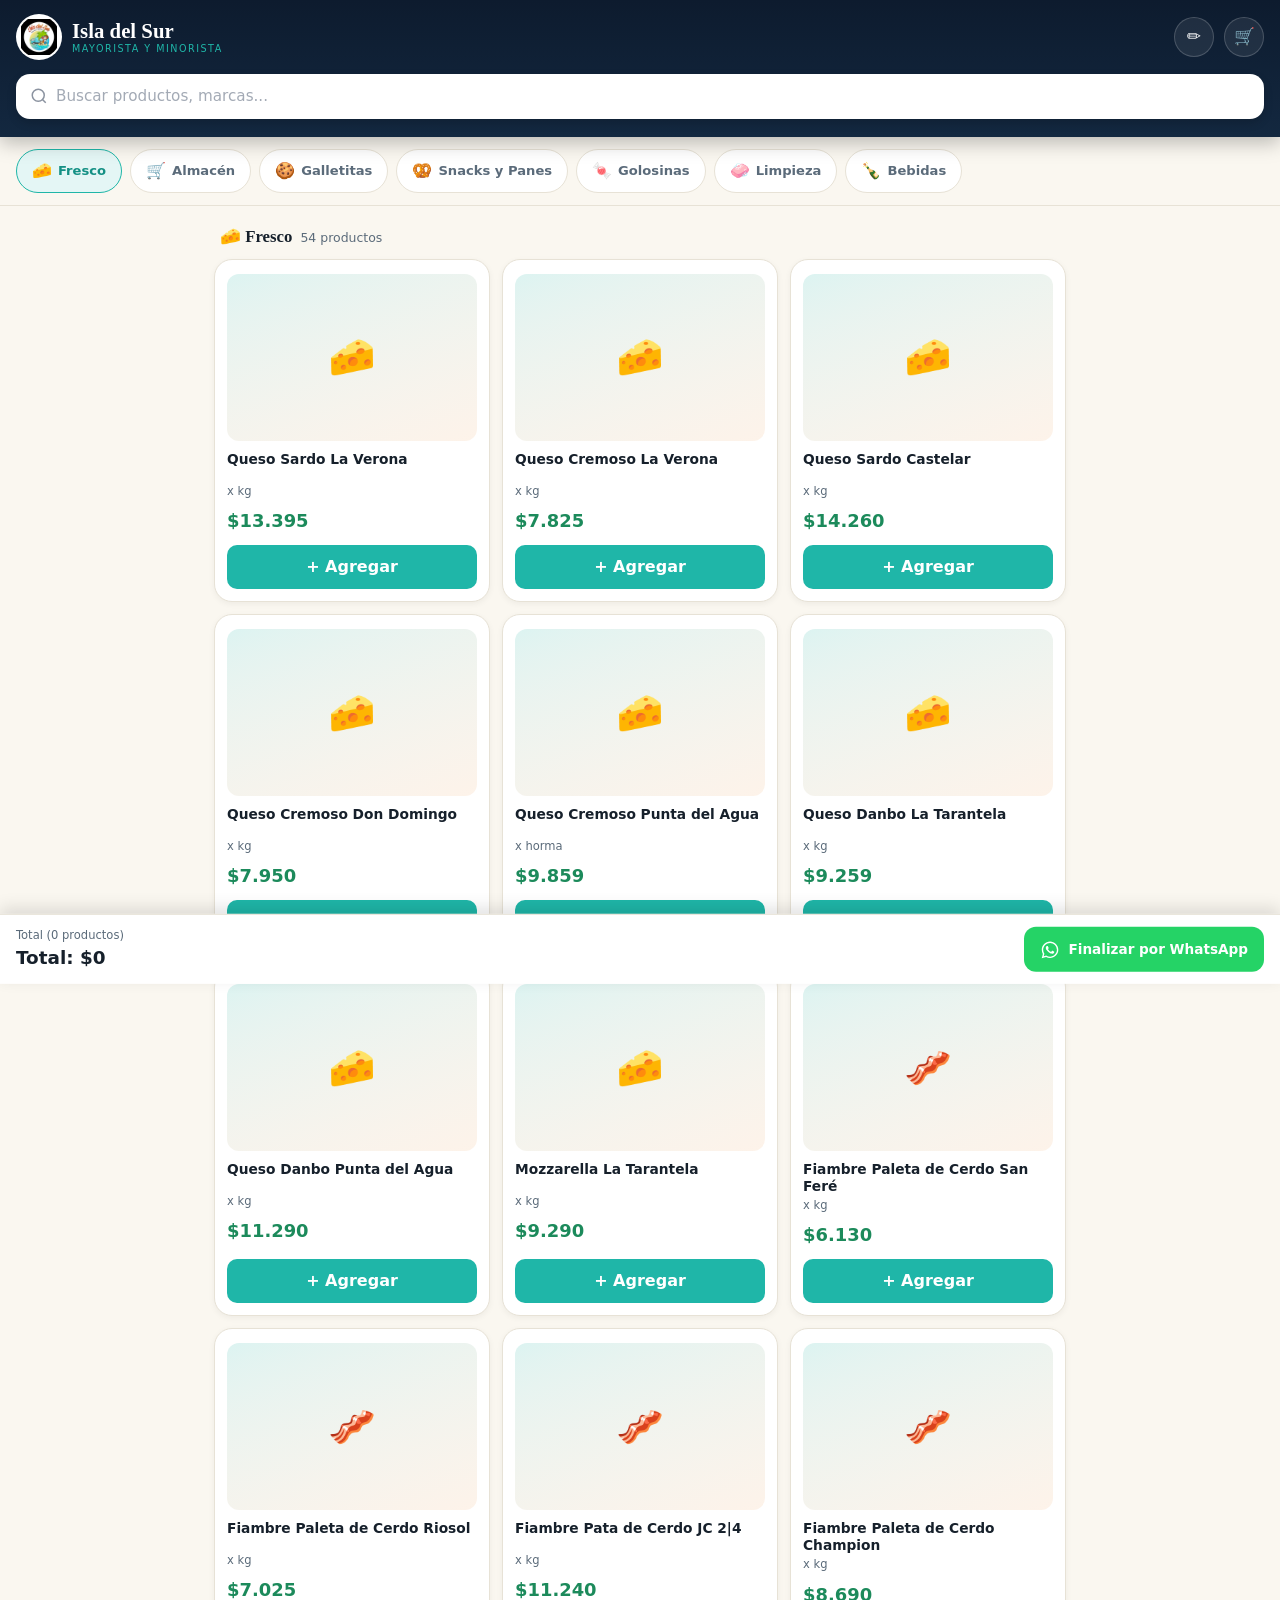
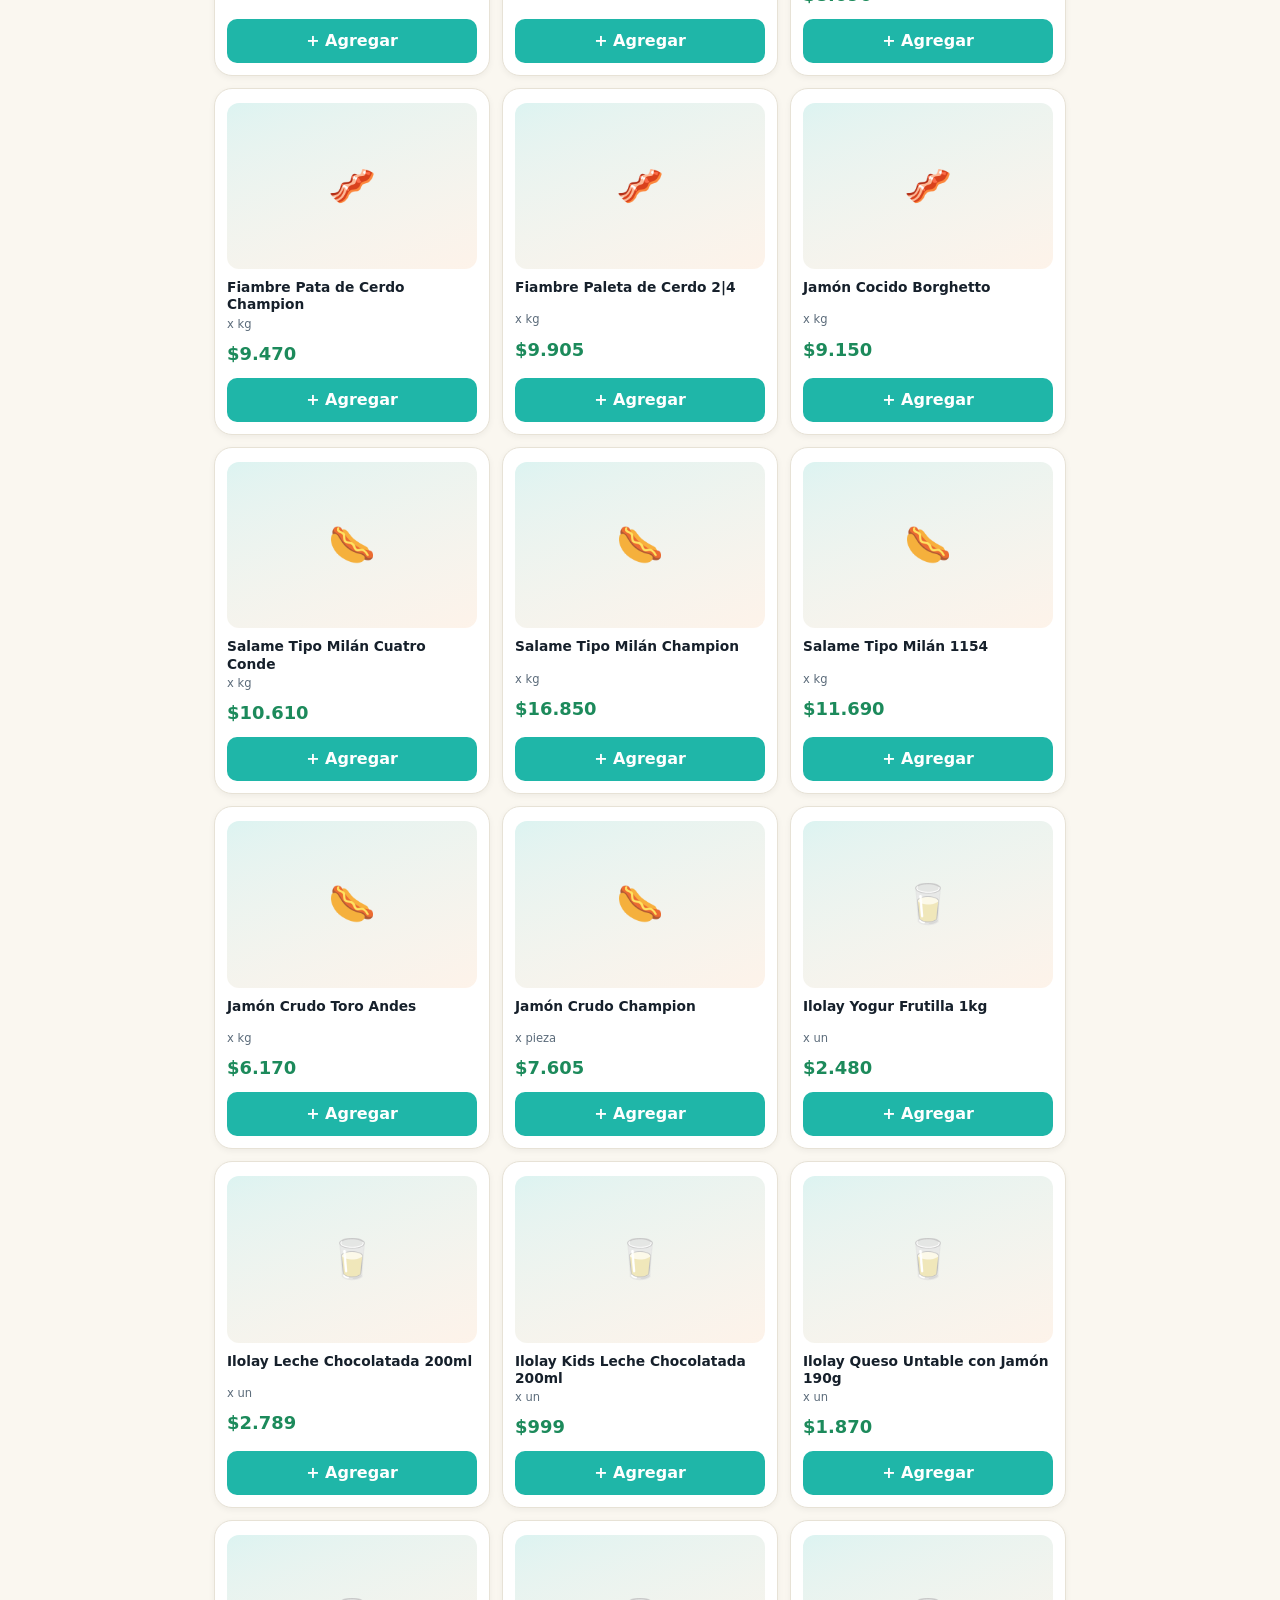
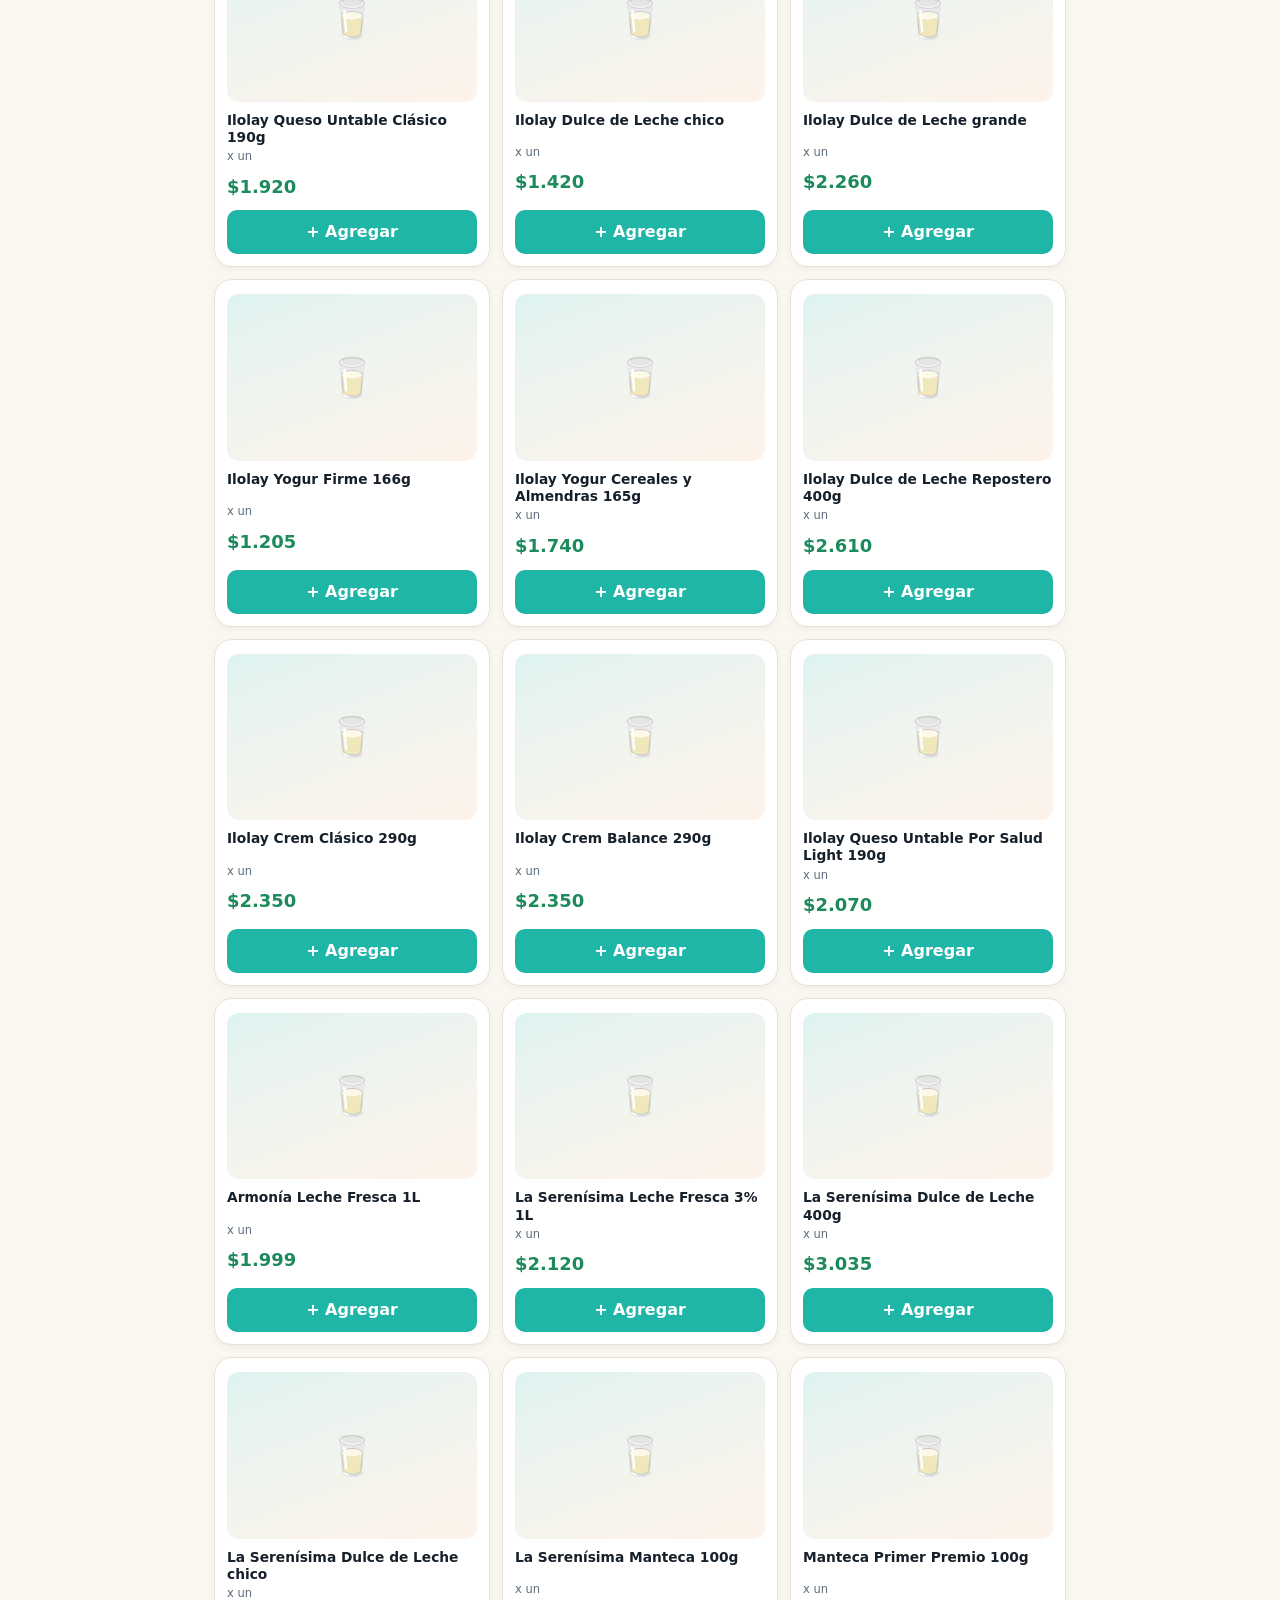
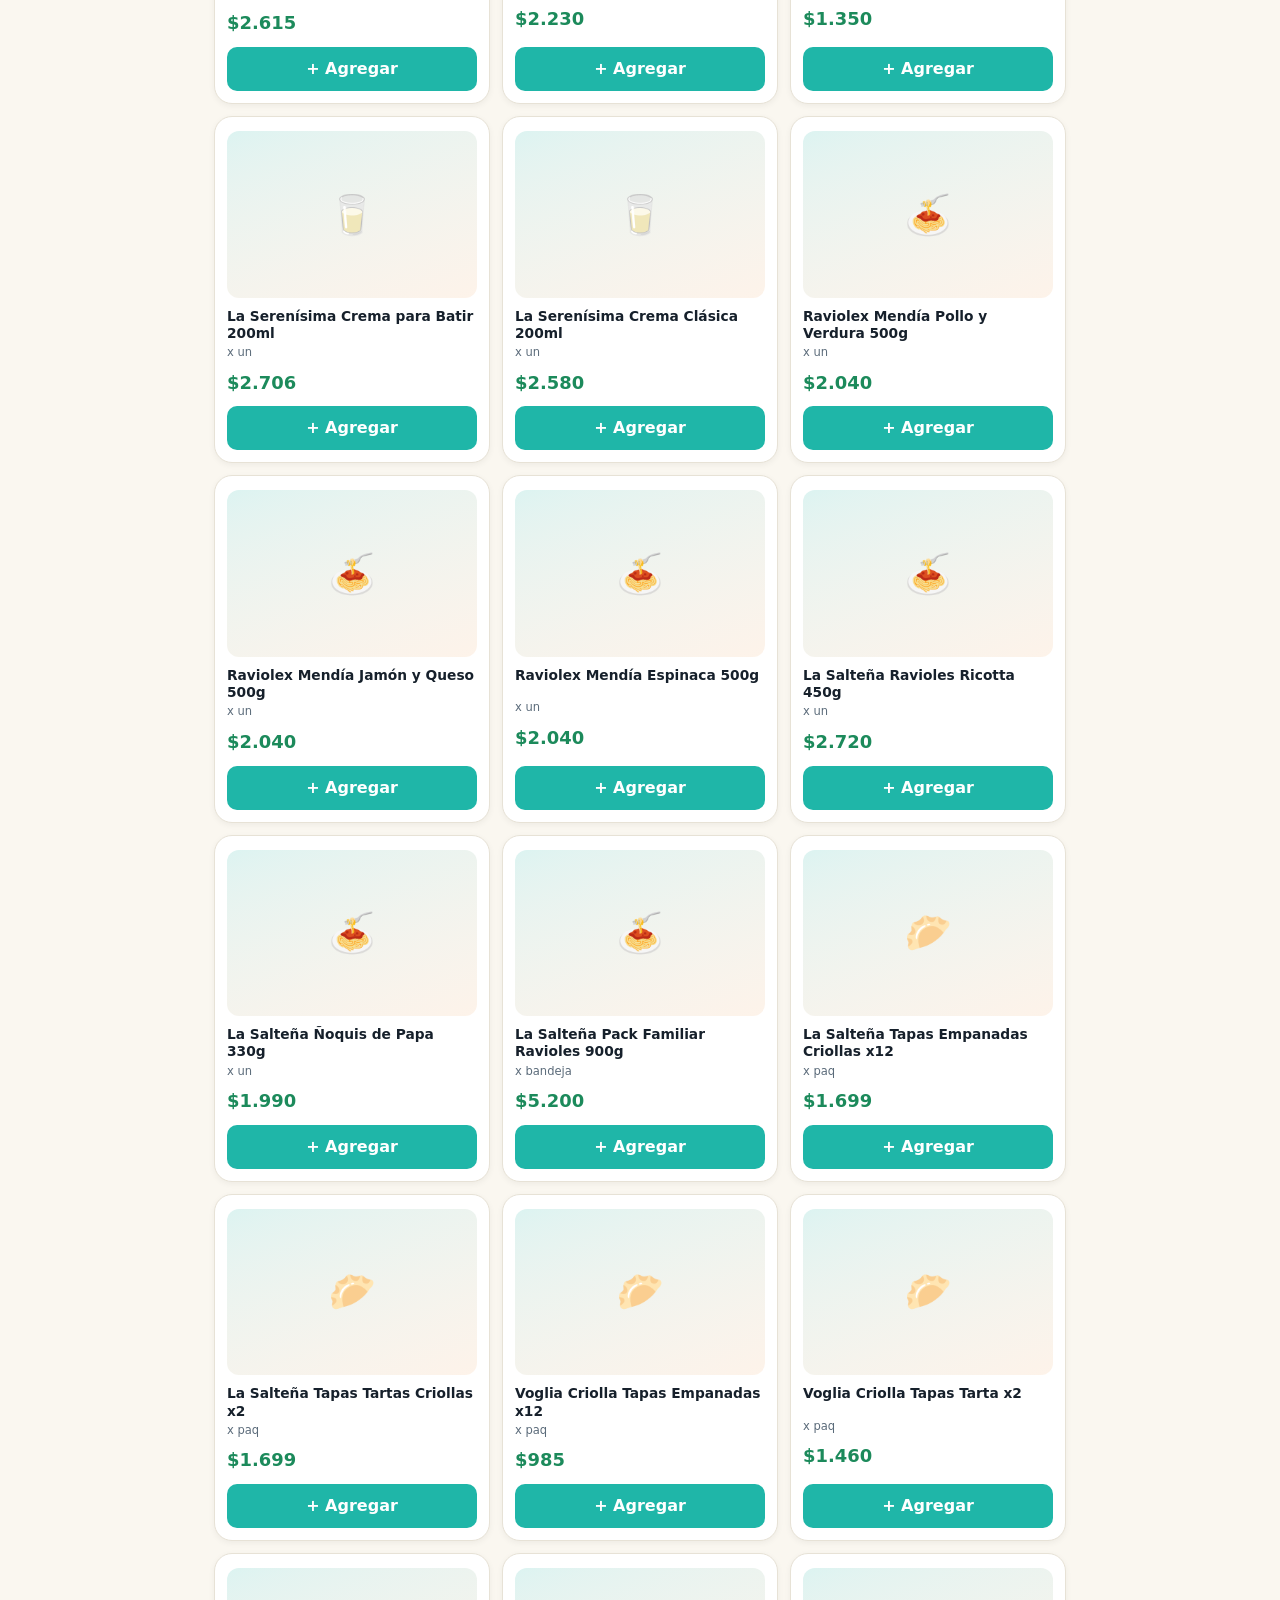
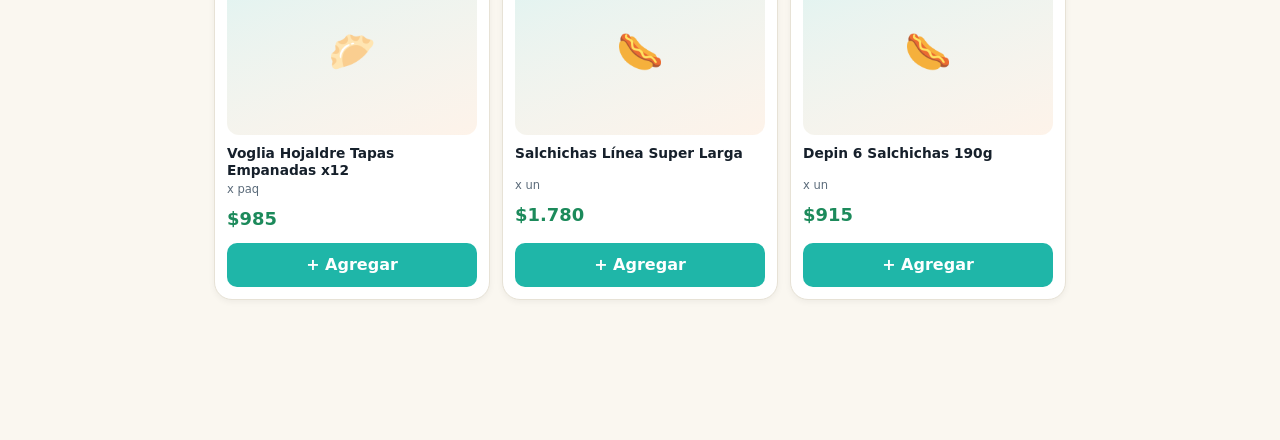
<file: catalogo online_files/html.html>
<!DOCTYPE html>
<!-- saved from url=(0165)https://1305764749291883.a.metaaiusercontent.com/html?artifact_uuid=62bd1d98-0ab2-467e-918f-0fda1dbba9e8&ext=1790204400&hash=Q5fpDAEqzL1gmE7YQlMPF80SR6UT&theme=light -->
<html lang="en"><head><meta http-equiv="Content-Type" content="text/html; charset=UTF-8"><style>
@font-face {
  font-family: "Optimistic";
  font-style: normal;
  font-weight: 400 600;
  font-display: swap;
  src: url("/fonts/OptimisticAI_VF_Optimized.woff2") format("woff2");
}
@font-face {
  font-family: "Optimistic Mono";
  font-style: normal;
  font-weight: 400;
  font-display: swap;
  src: url("/fonts/OptimisticMono_W_TextRegular.woff2") format("woff2");
}
:where(html) {
  font-family: "Optimistic", system-ui, sans-serif;
}
:where(code, pre, kbd, samp) {
  font-family: "Optimistic Mono", ui-monospace, monospace;
}
</style>
  
  <meta name="viewport" content="width=device-width, initial-scale=1">
  <title>React Artifact</title>
  <style>*,:after,:before{--tw-border-spacing-x:0;--tw-border-spacing-y:0;--tw-translate-x:0;--tw-translate-y:0;--tw-rotate:0;--tw-skew-x:0;--tw-skew-y:0;--tw-scale-x:1;--tw-scale-y:1;--tw-pan-x: ;--tw-pan-y: ;--tw-pinch-zoom: ;--tw-scroll-snap-strictness:proximity;--tw-gradient-from-position: ;--tw-gradient-via-position: ;--tw-gradient-to-position: ;--tw-ordinal: ;--tw-slashed-zero: ;--tw-numeric-figure: ;--tw-numeric-spacing: ;--tw-numeric-fraction: ;--tw-ring-inset: ;--tw-ring-offset-width:0px;--tw-ring-offset-color:#fff;--tw-ring-color:rgba(59,130,246,.5);--tw-ring-offset-shadow:0 0 #0000;--tw-ring-shadow:0 0 #0000;--tw-shadow:0 0 #0000;--tw-shadow-colored:0 0 #0000;--tw-blur: ;--tw-brightness: ;--tw-contrast: ;--tw-grayscale: ;--tw-hue-rotate: ;--tw-invert: ;--tw-saturate: ;--tw-sepia: ;--tw-drop-shadow: ;--tw-backdrop-blur: ;--tw-backdrop-brightness: ;--tw-backdrop-contrast: ;--tw-backdrop-grayscale: ;--tw-backdrop-hue-rotate: ;--tw-backdrop-invert: ;--tw-backdrop-opacity: ;--tw-backdrop-saturate: ;--tw-backdrop-sepia: ;--tw-contain-size: ;--tw-contain-layout: ;--tw-contain-paint: ;--tw-contain-style: }::backdrop{--tw-border-spacing-x:0;--tw-border-spacing-y:0;--tw-translate-x:0;--tw-translate-y:0;--tw-rotate:0;--tw-skew-x:0;--tw-skew-y:0;--tw-scale-x:1;--tw-scale-y:1;--tw-pan-x: ;--tw-pan-y: ;--tw-pinch-zoom: ;--tw-scroll-snap-strictness:proximity;--tw-gradient-from-position: ;--tw-gradient-via-position: ;--tw-gradient-to-position: ;--tw-ordinal: ;--tw-slashed-zero: ;--tw-numeric-figure: ;--tw-numeric-spacing: ;--tw-numeric-fraction: ;--tw-ring-inset: ;--tw-ring-offset-width:0px;--tw-ring-offset-color:#fff;--tw-ring-color:rgba(59,130,246,.5);--tw-ring-offset-shadow:0 0 #0000;--tw-ring-shadow:0 0 #0000;--tw-shadow:0 0 #0000;--tw-shadow-colored:0 0 #0000;--tw-blur: ;--tw-brightness: ;--tw-contrast: ;--tw-grayscale: ;--tw-hue-rotate: ;--tw-invert: ;--tw-saturate: ;--tw-sepia: ;--tw-drop-shadow: ;--tw-backdrop-blur: ;--tw-backdrop-brightness: ;--tw-backdrop-contrast: ;--tw-backdrop-grayscale: ;--tw-backdrop-hue-rotate: ;--tw-backdrop-invert: ;--tw-backdrop-opacity: ;--tw-backdrop-saturate: ;--tw-backdrop-sepia: ;--tw-contain-size: ;--tw-contain-layout: ;--tw-contain-paint: ;--tw-contain-style: }/*! tailwindcss v3.4.18 | MIT License | https://tailwindcss.com*/*,:after,:before{box-sizing:border-box;border:0 solid #e5e7eb}:after,:before{--tw-content:""}:host,html{line-height:1.5;-webkit-text-size-adjust:100%;-moz-tab-size:4;-o-tab-size:4;tab-size:4;font-family:ui-sans-serif,system-ui,sans-serif,Apple Color Emoji,Segoe UI Emoji,Segoe UI Symbol,Noto Color Emoji;font-feature-settings:normal;font-variation-settings:normal;-webkit-tap-highlight-color:transparent}body{line-height:inherit}hr{height:0;color:inherit;border-top-width:1px}abbr:where([title]){-webkit-text-decoration:underline dotted;text-decoration:underline dotted}h1,h2,h3,h4,h5,h6{font-size:inherit;font-weight:inherit}a{color:inherit;text-decoration:inherit}b,strong{font-weight:bolder}code,kbd,pre,samp{font-family:ui-monospace,SFMono-Regular,Menlo,Monaco,Consolas,Liberation Mono,Courier New,monospace;font-feature-settings:normal;font-variation-settings:normal;font-size:1em}small{font-size:80%}sub,sup{font-size:75%;line-height:0;position:relative;vertical-align:baseline}sub{bottom:-.25em}sup{top:-.5em}table{text-indent:0;border-color:inherit;border-collapse:collapse}button,input,optgroup,select,textarea{font-family:inherit;font-feature-settings:inherit;font-variation-settings:inherit;font-size:100%;font-weight:inherit;line-height:inherit;letter-spacing:inherit;color:inherit;margin:0;padding:0}button,select{text-transform:none}button,input:where([type=button]),input:where([type=reset]),input:where([type=submit]){-webkit-appearance:button;background-color:transparent;background-image:none}:-moz-focusring{outline:auto}:-moz-ui-invalid{box-shadow:none}progress{vertical-align:baseline}::-webkit-inner-spin-button,::-webkit-outer-spin-button{height:auto}[type=search]{-webkit-appearance:textfield;outline-offset:-2px}::-webkit-search-decoration{-webkit-appearance:none}::-webkit-file-upload-button{-webkit-appearance:button;font:inherit}summary{display:list-item}blockquote,dd,dl,figure,h1,h2,h3,h4,h5,h6,hr,p,pre{margin:0}fieldset{margin:0}fieldset,legend{padding:0}menu,ol,ul{list-style:none;margin:0;padding:0}dialog{padding:0}textarea{resize:vertical}input::-moz-placeholder,textarea::-moz-placeholder{opacity:1;color:#9ca3af}input::placeholder,textarea::placeholder{opacity:1;color:#9ca3af}[role=button],button{cursor:pointer}:disabled{cursor:default}audio,canvas,embed,iframe,img,object,svg,video{display:block;vertical-align:middle}img,video{max-width:100%;height:auto}[hidden]:where(:not([hidden=until-found])){display:none}.container{width:100%}@media (min-width:640px){.container{max-width:640px}}@media (min-width:768px){.container{max-width:768px}}@media (min-width:1024px){.container{max-width:1024px}}@media (min-width:1280px){.container{max-width:1280px}}@media (min-width:1536px){.container{max-width:1536px}}.relative{position:relative}.block{display:block}.flex{display:flex}.grid{display:grid}.hidden{display:none}.filter{filter:var(--tw-blur) var(--tw-brightness) var(--tw-contrast) var(--tw-grayscale) var(--tw-hue-rotate) var(--tw-invert) var(--tw-saturate) var(--tw-sepia) var(--tw-drop-shadow)}.transition{transition-property:color,background-color,border-color,text-decoration-color,fill,stroke,opacity,box-shadow,transform,filter,backdrop-filter;transition-timing-function:cubic-bezier(.4,0,.2,1);transition-duration:.15s}#root,body,html{min-height:100%}body{margin:0;font-family:Inter,ui-sans-serif,system-ui,-apple-system,BlinkMacSystemFont,Segoe UI,sans-serif}[role=button]:not([aria-disabled=true]),button:not(:disabled),label[for],select:not(:disabled),summary{cursor:pointer}</style>
</head>
<body>
  <div id="root"><div class="app-root"><style>
:root{
  --navy:#0d1b2e;
  --navy2:#132840;
  --turquoise:#1fb6a8;
  --turquoise-dark:#149084;
  --orange:#f2994a;
  --coral:#e85a4c;
  --cream:#faf7f0;
  --card:#ffffff;
  --ink:#16202b;
  --ink-soft:#5b6b7a;
  --line:#e7e2d6;
  --green-price:#1c8a5b;
  --radius:18px;
  box-sizing:border-box;
  padding-top:env(safe-area-inset-top,0px);
  padding-bottom:env(safe-area-inset-bottom,0px);
}
*{box-sizing:border-box;}
html{scroll-padding-top:env(safe-area-inset-top,0px);}
html,body{height:100%;}
body{
  margin:0;
  font-family:'Segoe UI',system-ui,-apple-system,Roboto,sans-serif;
  background:var(--cream);
  color:var(--ink);
  -webkit-font-smoothing:antialiased;
}
@media (prefers-color-scheme: dark){
  :root:not([data-theme="light"]){
    --cream:#0b1420; --card:#152233; --ink:#f2ede1; --ink-soft:#9fb0bd; --line:#223448;
  }
}
:root[data-theme="dark"]{
  --cream:#0b1420; --card:#152233; --ink:#f2ede1; --ink-soft:#9fb0bd; --line:#223448;
}
header.top{
  background:linear-gradient(180deg,var(--navy) 0%,var(--navy2) 100%);
  padding:14px 16px 18px;
  padding-top:calc(14px + env(safe-area-inset-top,0px));
  position:sticky; top:0; z-index:40;
  box-shadow:0 6px 18px rgba(0,0,0,.25);
}
.top-row{display:flex;align-items:center;gap:10px;}
.logo-circle{width:46px;height:46px;border-radius:50%;border:2px solid rgba(255,255,255,.85);overflow:hidden;flex:0 0 auto;background:#fff;display:flex;align-items:center;justify-content:center;}
.logo-circle img{width:100%;height:100%;object-fit:contain;display:block;background:#fff;padding:3px;}
.brand{flex:1;color:#fff;font-family:Georgia,'Times New Roman',serif;font-weight:700;font-size:1.3rem;line-height:1.05;min-width:0;}
.brand small{display:block;font-family:'Segoe UI',system-ui,sans-serif;font-weight:400;font-size:.6rem;letter-spacing:1.5px;color:var(--turquoise);margin-top:2px;}
.icon-btn{position:relative;width:40px;height:40px;border-radius:50%;background:rgba(255,255,255,.08);border:1px solid rgba(255,255,255,.18);display:flex;align-items:center;justify-content:center;color:#fff;font-size:1.05rem;flex:0 0 auto;cursor:pointer;user-select:none;}
.icon-btn.active{background:var(--turquoise);border-color:var(--turquoise);}
.icon-btn .badge{position:absolute;top:-4px;right:-4px;background:var(--coral);color:#fff;font-size:.6rem;font-weight:700;min-width:16px;height:16px;border-radius:8px;display:flex;align-items:center;justify-content:center;padding:0 4px;}
.search-wrap{margin-top:14px;}
.search-box{background:#fff;border-radius:14px;display:flex;align-items:center;gap:8px;padding:11px 14px;box-shadow:0 4px 10px rgba(0,0,0,.15);}
.search-box svg{flex:0 0 auto;color:#8b93a0;}
.search-box input{border:none;outline:none;flex:1;font-size:.95rem;color:#16202b;background:transparent;min-width:0;}
.search-box input::placeholder{color:#a3aab5;}

.cats{display:flex;gap:8px;overflow-x:auto;padding:12px 16px;scrollbar-width:none;background:var(--cream);position:sticky;top:calc(env(safe-area-inset-top,0px) + 104px);z-index:30;border-bottom:1px solid var(--line);}
.cats::-webkit-scrollbar{display:none;}
.pill{flex:0 0 auto;display:flex;align-items:center;gap:6px;padding:9px 15px;border-radius:999px;border:1.5px solid var(--line);background:var(--card);color:var(--ink-soft);font-size:.82rem;font-weight:600;white-space:nowrap;cursor:pointer;}
.pill.active{border-color:var(--turquoise);color:var(--turquoise-dark);background:color-mix(in srgb, var(--turquoise) 12%, var(--card));}
.pill .em{font-size:1rem;}

.edit-banner{background:var(--orange);color:#fff;font-size:.78rem;font-weight:700;text-align:center;padding:8px;}

main{padding:14px 12px 140px;max-width:900px;margin:0 auto;}
.cat-heading{font-family:Georgia,'Times New Roman',serif;font-size:1.05rem;font-weight:700;margin:18px 6px 10px;color:var(--ink);}
.cat-heading:first-child{margin-top:4px;}
.grid{display:grid;grid-template-columns:1fr 1fr;gap:12px;}
@media (min-width:640px){.grid{grid-template-columns:repeat(3,1fr);}}
.card{background:var(--card);border-radius:var(--radius);border:1px solid var(--line);padding:14px 12px 12px;display:flex;flex-direction:column;box-shadow:0 2px 6px rgba(20,20,20,.05);position:relative;overflow:hidden;}
.card .icon-wrap{width:100%;aspect-ratio:1.5/1;border-radius:12px;background:linear-gradient(160deg,color-mix(in srgb, var(--turquoise) 16%, transparent),color-mix(in srgb, var(--orange) 12%, transparent));display:flex;align-items:center;justify-content:center;font-size:2.4rem;margin-bottom:10px;}
.card .prod-img{width:100%;aspect-ratio:1.5/1;object-fit:cover;border-radius:12px;margin-bottom:10px;display:block;background:#f5f2eb;}
.card .prod-img.editable{cursor:pointer;outline:2px dashed transparent;transition:all .15s;}
.card .prod-img.editable:hover{outline-color:var(--turquoise);filter:brightness(0.92);}
.card .name{font-size:.86rem;font-weight:700;line-height:1.25;min-height:2.2em;color:var(--ink);}
.card .unit{font-size:.72rem;color:var(--ink-soft);margin-top:2px;margin-bottom:8px;}
.card .price{font-size:1.12rem;font-weight:800;color:var(--green-price);margin-bottom:10px;}
.qty-row{margin-top:auto;display:flex;align-items:center;gap:8px;}
.btn-add{flex:1;background:var(--turquoise);color:#fff;border:none;border-radius:10px;padding:10px 0;font-size:1rem;font-weight:700;cursor:pointer;}
.stepper{flex:1;display:flex;align-items:center;justify-content:space-between;background:var(--cream);border-radius:10px;overflow:hidden;}
.stepper button{border:none;background:var(--line);width:32px;height:36px;font-size:1.1rem;font-weight:700;color:var(--ink);cursor:pointer;}
.stepper button.plus{background:var(--turquoise);color:#fff;}
.stepper .qty{flex:1;text-align:center;font-weight:700;font-size:.95rem;}
.empty{text-align:center;padding:60px 20px;color:var(--ink-soft);}
.empty .em{font-size:2.5rem;display:block;margin-bottom:10px;}

.edit-actions{margin-top:auto;display:flex;gap:8px;}
.edit-actions button{flex:1;border:none;border-radius:10px;padding:9px 0;font-size:.82rem;font-weight:700;cursor:pointer;}
.btn-edit{background:var(--line);color:var(--ink);}
.btn-del{background:#fbe3e0;color:var(--coral);}
.fab{position:fixed;right:18px;bottom:96px;width:54px;height:54px;border-radius:50%;background:var(--turquoise);color:#fff;font-size:1.6rem;border:none;box-shadow:0 6px 16px rgba(0,0,0,.25);cursor:pointer;z-index:45;display:flex;align-items:center;justify-content:center;}
.fab.hidden{display:none;}

.cartbar{position:fixed;left:0;right:0;bottom:0;z-index:50;background:var(--card);border-top:1px solid var(--line);padding:12px 16px calc(12px + env(safe-area-inset-bottom,0px));box-shadow:0 -6px 16px rgba(0,0,0,.12);display:flex;align-items:center;gap:12px;transform:translateY(120%);transition:transform .25s ease;}
.cartbar.show{transform:translateY(0);}
.cartbar .totals{flex:1;min-width:0;}
.cartbar .totals .count{font-size:.72rem;color:var(--ink-soft);}
.cartbar .totals .amount{font-size:1.15rem;font-weight:800;color:var(--ink);}
.wa-btn{display:flex;align-items:center;gap:8px;background:#25D366;color:#fff;border:none;border-radius:12px;padding:12px 16px;font-weight:700;font-size:.85rem;white-space:nowrap;cursor:pointer;text-decoration:none;}
.pub-btn{display:flex;align-items:center;gap:8px;background:var(--turquoise);color:#fff;border:none;border-radius:12px;padding:12px 18px;font-weight:700;font-size:.85rem;white-space:nowrap;cursor:pointer;}
.pub-btn:disabled{opacity:.5;}

.modal-bg{position:fixed;inset:0;background:rgba(10,15,20,.55);z-index:80;display:none;align-items:flex-end;justify-content:center;}
.modal-bg.show{display:flex;}
@media (min-width:640px){.modal-bg{align-items:center;}}
.modal{background:var(--card);width:100%;max-width:440px;border-radius:20px 20px 0 0;padding:20px;max-height:88vh;overflow:auto;}
@media (min-width:640px){.modal{border-radius:20px;}}
.modal h3{margin:0 0 14px;font-family:Georgia,serif;font-size:1.1rem;color:var(--ink);}
.field{margin-bottom:12px;}
.field label{display:block;font-size:.75rem;font-weight:700;color:var(--ink-soft);margin-bottom:4px;}
.field input,.field select{width:100%;padding:10px 12px;border-radius:10px;border:1.5px solid var(--line);font-size:.92rem;background:var(--cream);color:var(--ink);}
.field-row{display:flex;gap:10px;}
.field-row .field{flex:1;}
.modal-actions{display:flex;gap:10px;margin-top:16px;}
.modal-actions button{flex:1;border:none;border-radius:10px;padding:12px 0;font-weight:700;font-size:.9rem;cursor:pointer;}
.btn-save{background:var(--turquoise);color:#fff;}
.btn-cancel{background:var(--line);color:var(--ink);}
.btn-delete-modal{background:#fbe3e0;color:var(--coral);}
.toast{position:fixed;left:50%;bottom:18px;transform:translateX(-50%);background:var(--navy);color:#fff;padding:10px 18px;border-radius:10px;font-size:.85rem;z-index:90;display:none;}
.toast.show{display:block;}
@media (min-width:640px){main{padding-left:24px;padding-right:24px;}}

/* Foto campo extra */
.photo-field{margin-bottom:12px;}
.photo-drop{
  border:1.5px dashed var(--line);
  border-radius:12px;
  padding:12px;
  text-align:center;
  background:var(--cream);
  cursor:pointer;
  transition:.18s;
  position:relative;
  overflow:hidden;
}
.photo-drop.drag{
  border-color:var(--turquoise);
  background:color-mix(in srgb, var(--turquoise) 10%, var(--cream));
}
.photo-drop-text{font-size:.82rem;color:var(--ink-soft);font-weight:600;}
.photo-preview{
  width:100%;
  aspect-ratio:1.5/1;
  object-fit:cover;
  border-radius:10px;
  display:block;
  margin-bottom:8px;
  background:#f0ece0;
}
.photo-hint{font-size:.70rem;color:var(--ink-soft);margin-top:6px;}
.photo-actions{display:flex;gap:8px;margin-top:8px;}
.btn-remove-photo{flex:1;background:#fbe3e0;color:var(--coral);border:none;border-radius:8px;padding:9px 0;font-weight:700;font-size:.8rem;cursor:pointer;}
.btn-change-photo{flex:1;background:var(--line);color:var(--ink);border:none;border-radius:8px;padding:9px 0;font-weight:700;font-size:.8rem;cursor:pointer;}
.prod-badge-photo{position:absolute;top:8px;left:8px;background:rgba(0,0,0,.55);color:#fff;font-size:.62rem;font-weight:700;padding:3px 7px;border-radius:999px;backdrop-filter:blur(4px);}
      </style><header class="top" style="padding-top: calc(14px + var(--safe-area-inset-top, 0px));"><div class="top-row"><div class="logo-circle"><img src="[data-uri]" alt="Isla del Sur"></div><div class="brand">Isla del Sur<small>MAYORISTA Y MINORISTA</small></div><div class="icon-btn " title="Modo edición" style="display: flex;">✏️</div><div class="icon-btn">🛒<span class="badge" style="display: none;">0</span></div></div><div class="search-wrap"><div class="search-box"><svg width="18" height="18" viewBox="0 0 24 24" fill="none" stroke="currentColor" stroke-width="2"><circle cx="11" cy="11" r="8"></circle><line x1="21" y1="21" x2="16.65" y2="16.65"></line></svg><input type="text" placeholder="Buscar productos, marcas..." value=""></div></div></header><div class="cats"><div class="pill active"><span class="em">🧀</span>Fresco</div><div class="pill "><span class="em">🛒</span>Almacén</div><div class="pill "><span class="em">🍪</span>Galletitas</div><div class="pill "><span class="em">🥨</span>Snacks y Panes</div><div class="pill "><span class="em">🍬</span>Golosinas</div><div class="pill "><span class="em">🧼</span>Limpieza</div><div class="pill "><span class="em">🍾</span>Bebidas</div></div><main><div class="cat-heading">🧀 Fresco<span style="font-family: system-ui; font-weight: 400; font-size: 0.78rem; color: var(--ink-soft); margin-left: 8px;">54 productos</span></div><div class="grid"><div class="card"><div class="icon-wrap" style="">🧀</div><div class="name">Queso Sardo La Verona</div><div class="unit">x kg</div><div class="price">$13.395</div><div class="qty-row"><button class="btn-add">+ Agregar</button></div></div><div class="card"><div class="icon-wrap" style="">🧀</div><div class="name">Queso Cremoso La Verona</div><div class="unit">x kg</div><div class="price">$7.825</div><div class="qty-row"><button class="btn-add">+ Agregar</button></div></div><div class="card"><div class="icon-wrap" style="">🧀</div><div class="name">Queso Sardo Castelar</div><div class="unit">x kg</div><div class="price">$14.260</div><div class="qty-row"><button class="btn-add">+ Agregar</button></div></div><div class="card"><div class="icon-wrap" style="">🧀</div><div class="name">Queso Cremoso Don Domingo</div><div class="unit">x kg</div><div class="price">$7.950</div><div class="qty-row"><button class="btn-add">+ Agregar</button></div></div><div class="card"><div class="icon-wrap" style="">🧀</div><div class="name">Queso Cremoso Punta del Agua</div><div class="unit">x horma</div><div class="price">$9.859</div><div class="qty-row"><button class="btn-add">+ Agregar</button></div></div><div class="card"><div class="icon-wrap" style="">🧀</div><div class="name">Queso Danbo La Tarantela</div><div class="unit">x kg</div><div class="price">$9.259</div><div class="qty-row"><button class="btn-add">+ Agregar</button></div></div><div class="card"><div class="icon-wrap" style="">🧀</div><div class="name">Queso Danbo Punta del Agua</div><div class="unit">x kg</div><div class="price">$11.290</div><div class="qty-row"><button class="btn-add">+ Agregar</button></div></div><div class="card"><div class="icon-wrap" style="">🧀</div><div class="name">Mozzarella La Tarantela</div><div class="unit">x kg</div><div class="price">$9.290</div><div class="qty-row"><button class="btn-add">+ Agregar</button></div></div><div class="card"><div class="icon-wrap" style="">🥓</div><div class="name">Fiambre Paleta de Cerdo San Feré</div><div class="unit">x kg</div><div class="price">$6.130</div><div class="qty-row"><button class="btn-add">+ Agregar</button></div></div><div class="card"><div class="icon-wrap" style="">🥓</div><div class="name">Fiambre Paleta de Cerdo Riosol</div><div class="unit">x kg</div><div class="price">$7.025</div><div class="qty-row"><button class="btn-add">+ Agregar</button></div></div><div class="card"><div class="icon-wrap" style="">🥓</div><div class="name">Fiambre Pata de Cerdo JC 2|4</div><div class="unit">x kg</div><div class="price">$11.240</div><div class="qty-row"><button class="btn-add">+ Agregar</button></div></div><div class="card"><div class="icon-wrap" style="">🥓</div><div class="name">Fiambre Paleta de Cerdo Champion</div><div class="unit">x kg</div><div class="price">$8.690</div><div class="qty-row"><button class="btn-add">+ Agregar</button></div></div><div class="card"><div class="icon-wrap" style="">🥓</div><div class="name">Fiambre Pata de Cerdo Champion</div><div class="unit">x kg</div><div class="price">$9.470</div><div class="qty-row"><button class="btn-add">+ Agregar</button></div></div><div class="card"><div class="icon-wrap" style="">🥓</div><div class="name">Fiambre Paleta de Cerdo 2|4</div><div class="unit">x kg</div><div class="price">$9.905</div><div class="qty-row"><button class="btn-add">+ Agregar</button></div></div><div class="card"><div class="icon-wrap" style="">🥓</div><div class="name">Jamón Cocido Borghetto</div><div class="unit">x kg</div><div class="price">$9.150</div><div class="qty-row"><button class="btn-add">+ Agregar</button></div></div><div class="card"><div class="icon-wrap" style="">🌭</div><div class="name">Salame Tipo Milán Cuatro Conde</div><div class="unit">x kg</div><div class="price">$10.610</div><div class="qty-row"><button class="btn-add">+ Agregar</button></div></div><div class="card"><div class="icon-wrap" style="">🌭</div><div class="name">Salame Tipo Milán Champion</div><div class="unit">x kg</div><div class="price">$16.850</div><div class="qty-row"><button class="btn-add">+ Agregar</button></div></div><div class="card"><div class="icon-wrap" style="">🌭</div><div class="name">Salame Tipo Milán 1154</div><div class="unit">x kg</div><div class="price">$11.690</div><div class="qty-row"><button class="btn-add">+ Agregar</button></div></div><div class="card"><div class="icon-wrap" style="">🌭</div><div class="name">Jamón Crudo Toro Andes</div><div class="unit">x kg</div><div class="price">$6.170</div><div class="qty-row"><button class="btn-add">+ Agregar</button></div></div><div class="card"><div class="icon-wrap" style="">🌭</div><div class="name">Jamón Crudo Champion</div><div class="unit">x pieza</div><div class="price">$7.605</div><div class="qty-row"><button class="btn-add">+ Agregar</button></div></div><div class="card"><div class="icon-wrap" style="">🥛</div><div class="name">Ilolay Yogur Frutilla 1kg</div><div class="unit">x un</div><div class="price">$2.480</div><div class="qty-row"><button class="btn-add">+ Agregar</button></div></div><div class="card"><div class="icon-wrap" style="">🥛</div><div class="name">Ilolay Leche Chocolatada 200ml</div><div class="unit">x un</div><div class="price">$2.789</div><div class="qty-row"><button class="btn-add">+ Agregar</button></div></div><div class="card"><div class="icon-wrap" style="">🥛</div><div class="name">Ilolay Kids Leche Chocolatada 200ml</div><div class="unit">x un</div><div class="price">$999</div><div class="qty-row"><button class="btn-add">+ Agregar</button></div></div><div class="card"><div class="icon-wrap" style="">🥛</div><div class="name">Ilolay Queso Untable con Jamón 190g</div><div class="unit">x un</div><div class="price">$1.870</div><div class="qty-row"><button class="btn-add">+ Agregar</button></div></div><div class="card"><div class="icon-wrap" style="">🥛</div><div class="name">Ilolay Queso Untable Clásico 190g</div><div class="unit">x un</div><div class="price">$1.920</div><div class="qty-row"><button class="btn-add">+ Agregar</button></div></div><div class="card"><div class="icon-wrap" style="">🥛</div><div class="name">Ilolay Dulce de Leche chico</div><div class="unit">x un</div><div class="price">$1.420</div><div class="qty-row"><button class="btn-add">+ Agregar</button></div></div><div class="card"><div class="icon-wrap" style="">🥛</div><div class="name">Ilolay Dulce de Leche grande</div><div class="unit">x un</div><div class="price">$2.260</div><div class="qty-row"><button class="btn-add">+ Agregar</button></div></div><div class="card"><div class="icon-wrap" style="">🥛</div><div class="name">Ilolay Yogur Firme 166g</div><div class="unit">x un</div><div class="price">$1.205</div><div class="qty-row"><button class="btn-add">+ Agregar</button></div></div><div class="card"><div class="icon-wrap" style="">🥛</div><div class="name">Ilolay Yogur Cereales y Almendras 165g</div><div class="unit">x un</div><div class="price">$1.740</div><div class="qty-row"><button class="btn-add">+ Agregar</button></div></div><div class="card"><div class="icon-wrap" style="">🥛</div><div class="name">Ilolay Dulce de Leche Repostero 400g</div><div class="unit">x un</div><div class="price">$2.610</div><div class="qty-row"><button class="btn-add">+ Agregar</button></div></div><div class="card"><div class="icon-wrap" style="">🥛</div><div class="name">Ilolay Crem Clásico 290g</div><div class="unit">x un</div><div class="price">$2.350</div><div class="qty-row"><button class="btn-add">+ Agregar</button></div></div><div class="card"><div class="icon-wrap" style="">🥛</div><div class="name">Ilolay Crem Balance 290g</div><div class="unit">x un</div><div class="price">$2.350</div><div class="qty-row"><button class="btn-add">+ Agregar</button></div></div><div class="card"><div class="icon-wrap" style="">🥛</div><div class="name">Ilolay Queso Untable Por Salud Light 190g</div><div class="unit">x un</div><div class="price">$2.070</div><div class="qty-row"><button class="btn-add">+ Agregar</button></div></div><div class="card"><div class="icon-wrap" style="">🥛</div><div class="name">Armonía Leche Fresca 1L</div><div class="unit">x un</div><div class="price">$1.999</div><div class="qty-row"><button class="btn-add">+ Agregar</button></div></div><div class="card"><div class="icon-wrap" style="">🥛</div><div class="name">La Serenísima Leche Fresca 3% 1L</div><div class="unit">x un</div><div class="price">$2.120</div><div class="qty-row"><button class="btn-add">+ Agregar</button></div></div><div class="card"><div class="icon-wrap" style="">🥛</div><div class="name">La Serenísima Dulce de Leche 400g</div><div class="unit">x un</div><div class="price">$3.035</div><div class="qty-row"><button class="btn-add">+ Agregar</button></div></div><div class="card"><div class="icon-wrap" style="">🥛</div><div class="name">La Serenísima Dulce de Leche chico</div><div class="unit">x un</div><div class="price">$2.615</div><div class="qty-row"><button class="btn-add">+ Agregar</button></div></div><div class="card"><div class="icon-wrap" style="">🥛</div><div class="name">La Serenísima Manteca 100g</div><div class="unit">x un</div><div class="price">$2.230</div><div class="qty-row"><button class="btn-add">+ Agregar</button></div></div><div class="card"><div class="icon-wrap" style="">🥛</div><div class="name">Manteca Primer Premio 100g</div><div class="unit">x un</div><div class="price">$1.350</div><div class="qty-row"><button class="btn-add">+ Agregar</button></div></div><div class="card"><div class="icon-wrap" style="">🥛</div><div class="name">La Serenísima Crema para Batir 200ml</div><div class="unit">x un</div><div class="price">$2.706</div><div class="qty-row"><button class="btn-add">+ Agregar</button></div></div><div class="card"><div class="icon-wrap" style="">🥛</div><div class="name">La Serenísima Crema Clásica 200ml</div><div class="unit">x un</div><div class="price">$2.580</div><div class="qty-row"><button class="btn-add">+ Agregar</button></div></div><div class="card"><div class="icon-wrap" style="">🍝</div><div class="name">Raviolex Mendía Pollo y Verdura 500g</div><div class="unit">x un</div><div class="price">$2.040</div><div class="qty-row"><button class="btn-add">+ Agregar</button></div></div><div class="card"><div class="icon-wrap" style="">🍝</div><div class="name">Raviolex Mendía Jamón y Queso 500g</div><div class="unit">x un</div><div class="price">$2.040</div><div class="qty-row"><button class="btn-add">+ Agregar</button></div></div><div class="card"><div class="icon-wrap" style="">🍝</div><div class="name">Raviolex Mendía Espinaca 500g</div><div class="unit">x un</div><div class="price">$2.040</div><div class="qty-row"><button class="btn-add">+ Agregar</button></div></div><div class="card"><div class="icon-wrap" style="">🍝</div><div class="name">La Salteña Ravioles Ricotta 450g</div><div class="unit">x un</div><div class="price">$2.720</div><div class="qty-row"><button class="btn-add">+ Agregar</button></div></div><div class="card"><div class="icon-wrap" style="">🍝</div><div class="name">La Salteña Ñoquis de Papa 330g</div><div class="unit">x un</div><div class="price">$1.990</div><div class="qty-row"><button class="btn-add">+ Agregar</button></div></div><div class="card"><div class="icon-wrap" style="">🍝</div><div class="name">La Salteña Pack Familiar Ravioles 900g</div><div class="unit">x bandeja</div><div class="price">$5.200</div><div class="qty-row"><button class="btn-add">+ Agregar</button></div></div><div class="card"><div class="icon-wrap" style="">🥟</div><div class="name">La Salteña Tapas Empanadas Criollas x12</div><div class="unit">x paq</div><div class="price">$1.699</div><div class="qty-row"><button class="btn-add">+ Agregar</button></div></div><div class="card"><div class="icon-wrap" style="">🥟</div><div class="name">La Salteña Tapas Tartas Criollas x2</div><div class="unit">x paq</div><div class="price">$1.699</div><div class="qty-row"><button class="btn-add">+ Agregar</button></div></div><div class="card"><div class="icon-wrap" style="">🥟</div><div class="name">Voglia Criolla Tapas Empanadas x12</div><div class="unit">x paq</div><div class="price">$985</div><div class="qty-row"><button class="btn-add">+ Agregar</button></div></div><div class="card"><div class="icon-wrap" style="">🥟</div><div class="name">Voglia Criolla Tapas Tarta x2</div><div class="unit">x paq</div><div class="price">$1.460</div><div class="qty-row"><button class="btn-add">+ Agregar</button></div></div><div class="card"><div class="icon-wrap" style="">🥟</div><div class="name">Voglia Hojaldre Tapas Empanadas x12</div><div class="unit">x paq</div><div class="price">$985</div><div class="qty-row"><button class="btn-add">+ Agregar</button></div></div><div class="card"><div class="icon-wrap" style="">🌭</div><div class="name">Salchichas Línea Super Larga</div><div class="unit">x un</div><div class="price">$1.780</div><div class="qty-row"><button class="btn-add">+ Agregar</button></div></div><div class="card"><div class="icon-wrap" style="">🌭</div><div class="name">Depin 6 Salchichas 190g</div><div class="unit">x un</div><div class="price">$915</div><div class="qty-row"><button class="btn-add">+ Agregar</button></div></div></div></main><div id="cartbar-anchor"></div><div class="cartbar " id="cartBar"><div class="totals"><div class="count">Total (0 productos)</div><div class="amount">Total: $0</div></div><a class="wa-btn" href="https://wa.me/5491132356114?text=Hola!%20Quiero%20hacer%20este%20pedido%20a%20Isla%20del%20Sur:%0A%0A%0ATotal:%20$0" target="_blank" rel="noopener noreferrer"><svg width="20" height="20" viewBox="0 0 24 24" fill="currentColor"><path d="M12.04 2C6.58 2 2.13 6.45 2.13 11.91c0 1.75.46 3.45 1.32 4.95L2.05 22l5.25-1.38c1.45.79 3.08 1.21 4.74 1.21h.004c5.46 0 9.91-4.45 9.91-9.91C21.93 6.45 17.5 2 12.04 2zm0 18.14h-.003a8.19 8.19 0 0 1-4.17-1.14l-.3-.18-3.11.82.83-3.03-.2-.31a8.19 8.19 0 0 1-1.26-4.39c0-4.53 3.69-8.22 8.23-8.22 2.2 0 4.26.86 5.82 2.42a8.17 8.17 0 0 1 2.41 5.81c0 4.53-3.69 8.22-8.22 8.22zm4.51-6.16c-.25-.12-1.47-.72-1.69-.81-.23-.08-.39-.12-.56.13-.17.25-.64.81-.78.97-.14.17-.29.19-.53.06-.25-.12-1.05-.39-2-1.23-.74-.66-1.24-1.47-1.39-1.72-.14-.25-.02-.38.11-.51.11-.11.25-.29.37-.43.12-.14.16-.25.25-.41.08-.17.04-.31-.02-.43-.06-.12-.56-1.35-.77-1.85-.2-.48-.41-.42-.56-.43h-.48c-.17 0-.43.06-.66.31-.23.25-.86.85-.86 2.07 0 1.22.89 2.4 1.01 2.56.12.17 1.75 2.67 4.25 3.74.59.26 1.06.41 1.42.52.6.19 1.14.16 1.57.1.48-.07 1.47-.6 1.68-1.18.21-.58.21-1.07.14-1.18-.06-.1-.23-.16-.48-.28z"></path></svg>Finalizar por WhatsApp</a></div><div class="cartbar " style="display: none;"><div class="totals"><div class="count">Cambios sin publicar</div><div class="amount" style="font-size: 0.85rem; font-weight: 600;">Publicar para que todos vean los cambios</div></div><button class="pub-btn">Publicar catálogo</button></div><div class="toast " style="display: none;"></div><script type="application/json" id="product-data">[{"n":"Queso Sardo La Verona","p":13395,"u":"kg","c":"fresco","i":"🧀","id":"p1"},{"n":"Queso Cremoso La Verona","p":7825,"u":"kg","c":"fresco","i":"🧀","id":"p2"},{"n":"Queso Sardo Castelar","p":14260,"u":"kg","c":"fresco","i":"🧀","id":"p3"},{"n":"Queso Cremoso Don Domingo","p":7950,"u":"kg","c":"fresco","i":"🧀","id":"p4"},{"n":"Queso Cremoso Punta del Agua","p":9859,"u":"horma","c":"fresco","i":"🧀","id":"p5"},{"n":"Queso Danbo La Tarantela","p":9259,"u":"kg","c":"fresco","i":"🧀","id":"p6"},{"n":"Queso Danbo Punta del Agua","p":11290,"u":"kg","c":"fresco","i":"🧀","id":"p7"},{"n":"Mozzarella La Tarantela","p":9290,"u":"kg","c":"fresco","i":"🧀","id":"p8"},{"n":"Fiambre Paleta de Cerdo San Feré","p":6130,"u":"kg","c":"fresco","i":"🥓","id":"p9"},{"n":"Fiambre Paleta de Cerdo Riosol","p":7025,"u":"kg","c":"fresco","i":"🥓","id":"p10"},{"n":"Fiambre Pata de Cerdo JC 2|4","p":11240,"u":"kg","c":"fresco","i":"🥓","id":"p11"},{"n":"Fiambre Paleta de Cerdo Champion","p":8690,"u":"kg","c":"fresco","i":"🥓","id":"p12"},{"n":"Fiambre Pata de Cerdo Champion","p":9470,"u":"kg","c":"fresco","i":"🥓","id":"p13"},{"n":"Fiambre Paleta de Cerdo 2|4","p":9905,"u":"kg","c":"fresco","i":"🥓","id":"p14"},{"n":"Jamón Cocido Borghetto","p":9150,"u":"kg","c":"fresco","i":"🥓","id":"p15"},{"n":"Salame Tipo Milán Cuatro Conde","p":10610,"u":"kg","c":"fresco","i":"🌭","id":"p16"},{"n":"Salame Tipo Milán Champion","p":16850,"u":"kg","c":"fresco","i":"🌭","id":"p17"},{"n":"Salame Tipo Milán 1154","p":11690,"u":"kg","c":"fresco","i":"🌭","id":"p18"},{"n":"Jamón Crudo Toro Andes","p":6170,"u":"kg","c":"fresco","i":"🌭","id":"p19"},{"n":"Jamón Crudo Champion","p":7605,"u":"pieza","c":"fresco","i":"🌭","id":"p20"},{"n":"Ilolay Yogur Frutilla 1kg","p":2480,"u":"un","c":"fresco","i":"🥛","id":"p21"},{"n":"Ilolay Leche Chocolatada 200ml","p":2789,"u":"un","c":"fresco","i":"🥛","id":"p22"},{"n":"Ilolay Kids Leche Chocolatada 200ml","p":999,"u":"un","c":"fresco","i":"🥛","id":"p23"},{"n":"Ilolay Queso Untable con Jamón 190g","p":1870,"u":"un","c":"fresco","i":"🥛","id":"p24"},{"n":"Ilolay Queso Untable Clásico 190g","p":1920,"u":"un","c":"fresco","i":"🥛","id":"p25"},{"n":"Ilolay Dulce de Leche chico","p":1420,"u":"un","c":"fresco","i":"🥛","id":"p26"},{"n":"Ilolay Dulce de Leche grande","p":2260,"u":"un","c":"fresco","i":"🥛","id":"p27"},{"n":"Ilolay Yogur Firme 166g","p":1205,"u":"un","c":"fresco","i":"🥛","id":"p28"},{"n":"Ilolay Yogur Cereales y Almendras 165g","p":1740,"u":"un","c":"fresco","i":"🥛","id":"p29"},{"n":"Ilolay Dulce de Leche Repostero 400g","p":2610,"u":"un","c":"fresco","i":"🥛","id":"p30"},{"n":"Ilolay Crem Clásico 290g","p":2350,"u":"un","c":"fresco","i":"🥛","id":"p31"},{"n":"Ilolay Crem Balance 290g","p":2350,"u":"un","c":"fresco","i":"🥛","id":"p32"},{"n":"Ilolay Queso Untable Por Salud Light 190g","p":2070,"u":"un","c":"fresco","i":"🥛","id":"p33"},{"n":"Armonía Leche Fresca 1L","p":1999,"u":"un","c":"fresco","i":"🥛","id":"p34"},{"n":"La Serenísima Leche Fresca 3% 1L","p":2120,"u":"un","c":"fresco","i":"🥛","id":"p35"},{"n":"La Serenísima Dulce de Leche 400g","p":3035,"u":"un","c":"fresco","i":"🥛","id":"p36"},{"n":"La Serenísima Dulce de Leche chico","p":2615,"u":"un","c":"fresco","i":"🥛","id":"p37"},{"n":"La Serenísima Manteca 100g","p":2230,"u":"un","c":"fresco","i":"🥛","id":"p38"},{"n":"Manteca Primer Premio 100g","p":1350,"u":"un","c":"fresco","i":"🥛","id":"p39"},{"n":"La Serenísima Crema para Batir 200ml","p":2706,"u":"un","c":"fresco","i":"🥛","id":"p40"},{"n":"La Serenísima Crema Clásica 200ml","p":2580,"u":"un","c":"fresco","i":"🥛","id":"p41"},{"n":"Raviolex Mendía Pollo y Verdura 500g","p":2040,"u":"un","c":"fresco","i":"🍝","id":"p42"},{"n":"Raviolex Mendía Jamón y Queso 500g","p":2040,"u":"un","c":"fresco","i":"🍝","id":"p43"},{"n":"Raviolex Mendía Espinaca 500g","p":2040,"u":"un","c":"fresco","i":"🍝","id":"p44"},{"n":"La Salteña Ravioles Ricotta 450g","p":2720,"u":"un","c":"fresco","i":"🍝","id":"p45"},{"n":"La Salteña Ñoquis de Papa 330g","p":1990,"u":"un","c":"fresco","i":"🍝","id":"p46"},{"n":"La Salteña Pack Familiar Ravioles 900g","p":5200,"u":"bandeja","c":"fresco","i":"🍝","id":"p47"},{"n":"La Salteña Tapas Empanadas Criollas x12","p":1699,"u":"paq","c":"fresco","i":"🥟","id":"p48"},{"n":"La Salteña Tapas Tartas Criollas x2","p":1699,"u":"paq","c":"fresco","i":"🥟","id":"p49"},{"n":"Voglia Criolla Tapas Empanadas x12","p":985,"u":"paq","c":"fresco","i":"🥟","id":"p50"},{"n":"Voglia Criolla Tapas Tarta x2","p":1460,"u":"paq","c":"fresco","i":"🥟","id":"p51"},{"n":"Voglia Hojaldre Tapas Empanadas x12","p":985,"u":"paq","c":"fresco","i":"🥟","id":"p52"},{"n":"Salchichas Línea Super Larga","p":1780,"u":"un","c":"fresco","i":"🌭","id":"p53"},{"n":"Depin 6 Salchichas 190g","p":915,"u":"un","c":"fresco","i":"🌭","id":"p54"},{"n":"Dulcor Mermelada Durazno","p":1599,"u":"un","c":"almacen","i":"🍯","id":"p55"},{"n":"Dulcor Mermelada Frutilla","p":2050,"u":"un","c":"almacen","i":"🍯","id":"p56"},{"n":"Dulcor Mermelada Ciruela","p":1599,"u":"un","c":"almacen","i":"🍯","id":"p57"},{"n":"Dulcor Dulce de Batata lata","p":13020,"u":"lata","c":"almacen","i":"🍯","id":"p58"},{"n":"Dulcor Dulce de Membrillo lata","p":15240,"u":"lata","c":"almacen","i":"🍯","id":"p59"},{"n":"Harina Pureza Pizzas 1kg","p":1680,"u":"un","c":"almacen","i":"🌾","id":"p60"},{"n":"Harina Pureza Leudante 1kg","p":1470,"u":"un","c":"almacen","i":"🌾","id":"p61"},{"n":"Blancaflor Leudante 1kg","p":1730,"u":"un","c":"almacen","i":"🌾","id":"p62"},{"n":"Harina Tassara 0000 1kg","p":990,"u":"un","c":"almacen","i":"🌾","id":"p63"},{"n":"Harina Tassara Panes 1kg","p":800,"u":"un","c":"almacen","i":"🌾","id":"p64"},{"n":"Aceitunas Parwaty frasco","p":23996,"u":"un","c":"almacen","i":"🫒","id":"p65"},{"n":"Aceitunas La Sierrita 170g","p":660,"u":"un","c":"almacen","i":"🫒","id":"p66"},{"n":"Arroz Dos Hermanos","p":725,"u":"un","c":"almacen","i":"🍚","id":"p67"},{"n":"Arroz Moneda Largo Fino 500g","p":710,"u":"un","c":"almacen","i":"🍚","id":"p68"},{"n":"Arroz Moneda Largo Fino 1kg","p":1480,"u":"un","c":"almacen","i":"🍚","id":"p69"},{"n":"Fideos Lucchetti Mostachol","p":1200,"u":"un","c":"almacen","i":"🍝","id":"p70"},{"n":"Fideos Sol Pampeano Spaghetti 400g","p":760,"u":"un","c":"almacen","i":"🍝","id":"p71"},{"n":"Fideos Sol Pampeano Ave María 500g","p":760,"u":"un","c":"almacen","i":"🍝","id":"p72"},{"n":"Fideos Sol Pampeano Mostachol Rayado 500g","p":760,"u":"un","c":"almacen","i":"🍝","id":"p73"},{"n":"Fideos Sol Pampeano Vegetales","p":1080,"u":"un","c":"almacen","i":"🍝","id":"p74"},{"n":"Fideos Sol Pampeano Codito 500g","p":760,"u":"un","c":"almacen","i":"🍝","id":"p75"},{"n":"Fideos Sol Pampeano Moño 500g","p":1140,"u":"un","c":"almacen","i":"🍝","id":"p76"},{"n":"Fideos Sol Pampeano Tirabuzón 400g","p":760,"u":"un","c":"almacen","i":"🍝","id":"p77"},{"n":"Café Cabrales La Piriguana 125g","p":2440,"u":"un","c":"almacen","i":"☕","id":"p78"},{"n":"Café Cabrales 190g","p":2730,"u":"un","c":"almacen","i":"☕","id":"p79"},{"n":"Café La Virginia Torrado x20 saquitos","p":4820,"u":"display","c":"almacen","i":"☕","id":"p80"},{"n":"Té Rosamonte Clásico x25 saquitos","p":520,"u":"un","c":"almacen","i":"☕","id":"p81"},{"n":"Mate Cocido Rosamonte x50 saquitos","p":1570,"u":"un","c":"almacen","i":"☕","id":"p82"},{"n":"Café Cabrales x28 saquitos","p":3945,"u":"display","c":"almacen","i":"☕","id":"p83"},{"n":"Azúcar La Campechana 1kg","p":1210,"u":"un","c":"almacen","i":"🍬","id":"p84"},{"n":"Café La Planta de Café x18","p":3530,"u":"display","c":"almacen","i":"☕","id":"p85"},{"n":"Yerba Unión Suave 500g","p":2035,"u":"un","c":"almacen","i":"🧉","id":"p86"},{"n":"Yerba Mañanita 500g","p":2096,"u":"un","c":"almacen","i":"🧉","id":"p87"},{"n":"Yerba CBSé Hierbas Serranas 1kg","p":1860,"u":"un","c":"almacen","i":"🧉","id":"p88"},{"n":"Yerba Playadito 500g","p":2459,"u":"un","c":"almacen","i":"🧉","id":"p89"},{"n":"Yerba Taragüí 500g","p":2035,"u":"un","c":"almacen","i":"🧉","id":"p90"},{"n":"Mayonesa Natura 250g","p":1650,"u":"un","c":"almacen","i":"🥫","id":"p91"},{"n":"Mayonesa Hellmann's Clásica","p":1370,"u":"un","c":"almacen","i":"🥫","id":"p92"},{"n":"Mayonesa Natura 125g","p":696,"u":"un","c":"almacen","i":"🥫","id":"p93"},{"n":"Mayonesa Hellmann's sachet","p":755,"u":"un","c":"almacen","i":"🥫","id":"p94"},{"n":"Savora Original grande","p":1535,"u":"un","c":"almacen","i":"🥫","id":"p95"},{"n":"Ketchup Hellmann's grande","p":2090,"u":"un","c":"almacen","i":"🥫","id":"p96"},{"n":"Savora sachet","p":730,"u":"un","c":"almacen","i":"🥫","id":"p97"},{"n":"Ketchup Hellmann's sachet","p":840,"u":"un","c":"almacen","i":"🥫","id":"p98"},{"n":"Sal Fina Celusal 500g","p":1169,"u":"un","c":"almacen","i":"🧂","id":"p99"},{"n":"Sal Gruesa Tresal","p":970,"u":"un","c":"almacen","i":"🧂","id":"p100"},{"n":"Sal Fina Tresal","p":490,"u":"un","c":"almacen","i":"🧂","id":"p101"},{"n":"Puré de Papas Knorr","p":2420,"u":"un","c":"almacen","i":"🥔","id":"p102"},{"n":"Puré de Papas Centurión 100g","p":1120,"u":"un","c":"almacen","i":"🥔","id":"p103"},{"n":"Queso Rallado La Serenísima","p":1450,"u":"un","c":"almacen","i":"🧀","id":"p104"},{"n":"Rallado La Quesera 40g","p":13880,"u":"display","c":"almacen","i":"🧀","id":"p105"},{"n":"Cumaná Tomate Perita 400g","p":1090,"u":"un","c":"almacen","i":"🍅","id":"p106"},{"n":"Baggio Puré de Tomate 530g","p":820,"u":"un","c":"almacen","i":"🍅","id":"p107"},{"n":"Baggio Puré de Tomate 1030g","p":1470,"u":"un","c":"almacen","i":"🍅","id":"p108"},{"n":"Marolio Puré de Tomate 520g","p":890,"u":"un","c":"almacen","i":"🍅","id":"p109"},{"n":"Sabores del Valle Puré de Tomate 520g","p":620,"u":"un","c":"almacen","i":"🍅","id":"p110"},{"n":"Grasa Vacuna Kamote","p":2490,"u":"un","c":"almacen","i":"🧈","id":"p111"},{"n":"Grasa Vacuna Esani 500g","p":2809,"u":"un","c":"almacen","i":"🧈","id":"p112"},{"n":"Caldo Knorr Verduras x24","p":509,"u":"un","c":"almacen","i":"🍲","id":"p113"},{"n":"Gaucho Anillos Azucarados","p":1139,"u":"un","c":"galletitas","i":"🍪","id":"p114"},{"n":"Gaucho Masitas de Limón","p":1139,"u":"un","c":"galletitas","i":"🍪","id":"p115"},{"n":"Gaucho Masitas de Vainilla","p":1139,"u":"un","c":"galletitas","i":"🍪","id":"p116"},{"n":"Gaona Cubi Cub Bon","p":820,"u":"un","c":"galletitas","i":"🍪","id":"p117"},{"n":"Gaona Magdalenas surtidas","p":1545,"u":"un","c":"galletitas","i":"🧁","id":"p118"},{"n":"Gaona Alfajorcines Bicolor","p":1545,"u":"un","c":"galletitas","i":"🍪","id":"p119"},{"n":"Bagley Sinfonía Vainilla","p":1310,"u":"un","c":"galletitas","i":"🍪","id":"p120"},{"n":"Bagley Sinfonía Pistacho","p":745,"u":"un","c":"galletitas","i":"🍪","id":"p121"},{"n":"Bagley Sinfonía Frutilla","p":680,"u":"un","c":"galletitas","i":"🍪","id":"p122"},{"n":"Bagley Sinfonía Dos Chocolates","p":680,"u":"un","c":"galletitas","i":"🍪","id":"p123"},{"n":"Bagley Sinfonía Clásicas","p":680,"u":"un","c":"galletitas","i":"🍪","id":"p124"},{"n":"Bagley Sinfonía The Black","p":745,"u":"un","c":"galletitas","i":"🍪","id":"p125"},{"n":"Bagley Sinfonía Chocolate","p":680,"u":"un","c":"galletitas","i":"🍪","id":"p126"},{"n":"Bagley Sinfonía Maracuyá","p":745,"u":"un","c":"galletitas","i":"🍪","id":"p127"},{"n":"Bagley Sinfonía Limón","p":680,"u":"un","c":"galletitas","i":"🍪","id":"p128"},{"n":"Gaona Sabores de la Vida Avena y Chips","p":1050,"u":"un","c":"galletitas","i":"🍪","id":"p129"},{"n":"Pindy Crackers de Agua x3","p":1390,"u":"un","c":"galletitas","i":"🍪","id":"p130"},{"n":"Solitas Mini Alfajor 300g","p":2860,"u":"un","c":"galletitas","i":"🍪","id":"p131"},{"n":"Solitas Mini Alfajor 160g","p":1625,"u":"un","c":"galletitas","i":"🍪","id":"p132"},{"n":"Cañoncitos Rellenos Membrillo 500g","p":2535,"u":"un","c":"galletitas","i":"🍪","id":"p133"},{"n":"Cañoncitos Rellenos Membrillo 200g","p":1110,"u":"un","c":"galletitas","i":"🍪","id":"p134"},{"n":"Bagley Opera","p":1090,"u":"un","c":"galletitas","i":"🍪","id":"p135"},{"n":"Nutri Flakes 200g","p":1160,"u":"un","c":"galletitas","i":"🥣","id":"p136"},{"n":"Oreo x10","p":1799,"u":"un","c":"galletitas","i":"🍪","id":"p137"},{"n":"Pepitos Original x10","p":1700,"u":"un","c":"galletitas","i":"🍪","id":"p138"},{"n":"Jorgito Limón x10","p":2216,"u":"un","c":"galletitas","i":"🍪","id":"p139"},{"n":"Gaona Recreo Surtidas 350g","p":1299,"u":"un","c":"galletitas","i":"🍪","id":"p140"},{"n":"Gaona Palmeritas 200g","p":2070,"u":"un","c":"galletitas","i":"🍪","id":"p141"},{"n":"Nutri Cups 200g","p":1760,"u":"un","c":"galletitas","i":"🥣","id":"p142"},{"n":"Nutri Chok 200g","p":1760,"u":"un","c":"galletitas","i":"🥣","id":"p143"},{"n":"Nutri Flakes Copos 200g","p":1280,"u":"un","c":"galletitas","i":"🥣","id":"p144"},{"n":"Nutri Rings 160g","p":1335,"u":"un","c":"galletitas","i":"🥣","id":"p145"},{"n":"Glin's Chocolate 200g","p":1520,"u":"un","c":"galletitas","i":"🍪","id":"p146"},{"n":"Glin's Chocolate 90g","p":760,"u":"un","c":"galletitas","i":"🍪","id":"p147"},{"n":"Glin's Frutilla 90g","p":690,"u":"un","c":"galletitas","i":"🍪","id":"p148"},{"n":"Hojalmar Triángulos 150g","p":1339,"u":"un","c":"galletitas","i":"🥐","id":"p149"},{"n":"Hojalmar Ronda Tradicional 150g","p":1339,"u":"un","c":"galletitas","i":"🥐","id":"p150"},{"n":"Hojalmar Mini Hojaldre 150g","p":1520,"u":"un","c":"galletitas","i":"🥐","id":"p151"},{"n":"Toddy Cereal 200g","p":2680,"u":"un","c":"galletitas","i":"🍫","id":"p152"},{"n":"Toddy Choco Mex display","p":11740,"u":"display","c":"galletitas","i":"🍫","id":"p153"},{"n":"Mini Toddy","p":750,"u":"un","c":"galletitas","i":"🍫","id":"p154"},{"n":"Toddy Original x12","p":1380,"u":"un","c":"galletitas","i":"🍫","id":"p155"},{"n":"Toddy Mousse 50g","p":860,"u":"un","c":"galletitas","i":"🍫","id":"p156"},{"n":"Molinos Paseo Mini Crackers 5 Semillas","p":1475,"u":"un","c":"galletitas","i":"🍘","id":"p157"},{"n":"Molinos Paseo Mini Crackers","p":1475,"u":"un","c":"galletitas","i":"🍘","id":"p158"},{"n":"Cerealitas Clásica 212g","p":1679,"u":"un","c":"galletitas","i":"🍘","id":"p159"},{"n":"Nesquik Cereal","p":2159,"u":"un","c":"galletitas","i":"🥣","id":"p160"},{"n":"Okebon Leche Clásicas 165g","p":1170,"u":"un","c":"galletitas","i":"🍪","id":"p161"},{"n":"Toddy Original galletita 126g","p":1870,"u":"un","c":"galletitas","i":"🍫","id":"p162"},{"n":"Argentitas Clásicas x3","p":1050,"u":"un","c":"galletitas","i":"🍘","id":"p163"},{"n":"La Providencia Galletitas x3","p":1240,"u":"un","c":"galletitas","i":"🍘","id":"p164"},{"n":"Don Satur Magdalenas Vainilla 200g","p":1710,"u":"un","c":"galletitas","i":"🧁","id":"p165"},{"n":"Don Satur Bizcocho Salado 200g","p":1056,"u":"un","c":"galletitas","i":"🍘","id":"p166"},{"n":"Don Satur Bizcocho Dulce 200g","p":1056,"u":"un","c":"galletitas","i":"🍘","id":"p167"},{"n":"Benjamin Pepas 500g","p":1465,"u":"un","c":"galletitas","i":"🍪","id":"p168"},{"n":"Benjamin Pepas 400g","p":1280,"u":"un","c":"galletitas","i":"🍪","id":"p169"},{"n":"Benjamin Pepas 200g","p":680,"u":"un","c":"galletitas","i":"🍪","id":"p170"},{"n":"Trio Tri Choc 180g","p":690,"u":"un","c":"galletitas","i":"🍪","id":"p171"},{"n":"Trio Tri Choc 300g","p":1220,"u":"un","c":"galletitas","i":"🍪","id":"p172"},{"n":"Trio Pepas 200g","p":690,"u":"un","c":"galletitas","i":"🍪","id":"p173"},{"n":"Trio Tri Choc 500g","p":1790,"u":"un","c":"galletitas","i":"🍪","id":"p174"},{"n":"Trio Pepas Extra Familiar 500g","p":1650,"u":"un","c":"galletitas","i":"🍪","id":"p175"},{"n":"Trio Pepas con Chips 220g","p":1520,"u":"un","c":"galletitas","i":"🍪","id":"p176"},{"n":"Bagley Surtido","p":2688,"u":"un","c":"galletitas","i":"🍪","id":"p177"},{"n":"Celosas Tradicionales 110g","p":599,"u":"un","c":"galletitas","i":"🍪","id":"p178"},{"n":"Celosas Tradicionales 350g","p":1880,"u":"un","c":"galletitas","i":"🍪","id":"p179"},{"n":"Mini Pitusas Black 130g","p":945,"u":"un","c":"galletitas","i":"🍪","id":"p180"},{"n":"Gaona Magdalenas Vainilla 200g","p":1470,"u":"un","c":"galletitas","i":"🧁","id":"p181"},{"n":"Dale María 145g","p":530,"u":"un","c":"galletitas","i":"🍪","id":"p182"},{"n":"Dale Vainilla","p":360,"u":"un","c":"galletitas","i":"🍪","id":"p183"},{"n":"Dale Black","p":690,"u":"un","c":"galletitas","i":"🍪","id":"p184"},{"n":"Riera Tostadas Light 200g","p":1249,"u":"un","c":"galletitas","i":"🍞","id":"p185"},{"n":"Riera Tostadas Dulces","p":1149,"u":"un","c":"galletitas","i":"🍞","id":"p186"},{"n":"Riera Tostadas Clásicas 200g","p":1149,"u":"un","c":"galletitas","i":"🍞","id":"p187"},{"n":"AlaMesa Tostadas de Arroz Sin Sal","p":1630,"u":"un","c":"galletitas","i":"🍞","id":"p188"},{"n":"AlaMesa Tostadas de Arroz Clásicas","p":1630,"u":"un","c":"galletitas","i":"🍞","id":"p189"},{"n":"Arcor Surtido Diversión 400g","p":2068,"u":"un","c":"galletitas","i":"🍪","id":"p190"},{"n":"Mauri Vainillas 320g","p":1920,"u":"un","c":"galletitas","i":"🍪","id":"p191"},{"n":"Mauri Vainillas 800g x70","p":4730,"u":"un","c":"galletitas","i":"🍪","id":"p192"},{"n":"Mauri Vainillas 160g x14","p":988,"u":"un","c":"galletitas","i":"🍪","id":"p193"},{"n":"Mauri Vainillas 80g","p":440,"u":"un","c":"galletitas","i":"🍪","id":"p194"},{"n":"Mini Coronitas Frambuesa 140g","p":1020,"u":"un","c":"galletitas","i":"🍪","id":"p195"},{"n":"Mauri Surtido Fauna 150g","p":605,"u":"un","c":"galletitas","i":"🍪","id":"p196"},{"n":"Mauri Surtido Fauna 400g","p":1630,"u":"un","c":"galletitas","i":"🍪","id":"p197"},{"n":"Gaona Chips x18","p":1299,"u":"un","c":"galletitas","i":"🍪","id":"p198"},{"n":"Gaona Chips x10","p":1350,"u":"un","c":"galletitas","i":"🍪","id":"p199"},{"n":"Nikitos Bolitas Dulces 1kg","p":5245,"u":"bolsón","c":"snacks","i":"🍬","id":"p200"},{"n":"Nikitos Pizzitos Jamón y Queso 1kg","p":4490,"u":"bolsón","c":"snacks","i":"🍿","id":"p201"},{"n":"Nikitos Maikitos de Queso 1kg","p":4310,"u":"bolsón","c":"snacks","i":"🍿","id":"p202"},{"n":"Pei-Po Maní Tipo Japonés 700g","p":4890,"u":"un","c":"snacks","i":"🥜","id":"p203"},{"n":"Pei-Po Maní Pelado 700g","p":6160,"u":"un","c":"snacks","i":"🥜","id":"p204"},{"n":"Good Show Papas Clásicas 500g","p":5270,"u":"un","c":"snacks","i":"🥔","id":"p205"},{"n":"Good Show Papas Corte Americano 500g","p":5270,"u":"un","c":"snacks","i":"🥔","id":"p206"},{"n":"Good Show Papas Jamón Serrano 63g","p":1199,"u":"un","c":"snacks","i":"🥔","id":"p207"},{"n":"Pei-Po Papas Clásicas 500g","p":7660,"u":"un","c":"snacks","i":"🥔","id":"p208"},{"n":"Pei-Po Papas Corte Americano 500g","p":7660,"u":"un","c":"snacks","i":"🥔","id":"p209"},{"n":"Pei-Po Palitos Salados 800g","p":6270,"u":"un","c":"snacks","i":"🥨","id":"p210"},{"n":"Pei-Po Cheestick Queso 60g","p":960,"u":"un","c":"snacks","i":"🧀","id":"p211"},{"n":"Voglia Súper Panchos x6","p":1180,"u":"un","c":"snacks","i":"🥖","id":"p212"},{"n":"Voglia Pan de Mesa chico","p":1450,"u":"un","c":"snacks","i":"🥖","id":"p213"},{"n":"Voglia Pan de Mesa grande","p":1999,"u":"un","c":"snacks","i":"🥖","id":"p214"},{"n":"Voglia Pan Salvado chico","p":1450,"u":"un","c":"snacks","i":"🥖","id":"p215"},{"n":"Voglia Pan Salvado grande","p":1999,"u":"un","c":"snacks","i":"🥖","id":"p216"},{"n":"Voglia Panchos","p":980,"u":"un","c":"snacks","i":"🥖","id":"p217"},{"n":"Voglia Pan Hamburguesa","p":980,"u":"un","c":"snacks","i":"🥖","id":"p218"},{"n":"Voglia 2 Prepizzas","p":1880,"u":"un","c":"snacks","i":"🍕","id":"p219"},{"n":"Fantoche Súper Triple Alfajor","p":920,"u":"un","c":"golosinas","i":"🍫","id":"p220"},{"n":"Fantoche Triple Chocolate","p":758,"u":"un","c":"golosinas","i":"🍫","id":"p221"},{"n":"Fantoche Triple Blanco","p":758,"u":"un","c":"golosinas","i":"🍫","id":"p222"},{"n":"Fantoche Red Velvet Triple","p":920,"u":"un","c":"golosinas","i":"🍫","id":"p223"},{"n":"Fantoche Pescado Raúl","p":645,"u":"un","c":"golosinas","i":"🍫","id":"p224"},{"n":"TNT Chicle Explosivo Súper Ácida display","p":4250,"u":"display","c":"golosinas","i":"🍬","id":"p225"},{"n":"Palitos de la Selva bolsa","p":8720,"u":"bolsa","c":"golosinas","i":"🍬","id":"p226"},{"n":"Lengüetazo Tutti Frutti display","p":6720,"u":"display","c":"golosinas","i":"🍬","id":"p227"},{"n":"Chupetín Palitos de la Selva bolsa","p":5140,"u":"bolsa","c":"golosinas","i":"🍭","id":"p228"},{"n":"Flynn Paff display","p":6130,"u":"display","c":"golosinas","i":"🍭","id":"p229"},{"n":"Mister Pops Frutal bolsa","p":5995,"u":"bolsa","c":"golosinas","i":"🍭","id":"p230"},{"n":"Toddy Alfajor Mousse","p":1105,"u":"un","c":"golosinas","i":"🍫","id":"p231"},{"n":"TNT Súper Ácido Sour Fizz display","p":4359,"u":"display","c":"golosinas","i":"🍬","id":"p232"},{"n":"Alfajor Escolar Vimar (caja x60)","p":195,"u":"un","c":"golosinas","i":"🍫","id":"p233"},{"n":"Alfajor Fulbito Maní","p":205,"u":"un","c":"golosinas","i":"🍫","id":"p234"},{"n":"Alfajor Rasta","p":999,"u":"un","c":"golosinas","i":"🍫","id":"p235"},{"n":"Alfajor Full Mani Georgalos","p":480,"u":"un","c":"golosinas","i":"🍫","id":"p236"},{"n":"Alfajor Guaymallén Dulce de Leche","p":267,"u":"un","c":"golosinas","i":"🍫","id":"p237"},{"n":"Alfajor Guaymallén Chocolate","p":282,"u":"un","c":"golosinas","i":"🍫","id":"p238"},{"n":"Alfajor Escolar Vimar unidad","p":178,"u":"un","c":"golosinas","i":"🍫","id":"p239"},{"n":"Full Mint Menta+Miel display","p":3520,"u":"display","c":"golosinas","i":"🍬","id":"p240"},{"n":"Bazooka Banana display","p":5650,"u":"display","c":"golosinas","i":"🍬","id":"p241"},{"n":"Héroe Suavizante Flores Frutales 900ml","p":1270,"u":"un","c":"limpieza","i":"🧴","id":"p242"},{"n":"Lux Botanicals Lirio Azul jabón","p":1215,"u":"un","c":"limpieza","i":"🧼","id":"p243"},{"n":"Villa Iris Jabón para Lavar 150g","p":630,"u":"un","c":"limpieza","i":"🧼","id":"p244"},{"n":"Doncella Protectores Diarios Anatómicos x20","p":880,"u":"un","c":"limpieza","i":"🧻","id":"p245"},{"n":"Rino Maxi Rollo de Cocina","p":1430,"u":"un","c":"limpieza","i":"🧻","id":"p246"},{"n":"Rino Rollo de Cocina x3","p":1040,"u":"un","c":"limpieza","i":"🧻","id":"p247"},{"n":"Rino Guantes Multiuso Látex","p":950,"u":"un","c":"limpieza","i":"🧤","id":"p248"},{"n":"Rino Líquido para Lavar Ropa 3L","p":4360,"u":"un","c":"limpieza","i":"🧴","id":"p249"},{"n":"Rino Hielera Térmica 20L","p":12650,"u":"un","c":"limpieza","i":"🧊","id":"p250"},{"n":"Rino Cepillo Dental x1","p":450,"u":"un","c":"limpieza","i":"🪥","id":"p251"},{"n":"Rino Bolsa Residuo 50x70","p":450,"u":"un","c":"limpieza","i":"🗑️","id":"p252"},{"n":"Rino Bolsa Residuo 60x90","p":760,"u":"un","c":"limpieza","i":"🗑️","id":"p253"},{"n":"Rino Bolsa Residuo 80x110","p":1930,"u":"un","c":"limpieza","i":"🗑️","id":"p254"},{"n":"Rino Bolsa Residuo 90x120","p":2395,"u":"un","c":"limpieza","i":"🗑️","id":"p255"},{"n":"Rino Bolsa Residuo 45x60","p":350,"u":"un","c":"limpieza","i":"🗑️","id":"p256"},{"n":"Kolynos Super Blanco 70g","p":1760,"u":"un","c":"limpieza","i":"🪥","id":"p257"},{"n":"Ayudín Agua Lavandina Común","p":1180,"u":"un","c":"limpieza","i":"🧴","id":"p258"},{"n":"Colgate Máxima Protección 70g","p":2020,"u":"un","c":"limpieza","i":"🪥","id":"p259"},{"n":"Sedal Shampoo Ceramidas 300ml","p":2980,"u":"un","c":"limpieza","i":"🧴","id":"p260"},{"n":"Doncella Normal x8","p":910,"u":"un","c":"limpieza","i":"🧻","id":"p261"},{"n":"Ala Matic Mañana de Sol","p":1570,"u":"un","c":"limpieza","i":"🧴","id":"p262"},{"n":"Rino Termo 1L","p":13200,"u":"un","c":"limpieza","i":"🍶","id":"p263"},{"n":"Gonzalito Velas Blancas caja","p":1120,"u":"caja","c":"limpieza","i":"🕯️","id":"p264"},{"n":"Cerveza Maradona Lager 1L x6","p":2799,"u":"un","c":"bebidas","i":"🍺","id":"p265"},{"n":"Vino Don Valentin Bianchi","p":2880,"u":"un","c":"bebidas","i":"🍷","id":"p266"},{"n":"Vino Dadá #391 Malbec","p":5060,"u":"un","c":"bebidas","i":"🍷","id":"p267"},{"n":"Vino Alma Mora","p":4960,"u":"un","c":"bebidas","i":"🍷","id":"p268"},{"n":"Vino Viñas de Alvear","p":2475,"u":"un","c":"bebidas","i":"🍷","id":"p269"},{"n":"Vino Patero Finca Santa Filomena","p":2665,"u":"un","c":"bebidas","i":"🍷","id":"p270"},{"n":"Vino Viñas de Balbo Magnum","p":2475,"u":"un","c":"bebidas","i":"🍷","id":"p271"},{"n":"Fernandito con Cola pack","p":5800,"u":"pack","c":"bebidas","i":"🥤","id":"p272"},{"n":"Manaos Soda 2L pack","p":7505,"u":"pack","c":"bebidas","i":"🥤","id":"p273"},{"n":"Villamanaos Agua Mineral chica pack","p":4400,"u":"pack","c":"bebidas","i":"💧","id":"p274"},{"n":"Villamanaos Agua Mineral 2L x6","p":3595,"u":"un","c":"bebidas","i":"💧","id":"p275"},{"n":"7Up 1L x8","p":3025,"u":"un","c":"bebidas","i":"🥤","id":"p276"},{"n":"Sprite 1L x8 pack","p":34100,"u":"pack","c":"bebidas","i":"🥤","id":"p277"},{"n":"Sprite 1L x6","p":25575,"u":"un","c":"bebidas","i":"🥤","id":"p278"},{"n":"Heineken 473cc","p":2500,"u":"un","c":"bebidas","i":"🍺","id":"p279"},{"n":"Heineken 710cc","p":4600,"u":"un","c":"bebidas","i":"🍺","id":"p280"},{"n":"Schneider Lager 710cc","p":2750,"u":"un","c":"bebidas","i":"🍺","id":"p281"},{"n":"Schneider Lager 473cc","p":1949,"u":"un","c":"bebidas","i":"🍺","id":"p282"},{"n":"Brahma Chopp lata","p":1945,"u":"un","c":"bebidas","i":"🍺","id":"p283"},{"n":"Brahma Chopp x4","p":2815,"u":"un","c":"bebidas","i":"🍺","id":"p284"},{"n":"The Breeder's Choice Petaca 195ml","p":2290,"u":"un","c":"bebidas","i":"🥃","id":"p285"},{"n":"Cerveza Palermo cajón","p":29425,"u":"cajón","c":"bebidas","i":"🍺","id":"p286"},{"n":"Cerveza Heineken cajón","p":58300,"u":"cajón","c":"bebidas","i":"🍺","id":"p287"},{"n":"Corona 710cc","p":5080,"u":"un","c":"bebidas","i":"🍺","id":"p288"},{"n":"Miller Genuine Draft cajón","p":42625,"u":"cajón","c":"bebidas","i":"🍺","id":"p289"},{"n":"Brahma Chopp cajón","p":39050,"u":"cajón","c":"bebidas","i":"🍺","id":"p290"},{"n":"Vino Termidor Tinto 1L","p":1485,"u":"un","c":"bebidas","i":"🍷","id":"p291"},{"n":"Uvita Vino Tinto Dulce","p":1550,"u":"un","c":"bebidas","i":"🍷","id":"p292"},{"n":"Uvita Vino Blanco Dulce","p":1550,"u":"un","c":"bebidas","i":"🍷","id":"p293"},{"n":"Uvita Vino Blanco","p":1550,"u":"un","c":"bebidas","i":"🍷","id":"p294"},{"n":"Speed Unlimited 250ml","p":1270,"u":"un","c":"bebidas","i":"⚡","id":"p295"},{"n":"Speed Unlimited lata grande","p":2099,"u":"un","c":"bebidas","i":"⚡","id":"p296"},{"n":"Monster Energy","p":2541,"u":"un","c":"bebidas","i":"⚡","id":"p297"},{"n":"Monster Energy Mango Loco","p":2541,"u":"un","c":"bebidas","i":"⚡","id":"p298"},{"n":"Levite 500ml","p":825,"u":"un","c":"bebidas","i":"🧃","id":"p299"},{"n":"Placer 500ml pack","p":6000,"u":"pack","c":"bebidas","i":"🧃","id":"p300"},{"n":"Baggio Pronto Naranja 1L","p":1670,"u":"un","c":"bebidas","i":"🧃","id":"p301"},{"n":"Baggio Pronto Durazno 200ml","p":495,"u":"un","c":"bebidas","i":"🧃","id":"p302"},{"n":"Baggio Pronto Mix Frutal 200ml","p":495,"u":"un","c":"bebidas","i":"🧃","id":"p303"},{"n":"Baggio Pronto Multifruta 200ml","p":495,"u":"un","c":"bebidas","i":"🧃","id":"p304"},{"n":"Baggio Pronto Multifruta 1L","p":1670,"u":"un","c":"bebidas","i":"🧃","id":"p305"},{"n":"Vino Cosecha Tardía Norton","p":4359,"u":"un","c":"bebidas","i":"🍷","id":"p306"},{"n":"Federico de Alvear Extra Dulce","p":4479,"u":"un","c":"bebidas","i":"🍾","id":"p307"},{"n":"Dr. Lemon XL Vodka","p":3170,"u":"un","c":"bebidas","i":"🍹","id":"p308"},{"n":"Fernet 1882","p":7300,"u":"un","c":"bebidas","i":"🥃","id":"p309"},{"n":"Fernet Branca","p":16720,"u":"un","c":"bebidas","i":"🥃","id":"p310"}]</script></div></div>
  
  <script type="module">var up=Object.create;var{getPrototypeOf:ap,defineProperty:Di,getOwnPropertyNames:sp}=Object;var cp=Object.prototype.hasOwnProperty;var Un=(e,n,t)=>{t=e!=null?up(ap(e)):{};let r=n||!e||!e.__esModule?Di(t,"default",{value:e,enumerable:!0}):t;for(let i of sp(e))if(!cp.call(r,i))Di(r,i,{get:()=>e[i],enumerable:!0});return r};var hr=(e,n)=>()=>(n||e((n={exports:{}}).exports,n),n.exports);var pp=(e,n)=>{for(var t in n)Di(e,t,{get:n[t],enumerable:!0,configurable:!0,set:(r)=>n[t]=()=>r})};var dp=(e,n)=>()=>(e&&(n=e(e=0)),n);var vt=hr((Pp)=>{var Kt=Symbol.for("react.element"),fp=Symbol.for("react.portal"),Ap=Symbol.for("react.fragment"),gp=Symbol.for("react.strict_mode"),mp=Symbol.for("react.profiler"),hp=Symbol.for("react.provider"),Kp=Symbol.for("react.context"),vp=Symbol.for("react.forward_ref"),yp=Symbol.for("react.suspense"),Up=Symbol.for("react.memo"),Fp=Symbol.for("react.lazy"),Au=Symbol.iterator;function Rp(e){if(e===null||typeof e!=="object")return null;return e=Au&&e[Au]||e["@@iterator"],typeof e==="function"?e:null}var hu={isMounted:function(){return!1},enqueueForceUpdate:function(){},enqueueReplaceState:function(){},enqueueSetState:function(){}},Ku=Object.assign,vu={};function Mn(e,n,t){this.props=e,this.context=n,this.refs=vu,this.updater=t||hu}Mn.prototype.isReactComponent={};Mn.prototype.setState=function(e,n){if(typeof e!=="object"&&typeof e!=="function"&&e!=null)throw Error("setState(...): takes an object of state variables to update or a function which returns an object of state variables.");this.updater.enqueueSetState(this,e,n,"setState")};Mn.prototype.forceUpdate=function(e){this.updater.enqueueForceUpdate(this,e,"forceUpdate")};function yu(){}yu.prototype=Mn.prototype;function Wi(e,n,t){this.props=e,this.context=n,this.refs=vu,this.updater=t||hu}var Hi=Wi.prototype=new yu;Hi.constructor=Wi;Ku(Hi,Mn.prototype);Hi.isPureReactComponent=!0;var gu=Array.isArray,Uu=Object.prototype.hasOwnProperty,qi={current:null},Fu={key:!0,ref:!0,__self:!0,__source:!0};function Ru(e,n,t){var r,i={},l=null,o=null;if(n!=null)for(r in n.ref!==void 0&&(o=n.ref),n.key!==void 0&&(l=""+n.key),n)Uu.call(n,r)&&!Fu.hasOwnProperty(r)&&(i[r]=n[r]);var u=arguments.length-2;if(u===1)i.children=t;else if(1<u){for(var a=Array(u),p=0;p<u;p++)a[p]=arguments[p+2];i.children=a}if(e&&e.defaultProps)for(r in u=e.defaultProps,u)i[r]===void 0&&(i[r]=u[r]);return{$$typeof:Kt,type:e,key:l,ref:o,props:i,_owner:qi.current}}function Sp(e,n){return{$$typeof:Kt,type:e.type,key:n,ref:e.ref,props:e.props,_owner:e._owner}}function Ii(e){return typeof e==="object"&&e!==null&&e.$$typeof===Kt}function kp(e){var n={"=":"=0",":":"=2"};return"$"+e.replace(/[=:]/g,function(t){return n[t]})}var mu=/\/+/g;function Oi(e,n){return typeof e==="object"&&e!==null&&e.key!=null?kp(""+e.key):n.toString(36)}function vr(e,n,t,r,i){var l=typeof e;if(l==="undefined"||l==="boolean")e=null;var o=!1;if(e===null)o=!0;else switch(l){case"string":case"number":o=!0;break;case"object":switch(e.$$typeof){case Kt:case fp:o=!0}}if(o)return o=e,i=i(o),e=r===""?"."+Oi(o,0):r,gu(i)?(t="",e!=null&&(t=e.replace(mu,"$&/")+"/"),vr(i,n,t,"",function(p){return p})):i!=null&&(Ii(i)&&(i=Sp(i,t+(!i.key||o&&o.key===i.key?"":(""+i.key).replace(mu,"$&/")+"/")+e)),n.push(i)),1;if(o=0,r=r===""?".":r+":",gu(e))for(var u=0;u<e.length;u++){l=e[u];var a=r+Oi(l,u);o+=vr(l,n,t,a,i)}else if(a=Rp(e),typeof a==="function")for(e=a.call(e),u=0;!(l=e.next()).done;)l=l.value,a=r+Oi(l,u++),o+=vr(l,n,t,a,i);else if(l==="object")throw n=String(e),Error("Objects are not valid as a React child (found: "+(n==="[object Object]"?"object with keys {"+Object.keys(e).join(", ")+"}":n)+"). If you meant to render a collection of children, use an array instead.");return o}function Kr(e,n,t){if(e==null)return e;var r=[],i=0;return vr(e,r,"","",function(l){return n.call(t,l,i++)}),r}function wp(e){if(e._status===-1){var n=e._result;n=n(),n.then(function(t){if(e._status===0||e._status===-1)e._status=1,e._result=t},function(t){if(e._status===0||e._status===-1)e._status=2,e._result=t}),e._status===-1&&(e._status=0,e._result=n)}if(e._status===1)return e._result.default;throw e._result}var oe={current:null},yr={transition:null},Cp={ReactCurrentDispatcher:oe,ReactCurrentBatchConfig:yr,ReactCurrentOwner:qi};function Su(){throw Error("act(...) is not supported in production builds of React.")}Pp.Children={map:Kr,forEach:function(e,n,t){Kr(e,function(){n.apply(this,arguments)},t)},count:function(e){var n=0;return Kr(e,function(){n++}),n},toArray:function(e){return Kr(e,function(n){return n})||[]},only:function(e){if(!Ii(e))throw Error("React.Children.only expected to receive a single React element child.");return e}};Pp.Component=Mn;Pp.Fragment=Ap;Pp.Profiler=mp;Pp.PureComponent=Wi;Pp.StrictMode=gp;Pp.Suspense=yp;Pp.__SECRET_INTERNALS_DO_NOT_USE_OR_YOU_WILL_BE_FIRED=Cp;Pp.act=Su;Pp.cloneElement=function(e,n,t){if(e===null||e===void 0)throw Error("React.cloneElement(...): The argument must be a React element, but you passed "+e+".");var r=Ku({},e.props),i=e.key,l=e.ref,o=e._owner;if(n!=null){if(n.ref!==void 0&&(l=n.ref,o=qi.current),n.key!==void 0&&(i=""+n.key),e.type&&e.type.defaultProps)var u=e.type.defaultProps;for(a in n)Uu.call(n,a)&&!Fu.hasOwnProperty(a)&&(r[a]=n[a]===void 0&&u!==void 0?u[a]:n[a])}var a=arguments.length-2;if(a===1)r.children=t;else if(1<a){u=Array(a);for(var p=0;p<a;p++)u[p]=arguments[p+2];r.children=u}return{$$typeof:Kt,type:e.type,key:i,ref:l,props:r,_owner:o}};Pp.createContext=function(e){return e={$$typeof:Kp,_currentValue:e,_currentValue2:e,_threadCount:0,Provider:null,Consumer:null,_defaultValue:null,_globalName:null},e.Provider={$$typeof:hp,_context:e},e.Consumer=e};Pp.createElement=Ru;Pp.createFactory=function(e){var n=Ru.bind(null,e);return n.type=e,n};Pp.createRef=function(){return{current:null}};Pp.forwardRef=function(e){return{$$typeof:vp,render:e}};Pp.isValidElement=Ii;Pp.lazy=function(e){return{$$typeof:Fp,_payload:{_status:-1,_result:e},_init:wp}};Pp.memo=function(e,n){return{$$typeof:Up,type:e,compare:n===void 0?null:n}};Pp.startTransition=function(e){var n=yr.transition;yr.transition={};try{e()}finally{yr.transition=n}};Pp.unstable_act=Su;Pp.useCallback=function(e,n){return oe.current.useCallback(e,n)};Pp.useContext=function(e){return oe.current.useContext(e)};Pp.useDebugValue=function(){};Pp.useDeferredValue=function(e){return oe.current.useDeferredValue(e)};Pp.useEffect=function(e,n){return oe.current.useEffect(e,n)};Pp.useId=function(){return oe.current.useId()};Pp.useImperativeHandle=function(e,n,t){return oe.current.useImperativeHandle(e,n,t)};Pp.useInsertionEffect=function(e,n){return oe.current.useInsertionEffect(e,n)};Pp.useLayoutEffect=function(e,n){return oe.current.useLayoutEffect(e,n)};Pp.useMemo=function(e,n){return oe.current.useMemo(e,n)};Pp.useReducer=function(e,n,t){return oe.current.useReducer(e,n,t)};Pp.useRef=function(e){return oe.current.useRef(e)};Pp.useState=function(e){return oe.current.useState(e)};Pp.useSyncExternalStore=function(e,n,t){return oe.current.useSyncExternalStore(e,n,t)};Pp.useTransition=function(){return oe.current.useTransition()};Pp.version="18.3.1"});var Tu=hr((dd)=>{function Ji(e,n){var t=e.length;e.push(n);e:for(;0<t;){var r=t-1>>>1,i=e[r];if(0<Ur(i,n))e[r]=n,e[t]=i,t=r;else break e}}function Ce(e){return e.length===0?null:e[0]}function kr(e){if(e.length===0)return null;var n=e[0],t=e.pop();if(t!==n){e[0]=t;e:for(var r=0,i=e.length,l=i>>>1;r<l;){var o=2*(r+1)-1,u=e[o],a=o+1,p=e[a];if(0>Ur(u,t))a<i&&0>Ur(p,u)?(e[r]=p,e[a]=t,r=a):(e[r]=u,e[o]=t,r=o);else if(a<i&&0>Ur(p,t))e[r]=p,e[a]=t,r=a;else break e}}return n}function Ur(e,n){var t=e.sortIndex-n.sortIndex;return t!==0?t:e.id-n.id}if(typeof performance==="object"&&typeof performance.now==="function")Yi=performance,dd.unstable_now=function(){return Yi.now()};else Fr=Date,Xi=Fr.now(),dd.unstable_now=function(){return Fr.now()-Xi};var Yi,Fr,Xi,Be=[],_e=[],pd=1,ye=null,ne=3,wr=!1,Fn=!1,Ut=!1,wu=typeof setTimeout==="function"?setTimeout:null,Cu=typeof clearTimeout==="function"?clearTimeout:null,ku=typeof setImmediate<"u"?setImmediate:null;typeof navigator<"u"&&navigator.scheduling!==void 0&&navigator.scheduling.isInputPending!==void 0&&navigator.scheduling.isInputPending.bind(navigator.scheduling);function Zi(e){for(var n=Ce(_e);n!==null;){if(n.callback===null)kr(_e);else if(n.startTime<=e)kr(_e),n.sortIndex=n.expirationTime,Ji(Be,n);else break;n=Ce(_e)}}function _i(e){if(Ut=!1,Zi(e),!Fn)if(Ce(Be)!==null)Fn=!0,el($i);else{var n=Ce(_e);n!==null&&nl(_i,n.startTime-e)}}function $i(e,n){Fn=!1,Ut&&(Ut=!1,Cu(Ft),Ft=-1),wr=!0;var t=ne;try{Zi(n);for(ye=Ce(Be);ye!==null&&(!(ye.expirationTime>n)||e&&!Vu());){var r=ye.callback;if(typeof r==="function"){ye.callback=null,ne=ye.priorityLevel;var i=r(ye.expirationTime<=n);n=dd.unstable_now(),typeof i==="function"?ye.callback=i:ye===Ce(Be)&&kr(Be),Zi(n)}else kr(Be);ye=Ce(Be)}if(ye!==null)var l=!0;else{var o=Ce(_e);o!==null&&nl(_i,o.startTime-n),l=!1}return l}finally{ye=null,ne=t,wr=!1}}var Cr=!1,Rr=null,Ft=-1,Pu=5,Nu=-1;function Vu(){return dd.unstable_now()-Nu<Pu?!1:!0}function Gi(){if(Rr!==null){var e=dd.unstable_now();Nu=e;var n=!0;try{n=Rr(!0,e)}finally{n?yt():(Cr=!1,Rr=null)}}else Cr=!1}var yt;if(typeof ku==="function")yt=function(){ku(Gi)};else if(typeof MessageChannel<"u")Sr=new MessageChannel,bi=Sr.port2,Sr.port1.onmessage=Gi,yt=function(){bi.postMessage(null)};else yt=function(){wu(Gi,0)};var Sr,bi;function el(e){Rr=e,Cr||(Cr=!0,yt())}function nl(e,n){Ft=wu(function(){e(dd.unstable_now())},n)}dd.unstable_IdlePriority=5;dd.unstable_ImmediatePriority=1;dd.unstable_LowPriority=4;dd.unstable_NormalPriority=3;dd.unstable_Profiling=null;dd.unstable_UserBlockingPriority=2;dd.unstable_cancelCallback=function(e){e.callback=null};dd.unstable_continueExecution=function(){Fn||wr||(Fn=!0,el($i))};dd.unstable_forceFrameRate=function(e){0>e||125<e?console.error("forceFrameRate takes a positive int between 0 and 125, forcing frame rates higher than 125 fps is not supported"):Pu=0<e?Math.floor(1000/e):5};dd.unstable_getCurrentPriorityLevel=function(){return ne};dd.unstable_getFirstCallbackNode=function(){return Ce(Be)};dd.unstable_next=function(e){switch(ne){case 1:case 2:case 3:var n=3;break;default:n=ne}var t=ne;ne=n;try{return e()}finally{ne=t}};dd.unstable_pauseExecution=function(){};dd.unstable_requestPaint=function(){};dd.unstable_runWithPriority=function(e,n){switch(e){case 1:case 2:case 3:case 4:case 5:break;default:e=3}var t=ne;ne=e;try{return n()}finally{ne=t}};dd.unstable_scheduleCallback=function(e,n,t){var r=dd.unstable_now();switch(typeof t==="object"&&t!==null?(t=t.delay,t=typeof t==="number"&&0<t?r+t:r):t=r,e){case 1:var i=-1;break;case 2:i=250;break;case 5:i=1073741823;break;case 4:i=1e4;break;default:i=5000}return i=t+i,e={id:pd++,callback:n,priorityLevel:e,startTime:t,expirationTime:i,sortIndex:-1},t>r?(e.sortIndex=t,Ji(_e,e),Ce(Be)===null&&e===Ce(_e)&&(Ut?(Cu(Ft),Ft=-1):Ut=!0,nl(_i,t-r))):(e.sortIndex=i,Ji(Be,e),Fn||wr||(Fn=!0,el($i))),e};dd.unstable_shouldYield=Vu;dd.unstable_wrapCallback=function(e){var n=ne;return function(){var t=ne;ne=n;try{return e.apply(this,arguments)}finally{ne=t}}}});var au={};pp(au,{version:()=>Ic,unstable_renderSubtreeIntoContainer:()=>qc,unstable_batchedUpdates:()=>Hc,unmountComponentAtNode:()=>Wc,render:()=>Oc,hydrateRoot:()=>Dc,hydrate:()=>Mc,flushSync:()=>jc,findDOMNode:()=>Qc,createRoot:()=>Bc,createPortal:()=>Lc,__SECRET_INTERNALS_DO_NOT_USE_OR_YOU_WILL_BE_FIRED:()=>Ec});function K(e){for(var n="https://reactjs.org/docs/error-decoder.html?invariant="+e,t=1;t<arguments.length;t++)n+="&args[]="+encodeURIComponent(arguments[t]);return"Minified React error #"+e+"; visit "+n+" for the full message or use the non-minified dev environment for full errors and additional helpful warnings."}function Bn(e,n){ut(e,n),ut(e+"Capture",n)}function ut(e,n){Jt[e]=n;for(e=0;e<n.length;e++)Qa.add(n[e])}function xd(e){if(Rl.call(zu,e))return!0;if(Rl.call(xu,e))return!1;if(Td.test(e))return zu[e]=!0;return xu[e]=!0,!1}function zd(e,n,t,r){if(t!==null&&t.type===0)return!1;switch(typeof n){case"function":case"symbol":return!0;case"boolean":if(r)return!1;if(t!==null)return!t.acceptsBooleans;return e=e.toLowerCase().slice(0,5),e!=="data-"&&e!=="aria-";default:return!1}}function Ed(e,n,t,r){if(n===null||typeof n>"u"||zd(e,n,t,r))return!0;if(r)return!1;if(t!==null)switch(t.type){case 3:return!n;case 4:return n===!1;case 5:return isNaN(n);case 6:return isNaN(n)||1>n}return!1}function se(e,n,t,r,i,l,o){this.acceptsBooleans=n===2||n===3||n===4,this.attributeName=r,this.attributeNamespace=i,this.mustUseProperty=t,this.propertyName=e,this.type=n,this.sanitizeURL=l,this.removeEmptyString=o}function vo(e){return e[1].toUpperCase()}function yo(e,n,t,r){var i=ee.hasOwnProperty(n)?ee[n]:null;if(i!==null?i.type!==0:r||!(2<n.length)||n[0]!=="o"&&n[0]!=="O"||n[1]!=="n"&&n[1]!=="N")Ed(n,t,i,r)&&(t=null),r||i===null?xd(n)&&(t===null?e.removeAttribute(n):e.setAttribute(n,""+t)):i.mustUseProperty?e[i.propertyName]=t===null?i.type===3?!1:"":t:(n=i.attributeName,r=i.attributeNamespace,t===null?e.removeAttribute(n):(i=i.type,t=i===3||i===4&&t===!0?"":""+t,r?e.setAttributeNS(r,n,t):e.setAttribute(n,t)))}function Rt(e){if(e===null||typeof e!=="object")return null;return e=Eu&&e[Eu]||e["@@iterator"],typeof e==="function"?e:null}function Vt(e){if(tl===void 0)try{throw Error()}catch(t){var n=t.stack.trim().match(/\n( *(at )?)/);tl=n&&n[1]||""}return`
`+tl+e}function il(e,n){if(!e||rl)return"";rl=!0;var t=Error.prepareStackTrace;Error.prepareStackTrace=void 0;try{if(n)if(n=function(){throw Error()},Object.defineProperty(n.prototype,"props",{set:function(){throw Error()}}),typeof Reflect==="object"&&Reflect.construct){try{Reflect.construct(n,[])}catch(p){var r=p}Reflect.construct(e,[],n)}else{try{n.call()}catch(p){r=p}e.call(n.prototype)}else{try{throw Error()}catch(p){r=p}e()}}catch(p){if(p&&r&&typeof p.stack==="string"){for(var i=p.stack.split(`
`),l=r.stack.split(`
`),o=i.length-1,u=l.length-1;1<=o&&0<=u&&i[o]!==l[u];)u--;for(;1<=o&&0<=u;o--,u--)if(i[o]!==l[u]){if(o!==1||u!==1)do if(o--,u--,0>u||i[o]!==l[u]){var a=`
`+i[o].replace(" at new "," at ");return e.displayName&&a.includes("<anonymous>")&&(a=a.replace("<anonymous>",e.displayName)),a}while(1<=o&&0<=u);break}}}finally{rl=!1,Error.prepareStackTrace=t}return(e=e?e.displayName||e.name:"")?Vt(e):""}function Ld(e){switch(e.tag){case 5:return Vt(e.type);case 16:return Vt("Lazy");case 13:return Vt("Suspense");case 19:return Vt("SuspenseList");case 0:case 2:case 15:return e=il(e.type,!1),e;case 11:return e=il(e.type.render,!1),e;case 1:return e=il(e.type,!0),e;default:return""}}function Cl(e){if(e==null)return null;if(typeof e==="function")return e.displayName||e.name||null;if(typeof e==="string")return e;switch(e){case qn:return"Fragment";case Hn:return"Portal";case Sl:return"Profiler";case Uo:return"StrictMode";case kl:return"Suspense";case wl:return"SuspenseList"}if(typeof e==="object")switch(e.$$typeof){case Ma:return(e.displayName||"Context")+".Consumer";case ja:return(e._context.displayName||"Context")+".Provider";case Fo:var n=e.render;return e=e.displayName,e||(e=n.displayName||n.name||"",e=e!==""?"ForwardRef("+e+")":"ForwardRef"),e;case Ro:return n=e.displayName||null,n!==null?n:Cl(e.type)||"Memo";case en:n=e._payload,e=e._init;try{return Cl(e(n))}catch(t){}}return null}function Bd(e){var n=e.type;switch(e.tag){case 24:return"Cache";case 9:return(n.displayName||"Context")+".Consumer";case 10:return(n._context.displayName||"Context")+".Provider";case 18:return"DehydratedFragment";case 11:return e=n.render,e=e.displayName||e.name||"",n.displayName||(e!==""?"ForwardRef("+e+")":"ForwardRef");case 7:return"Fragment";case 5:return n;case 4:return"Portal";case 3:return"Root";case 6:return"Text";case 16:return Cl(n);case 8:return n===Uo?"StrictMode":"Mode";case 22:return"Offscreen";case 12:return"Profiler";case 21:return"Scope";case 13:return"Suspense";case 19:return"SuspenseList";case 25:return"TracingMarker";case 1:case 0:case 17:case 2:case 14:case 15:if(typeof n==="function")return n.displayName||n.name||null;if(typeof n==="string")return n}return null}function gn(e){switch(typeof e){case"boolean":case"number":case"string":case"undefined":return e;case"object":return e;default:return""}}function Oa(e){var n=e.type;return(e=e.nodeName)&&e.toLowerCase()==="input"&&(n==="checkbox"||n==="radio")}function Qd(e){var n=Oa(e)?"checked":"value",t=Object.getOwnPropertyDescriptor(e.constructor.prototype,n),r=""+e[n];if(!e.hasOwnProperty(n)&&typeof t<"u"&&typeof t.get==="function"&&typeof t.set==="function"){var{get:i,set:l}=t;return Object.defineProperty(e,n,{configurable:!0,get:function(){return i.call(this)},set:function(o){r=""+o,l.call(this,o)}}),Object.defineProperty(e,n,{enumerable:t.enumerable}),{getValue:function(){return r},setValue:function(o){r=""+o},stopTracking:function(){e._valueTracker=null,delete e[n]}}}}function Nr(e){e._valueTracker||(e._valueTracker=Qd(e))}function Wa(e){if(!e)return!1;var n=e._valueTracker;if(!n)return!0;var t=n.getValue(),r="";return e&&(r=Oa(e)?e.checked?"true":"false":e.value),e=r,e!==t?(n.setValue(e),!0):!1}function ei(e){if(e=e||(typeof document<"u"?document:void 0),typeof e>"u")return null;try{return e.activeElement||e.body}catch(n){return e.body}}function Pl(e,n){var t=n.checked;return q({},n,{defaultChecked:void 0,defaultValue:void 0,value:void 0,checked:t!=null?t:e._wrapperState.initialChecked})}function Lu(e,n){var t=n.defaultValue==null?"":n.defaultValue,r=n.checked!=null?n.checked:n.defaultChecked;t=gn(n.value!=null?n.value:t),e._wrapperState={initialChecked:r,initialValue:t,controlled:n.type==="checkbox"||n.type==="radio"?n.checked!=null:n.value!=null}}function Ha(e,n){n=n.checked,n!=null&&yo(e,"checked",n,!1)}function Nl(e,n){Ha(e,n);var t=gn(n.value),r=n.type;if(t!=null)if(r==="number"){if(t===0&&e.value===""||e.value!=t)e.value=""+t}else e.value!==""+t&&(e.value=""+t);else if(r==="submit"||r==="reset"){e.removeAttribute("value");return}n.hasOwnProperty("value")?Vl(e,n.type,t):n.hasOwnProperty("defaultValue")&&Vl(e,n.type,gn(n.defaultValue)),n.checked==null&&n.defaultChecked!=null&&(e.defaultChecked=!!n.defaultChecked)}function Bu(e,n,t){if(n.hasOwnProperty("value")||n.hasOwnProperty("defaultValue")){var r=n.type;if(!(r!=="submit"&&r!=="reset"||n.value!==void 0&&n.value!==null))return;n=""+e._wrapperState.initialValue,t||n===e.value||(e.value=n),e.defaultValue=n}t=e.name,t!==""&&(e.name=""),e.defaultChecked=!!e._wrapperState.initialChecked,t!==""&&(e.name=t)}function Vl(e,n,t){if(n!=="number"||ei(e.ownerDocument)!==e)t==null?e.defaultValue=""+e._wrapperState.initialValue:e.defaultValue!==""+t&&(e.defaultValue=""+t)}function nt(e,n,t,r){if(e=e.options,n){n={};for(var i=0;i<t.length;i++)n["$"+t[i]]=!0;for(t=0;t<e.length;t++)i=n.hasOwnProperty("$"+e[t].value),e[t].selected!==i&&(e[t].selected=i),i&&r&&(e[t].defaultSelected=!0)}else{t=""+gn(t),n=null;for(i=0;i<e.length;i++){if(e[i].value===t){e[i].selected=!0,r&&(e[i].defaultSelected=!0);return}n!==null||e[i].disabled||(n=e[i])}n!==null&&(n.selected=!0)}}function Tl(e,n){if(n.dangerouslySetInnerHTML!=null)throw Error(K(91));return q({},n,{value:void 0,defaultValue:void 0,children:""+e._wrapperState.initialValue})}function Qu(e,n){var t=n.value;if(t==null){if(t=n.children,n=n.defaultValue,t!=null){if(n!=null)throw Error(K(92));if(Tt(t)){if(1<t.length)throw Error(K(93));t=t[0]}n=t}n==null&&(n=""),t=n}e._wrapperState={initialValue:gn(t)}}function qa(e,n){var t=gn(n.value),r=gn(n.defaultValue);t!=null&&(t=""+t,t!==e.value&&(e.value=t),n.defaultValue==null&&e.defaultValue!==t&&(e.defaultValue=t)),r!=null&&(e.defaultValue=""+r)}function ju(e){var n=e.textContent;n===e._wrapperState.initialValue&&n!==""&&n!==null&&(e.value=n)}function Ia(e){switch(e){case"svg":return"http://www.w3.org/2000/svg";case"math":return"http://www.w3.org/1998/Math/MathML";default:return"http://www.w3.org/1999/xhtml"}}function xl(e,n){return e==null||e==="http://www.w3.org/1999/xhtml"?Ia(n):e==="http://www.w3.org/2000/svg"&&n==="foreignObject"?"http://www.w3.org/1999/xhtml":e}function Yt(e,n){if(n){var t=e.firstChild;if(t&&t===e.lastChild&&t.nodeType===3){t.nodeValue=n;return}}e.textContent=n}function Ja(e,n,t){return n==null||typeof n==="boolean"||n===""?"":t||typeof n!=="number"||n===0||jt.hasOwnProperty(e)&&jt[e]?(""+n).trim():n+"px"}function Ya(e,n){e=e.style;for(var t in n)if(n.hasOwnProperty(t)){var r=t.indexOf("--")===0,i=Ja(t,n[t],r);t==="float"&&(t="cssFloat"),r?e.setProperty(t,i):e[t]=i}}function zl(e,n){if(n){if(Md[e]&&(n.children!=null||n.dangerouslySetInnerHTML!=null))throw Error(K(137,e));if(n.dangerouslySetInnerHTML!=null){if(n.children!=null)throw Error(K(60));if(typeof n.dangerouslySetInnerHTML!=="object"||!("__html"in n.dangerouslySetInnerHTML))throw Error(K(61))}if(n.style!=null&&typeof n.style!=="object")throw Error(K(62))}}function El(e,n){if(e.indexOf("-")===-1)return typeof n.is==="string";switch(e){case"annotation-xml":case"color-profile":case"font-face":case"font-face-src":case"font-face-uri":case"font-face-format":case"font-face-name":case"missing-glyph":return!1;default:return!0}}function So(e){return e=e.target||e.srcElement||window,e.correspondingUseElement&&(e=e.correspondingUseElement),e.nodeType===3?e.parentNode:e}function Mu(e){if(e=dr(e)){if(typeof Bl!=="function")throw Error(K(280));var n=e.stateNode;n&&(n=Pi(n),Bl(e.stateNode,e.type,n))}}function Xa(e){tt?rt?rt.push(e):rt=[e]:tt=e}function Za(){if(tt){var e=tt,n=rt;if(rt=tt=null,Mu(e),n)for(e=0;e<n.length;e++)Mu(n[e])}}function ba(e,n){return e(n)}function _a(){}function $a(e,n,t){if(ll)return e(n,t);ll=!0;try{return ba(e,n,t)}finally{if(ll=!1,tt!==null||rt!==null)_a(),Za()}}function Xt(e,n){var t=e.stateNode;if(t===null)return null;var r=Pi(t);if(r===null)return null;t=r[n];e:switch(n){case"onClick":case"onClickCapture":case"onDoubleClick":case"onDoubleClickCapture":case"onMouseDown":case"onMouseDownCapture":case"onMouseMove":case"onMouseMoveCapture":case"onMouseUp":case"onMouseUpCapture":case"onMouseEnter":(r=!r.disabled)||(e=e.type,r=!(e==="button"||e==="input"||e==="select"||e==="textarea")),e=!r;break e;default:e=!1}if(e)return null;if(t&&typeof t!=="function")throw Error(K(231,n,typeof t));return t}function Dd(e,n,t,r,i,l,o,u,a){var p=Array.prototype.slice.call(arguments,3);try{n.apply(t,p)}catch(f){this.onError(f)}}function Wd(e,n,t,r,i,l,o,u,a){Mt=!1,ni=null,Dd.apply(Od,arguments)}function Hd(e,n,t,r,i,l,o,u,a){if(Wd.apply(this,arguments),Mt){if(Mt){var p=ni;Mt=!1,ni=null}else throw Error(K(198));ti||(ti=!0,jl=p)}}function Qn(e){var n=e,t=e;if(e.alternate)for(;n.return;)n=n.return;else{e=n;do n=e,(n.flags&4098)!==0&&(t=n.return),e=n.return;while(e)}return n.tag===3?t:null}function es(e){if(e.tag===13){var n=e.memoizedState;if(n===null&&(e=e.alternate,e!==null&&(n=e.memoizedState)),n!==null)return n.dehydrated}return null}function Du(e){if(Qn(e)!==e)throw Error(K(188))}function qd(e){var n=e.alternate;if(!n){if(n=Qn(e),n===null)throw Error(K(188));return n!==e?null:e}for(var t=e,r=n;;){var i=t.return;if(i===null)break;var l=i.alternate;if(l===null){if(r=i.return,r!==null){t=r;continue}break}if(i.child===l.child){for(l=i.child;l;){if(l===t)return Du(i),e;if(l===r)return Du(i),n;l=l.sibling}throw Error(K(188))}if(t.return!==r.return)t=i,r=l;else{for(var o=!1,u=i.child;u;){if(u===t){o=!0,t=i,r=l;break}if(u===r){o=!0,r=i,t=l;break}u=u.sibling}if(!o){for(u=l.child;u;){if(u===t){o=!0,t=l,r=i;break}if(u===r){o=!0,r=l,t=i;break}u=u.sibling}if(!o)throw Error(K(189))}}if(t.alternate!==r)throw Error(K(190))}if(t.tag!==3)throw Error(K(188));return t.stateNode.current===t?e:n}function ns(e){return e=qd(e),e!==null?ts(e):null}function ts(e){if(e.tag===5||e.tag===6)return e;for(e=e.child;e!==null;){var n=ts(e);if(n!==null)return n;e=e.sibling}return null}function Xd(e){if(De&&typeof De.onCommitFiberRoot==="function")try{De.onCommitFiberRoot(Si,e,void 0,(e.current.flags&128)===128)}catch(n){}}function _d(e){return e>>>=0,e===0?32:31-(Zd(e)/bd|0)|0}function xt(e){switch(e&-e){case 1:return 1;case 2:return 2;case 4:return 4;case 8:return 8;case 16:return 16;case 32:return 32;case 64:case 128:case 256:case 512:case 1024:case 2048:case 4096:case 8192:case 16384:case 32768:case 65536:case 131072:case 262144:case 524288:case 1048576:case 2097152:return e&4194240;case 4194304:case 8388608:case 16777216:case 33554432:case 67108864:return e&130023424;case 134217728:return 134217728;case 268435456:return 268435456;case 536870912:return 536870912;case 1073741824:return 1073741824;default:return e}}function ii(e,n){var t=e.pendingLanes;if(t===0)return 0;var r=0,i=e.suspendedLanes,l=e.pingedLanes,o=t&268435455;if(o!==0){var u=o&~i;u!==0?r=xt(u):(l&=o,l!==0&&(r=xt(l)))}else o=t&~i,o!==0?r=xt(o):l!==0&&(r=xt(l));if(r===0)return 0;if(n!==0&&n!==r&&(n&i)===0&&(i=r&-r,l=n&-n,i>=l||i===16&&(l&4194240)!==0))return n;if((r&4)!==0&&(r|=t&16),n=e.entangledLanes,n!==0)for(e=e.entanglements,n&=r;0<n;)t=31-xe(n),i=1<<t,r|=e[t],n&=~i;return r}function $d(e,n){switch(e){case 1:case 2:case 4:return n+250;case 8:case 16:case 32:case 64:case 128:case 256:case 512:case 1024:case 2048:case 4096:case 8192:case 16384:case 32768:case 65536:case 131072:case 262144:case 524288:case 1048576:case 2097152:return n+5000;case 4194304:case 8388608:case 16777216:case 33554432:case 67108864:return-1;case 134217728:case 268435456:case 536870912:case 1073741824:return-1;default:return-1}}function ef(e,n){for(var{suspendedLanes:t,pingedLanes:r,expirationTimes:i,pendingLanes:l}=e;0<l;){var o=31-xe(l),u=1<<o,a=i[o];if(a===-1){if((u&t)===0||(u&r)!==0)i[o]=$d(u,n)}else a<=n&&(e.expiredLanes|=u);l&=~u}}function Ml(e){return e=e.pendingLanes&-1073741825,e!==0?e:e&1073741824?1073741824:0}function os(){var e=Tr;return Tr<<=1,(Tr&4194240)===0&&(Tr=64),e}function ol(e){for(var n=[],t=0;31>t;t++)n.push(e);return n}function cr(e,n,t){e.pendingLanes|=n,n!==536870912&&(e.suspendedLanes=0,e.pingedLanes=0),e=e.eventTimes,n=31-xe(n),e[n]=t}function nf(e,n){var t=e.pendingLanes&~n;e.pendingLanes=n,e.suspendedLanes=0,e.pingedLanes=0,e.expiredLanes&=n,e.mutableReadLanes&=n,e.entangledLanes&=n,n=e.entanglements;var r=e.eventTimes;for(e=e.expirationTimes;0<t;){var i=31-xe(t),l=1<<i;n[i]=0,r[i]=-1,e[i]=-1,t&=~l}}function wo(e,n){var t=e.entangledLanes|=n;for(e=e.entanglements;t;){var r=31-xe(t),i=1<<r;i&n|e[r]&n&&(e[r]|=n),t&=~i}}function us(e){return e&=-e,1<e?4<e?(e&268435455)!==0?16:536870912:4:1}function Wu(e,n){switch(e){case"focusin":case"focusout":un=null;break;case"dragenter":case"dragleave":an=null;break;case"mouseover":case"mouseout":sn=null;break;case"pointerover":case"pointerout":Zt.delete(n.pointerId);break;case"gotpointercapture":case"lostpointercapture":bt.delete(n.pointerId)}}function St(e,n,t,r,i,l){if(e===null||e.nativeEvent!==l)return e={blockedOn:n,domEventName:t,eventSystemFlags:r,nativeEvent:l,targetContainers:[i]},n!==null&&(n=dr(n),n!==null&&Co(n)),e;return e.eventSystemFlags|=r,n=e.targetContainers,i!==null&&n.indexOf(i)===-1&&n.push(i),e}function rf(e,n,t,r,i){switch(n){case"focusin":return un=St(un,e,n,t,r,i),!0;case"dragenter":return an=St(an,e,n,t,r,i),!0;case"mouseover":return sn=St(sn,e,n,t,r,i),!0;case"pointerover":var l=i.pointerId;return Zt.set(l,St(Zt.get(l)||null,e,n,t,r,i)),!0;case"gotpointercapture":return l=i.pointerId,bt.set(l,St(bt.get(l)||null,e,n,t,r,i)),!0}return!1}function ds(e){var n=wn(e.target);if(n!==null){var t=Qn(n);if(t!==null){if(n=t.tag,n===13){if(n=es(t),n!==null){e.blockedOn=n,ps(e.priority,function(){ss(t)});return}}else if(n===3&&t.stateNode.current.memoizedState.isDehydrated){e.blockedOn=t.tag===3?t.stateNode.containerInfo:null;return}}}e.blockedOn=null}function Hr(e){if(e.blockedOn!==null)return!1;for(var n=e.targetContainers;0<n.length;){var t=Ol(e.domEventName,e.eventSystemFlags,n[0],e.nativeEvent);if(t===null){t=e.nativeEvent;var r=new t.constructor(t.type,t);Ll=r,t.target.dispatchEvent(r),Ll=null}else return n=dr(t),n!==null&&Co(n),e.blockedOn=t,!1;n.shift()}return!0}function Hu(e,n,t){Hr(e)&&t.delete(n)}function lf(){Dl=!1,un!==null&&Hr(un)&&(un=null),an!==null&&Hr(an)&&(an=null),sn!==null&&Hr(sn)&&(sn=null),Zt.forEach(Hu),bt.forEach(Hu)}function kt(e,n){e.blockedOn===n&&(e.blockedOn=null,Dl||(Dl=!0,D.unstable_scheduleCallback(D.unstable_NormalPriority,lf)))}function _t(e){function n(i){return kt(i,e)}if(0<zr.length){kt(zr[0],e);for(var t=1;t<zr.length;t++){var r=zr[t];r.blockedOn===e&&(r.blockedOn=null)}}un!==null&&kt(un,e),an!==null&&kt(an,e),sn!==null&&kt(sn,e),Zt.forEach(n),bt.forEach(n);for(t=0;t<tn.length;t++)r=tn[t],r.blockedOn===e&&(r.blockedOn=null);for(;0<tn.length&&(t=tn[0],t.blockedOn===null);)ds(t),t.blockedOn===null&&tn.shift()}function of(e,n,t,r){var i=x,l=it.transition;it.transition=null;try{x=1,Po(e,n,t,r)}finally{x=i,it.transition=l}}function uf(e,n,t,r){var i=x,l=it.transition;it.transition=null;try{x=4,Po(e,n,t,r)}finally{x=i,it.transition=l}}function Po(e,n,t,r){if(li){var i=Ol(e,n,t,r);if(i===null)dl(e,n,r,oi,t),Wu(e,r);else if(rf(i,e,n,t,r))r.stopPropagation();else if(Wu(e,r),n&4&&-1<tf.indexOf(e)){for(;i!==null;){var l=dr(i);if(l!==null&&as(l),l=Ol(e,n,t,r),l===null&&dl(e,n,r,oi,t),l===i)break;i=l}i!==null&&r.stopPropagation()}else dl(e,n,r,null,t)}}function Ol(e,n,t,r){if(oi=null,e=So(r),e=wn(e),e!==null)if(n=Qn(e),n===null)e=null;else if(t=n.tag,t===13){if(e=es(n),e!==null)return e;e=null}else if(t===3){if(n.stateNode.current.memoizedState.isDehydrated)return n.tag===3?n.stateNode.containerInfo:null;e=null}else n!==e&&(e=null);return oi=e,null}function fs(e){switch(e){case"cancel":case"click":case"close":case"contextmenu":case"copy":case"cut":case"auxclick":case"dblclick":case"dragend":case"dragstart":case"drop":case"focusin":case"focusout":case"input":case"invalid":case"keydown":case"keypress":case"keyup":case"mousedown":case"mouseup":case"paste":case"pause":case"play":case"pointercancel":case"pointerdown":case"pointerup":case"ratechange":case"reset":case"resize":case"seeked":case"submit":case"touchcancel":case"touchend":case"touchstart":case"volumechange":case"change":case"selectionchange":case"textInput":case"compositionstart":case"compositionend":case"compositionupdate":case"beforeblur":case"afterblur":case"beforeinput":case"blur":case"fullscreenchange":case"focus":case"hashchange":case"popstate":case"select":case"selectstart":return 1;case"drag":case"dragenter":case"dragexit":case"dragleave":case"dragover":case"mousemove":case"mouseout":case"mouseover":case"pointermove":case"pointerout":case"pointerover":case"scroll":case"toggle":case"touchmove":case"wheel":case"mouseenter":case"mouseleave":case"pointerenter":case"pointerleave":return 4;case"message":switch(Jd()){case ko:return 1;case is:return 4;case ri:case Yd:return 16;case ls:return 536870912;default:return 16}default:return 16}}function As(){if(qr)return qr;var e,n=No,t=n.length,r,i="value"in ln?ln.value:ln.textContent,l=i.length;for(e=0;e<t&&n[e]===i[e];e++);var o=t-e;for(r=1;r<=o&&n[t-r]===i[l-r];r++);return qr=i.slice(e,1<r?1-r:void 0)}function Ir(e){var n=e.keyCode;return"charCode"in e?(e=e.charCode,e===0&&n===13&&(e=13)):e=n,e===10&&(e=13),32<=e||e===13?e:0}function Er(){return!0}function qu(){return!1}function ve(e){function n(t,r,i,l,o){this._reactName=t,this._targetInst=i,this.type=r,this.nativeEvent=l,this.target=o,this.currentTarget=null;for(var u in e)e.hasOwnProperty(u)&&(t=e[u],this[u]=t?t(l):l[u]);return this.isDefaultPrevented=(l.defaultPrevented!=null?l.defaultPrevented:l.returnValue===!1)?Er:qu,this.isPropagationStopped=qu,this}return q(n.prototype,{preventDefault:function(){this.defaultPrevented=!0;var t=this.nativeEvent;t&&(t.preventDefault?t.preventDefault():typeof t.returnValue!=="unknown"&&(t.returnValue=!1),this.isDefaultPrevented=Er)},stopPropagation:function(){var t=this.nativeEvent;t&&(t.stopPropagation?t.stopPropagation():typeof t.cancelBubble!=="unknown"&&(t.cancelBubble=!0),this.isPropagationStopped=Er)},persist:function(){},isPersistent:Er}),n}function yf(e){var n=this.nativeEvent;return n.getModifierState?n.getModifierState(e):(e=vf[e])?!!n[e]:!1}function To(){return yf}function ms(e,n){switch(e){case"keyup":return Vf.indexOf(n.keyCode)!==-1;case"keydown":return n.keyCode!==229;case"keypress":case"mousedown":case"focusout":return!0;default:return!1}}function hs(e){return e=e.detail,typeof e==="object"&&"data"in e?e.data:null}function xf(e,n){switch(e){case"compositionend":return hs(n);case"keypress":if(n.which!==32)return null;return Xu=!0,Yu;case"textInput":return e=n.data,e===Yu&&Xu?null:e;default:return null}}function zf(e,n){if(In)return e==="compositionend"||!xo&&ms(e,n)?(e=As(),qr=No=ln=null,In=!1,e):null;switch(e){case"paste":return null;case"keypress":if(!(n.ctrlKey||n.altKey||n.metaKey)||n.ctrlKey&&n.altKey){if(n.char&&1<n.char.length)return n.char;if(n.which)return String.fromCharCode(n.which)}return null;case"compositionend":return gs&&n.locale!=="ko"?null:n.data;default:return null}}function Zu(e){var n=e&&e.nodeName&&e.nodeName.toLowerCase();return n==="input"?!!Ef[e.type]:n==="textarea"?!0:!1}function Ks(e,n,t,r){Xa(r),n=ui(n,"onChange"),0<n.length&&(t=new Vo("onChange","change",null,t,r),e.push({event:t,listeners:n}))}function Lf(e){Ns(e,0)}function wi(e){var n=Yn(e);if(Wa(n))return e}function Bf(e,n){if(e==="change")return n}function bu(){Ot&&(Ot.detachEvent("onpropertychange",ys),$t=Ot=null)}function ys(e){if(e.propertyName==="value"&&wi($t)){var n=[];Ks(n,$t,e,So(e)),$a(Lf,n)}}function Qf(e,n,t){e==="focusin"?(bu(),Ot=n,$t=t,Ot.attachEvent("onpropertychange",ys)):e==="focusout"&&bu()}function jf(e){if(e==="selectionchange"||e==="keyup"||e==="keydown")return wi($t)}function Mf(e,n){if(e==="click")return wi(n)}function Df(e,n){if(e==="input"||e==="change")return wi(n)}function Of(e,n){return e===n&&(e!==0||1/e===1/n)||e!==e&&n!==n}function er(e,n){if(Ee(e,n))return!0;if(typeof e!=="object"||e===null||typeof n!=="object"||n===null)return!1;var t=Object.keys(e),r=Object.keys(n);if(t.length!==r.length)return!1;for(r=0;r<t.length;r++){var i=t[r];if(!Rl.call(n,i)||!Ee(e[i],n[i]))return!1}return!0}function _u(e){for(;e&&e.firstChild;)e=e.firstChild;return e}function $u(e,n){var t=_u(e);e=0;for(var r;t;){if(t.nodeType===3){if(r=e+t.textContent.length,e<=n&&r>=n)return{node:t,offset:n-e};e=r}e:{for(;t;){if(t.nextSibling){t=t.nextSibling;break e}t=t.parentNode}t=void 0}t=_u(t)}}function Us(e,n){return e&&n?e===n?!0:e&&e.nodeType===3?!1:n&&n.nodeType===3?Us(e,n.parentNode):("contains"in e)?e.contains(n):e.compareDocumentPosition?!!(e.compareDocumentPosition(n)&16):!1:!1}function Fs(){for(var e=window,n=ei();n instanceof e.HTMLIFrameElement;){try{var t=typeof n.contentWindow.location.href==="string"}catch(r){t=!1}if(t)e=n.contentWindow;else break;n=ei(e.document)}return n}function zo(e){var n=e&&e.nodeName&&e.nodeName.toLowerCase();return n&&(n==="input"&&(e.type==="text"||e.type==="search"||e.type==="tel"||e.type==="url"||e.type==="password")||n==="textarea"||e.contentEditable==="true")}function Wf(e){var n=Fs(),t=e.focusedElem,r=e.selectionRange;if(n!==t&&t&&t.ownerDocument&&Us(t.ownerDocument.documentElement,t)){if(r!==null&&zo(t)){if(n=r.start,e=r.end,e===void 0&&(e=n),"selectionStart"in t)t.selectionStart=n,t.selectionEnd=Math.min(e,t.value.length);else if(e=(n=t.ownerDocument||document)&&n.defaultView||window,e.getSelection){e=e.getSelection();var i=t.textContent.length,l=Math.min(r.start,i);r=r.end===void 0?l:Math.min(r.end,i),!e.extend&&l>r&&(i=r,r=l,l=i),i=$u(t,l);var o=$u(t,r);i&&o&&(e.rangeCount!==1||e.anchorNode!==i.node||e.anchorOffset!==i.offset||e.focusNode!==o.node||e.focusOffset!==o.offset)&&(n=n.createRange(),n.setStart(i.node,i.offset),e.removeAllRanges(),l>r?(e.addRange(n),e.extend(o.node,o.offset)):(n.setEnd(o.node,o.offset),e.addRange(n)))}}n=[];for(e=t;e=e.parentNode;)e.nodeType===1&&n.push({element:e,left:e.scrollLeft,top:e.scrollTop});typeof t.focus==="function"&&t.focus();for(t=0;t<n.length;t++)e=n[t],e.element.scrollLeft=e.left,e.element.scrollTop=e.top}}function ea(e,n,t){var r=t.window===t?t.document:t.nodeType===9?t:t.ownerDocument;Hl||Gn==null||Gn!==ei(r)||(r=Gn,("selectionStart"in r)&&zo(r)?r={start:r.selectionStart,end:r.selectionEnd}:(r=(r.ownerDocument&&r.ownerDocument.defaultView||window).getSelection(),r={anchorNode:r.anchorNode,anchorOffset:r.anchorOffset,focusNode:r.focusNode,focusOffset:r.focusOffset}),Wt&&er(Wt,r)||(Wt=r,r=ui(Wl,"onSelect"),0<r.length&&(n=new Vo("onSelect","select",null,n,t),e.push({event:n,listeners:r}),n.target=Gn)))}function Lr(e,n){var t={};return t[e.toLowerCase()]=n.toLowerCase(),t["Webkit"+e]="webkit"+n,t["Moz"+e]="moz"+n,t}function Ci(e){if(cl[e])return cl[e];if(!Jn[e])return e;var n=Jn[e],t;for(t in n)if(n.hasOwnProperty(t)&&t in Rs)return cl[e]=n[t];return e}function hn(e,n){Ps.set(e,n),Bn(n,[e])}function ta(e,n,t){var r=e.type||"unknown-event";e.currentTarget=t,Hd(r,n,void 0,e),e.currentTarget=null}function Ns(e,n){n=(n&4)!==0;for(var t=0;t<e.length;t++){var r=e[t],i=r.event;r=r.listeners;e:{var l=void 0;if(n)for(var o=r.length-1;0<=o;o--){var u=r[o],a=u.instance,p=u.currentTarget;if(u=u.listener,a!==l&&i.isPropagationStopped())break e;ta(i,u,p),l=a}else for(o=0;o<r.length;o++){if(u=r[o],a=u.instance,p=u.currentTarget,u=u.listener,a!==l&&i.isPropagationStopped())break e;ta(i,u,p),l=a}}}if(ti)throw e=jl,ti=!1,jl=null,e}function B(e,n){var t=n[Zl];t===void 0&&(t=n[Zl]=new Set);var r=e+"__bubble";t.has(r)||(Vs(n,e,2,!1),t.add(r))}function pl(e,n,t){var r=0;n&&(r|=4),Vs(t,e,r,n)}function nr(e){if(!e[Br]){e[Br]=!0,Qa.forEach(function(t){t!=="selectionchange"&&(qf.has(t)||pl(t,!1,e),pl(t,!0,e))});var n=e.nodeType===9?e:e.ownerDocument;n===null||n[Br]||(n[Br]=!0,pl("selectionchange",!1,n))}}function Vs(e,n,t,r){switch(fs(n)){case 1:var i=of;break;case 4:i=uf;break;default:i=Po}t=i.bind(null,n,t,e),i=void 0,!Ql||n!=="touchstart"&&n!=="touchmove"&&n!=="wheel"||(i=!0),r?i!==void 0?e.addEventListener(n,t,{capture:!0,passive:i}):e.addEventListener(n,t,!0):i!==void 0?e.addEventListener(n,t,{passive:i}):e.addEventListener(n,t,!1)}function dl(e,n,t,r,i){var l=r;if((n&1)===0&&(n&2)===0&&r!==null)e:for(;;){if(r===null)return;var o=r.tag;if(o===3||o===4){var u=r.stateNode.containerInfo;if(u===i||u.nodeType===8&&u.parentNode===i)break;if(o===4)for(o=r.return;o!==null;){var a=o.tag;if(a===3||a===4){if(a=o.stateNode.containerInfo,a===i||a.nodeType===8&&a.parentNode===i)return}o=o.return}for(;u!==null;){if(o=wn(u),o===null)return;if(a=o.tag,a===5||a===6){r=l=o;continue e}u=u.parentNode}}r=r.return}$a(function(){var p=l,f=So(t),h=[];e:{var A=Ps.get(e);if(A!==void 0){var v=Vo,y=e;switch(e){case"keypress":if(Ir(t)===0)break e;case"keydown":case"keyup":v=Ff;break;case"focusin":y="focus",v=sl;break;case"focusout":y="blur",v=sl;break;case"beforeblur":case"afterblur":v=sl;break;case"click":if(t.button===2)break e;case"auxclick":case"dblclick":case"mousedown":case"mousemove":case"mouseup":case"mouseout":case"mouseover":case"contextmenu":v=Iu;break;case"drag":case"dragend":case"dragenter":case"dragexit":case"dragleave":case"dragover":case"dragstart":case"drop":v=cf;break;case"touchcancel":case"touchend":case"touchmove":case"touchstart":v=kf;break;case Ss:case ks:case ws:v=ff;break;case Cs:v=Cf;break;case"scroll":v=af;break;case"wheel":v=Nf;break;case"copy":case"cut":case"paste":v=gf;break;case"gotpointercapture":case"lostpointercapture":case"pointercancel":case"pointerdown":case"pointermove":case"pointerout":case"pointerover":case"pointerup":v=Ju}var R=(n&4)!==0,z=!R&&e==="scroll",c=R?A!==null?A+"Capture":null:A;R=[];for(var s=p,d;s!==null;){d=s;var g=d.stateNode;if(d.tag===5&&g!==null&&(d=g,c!==null&&(g=Xt(s,c),g!=null&&R.push(tr(s,g,d)))),z)break;s=s.return}0<R.length&&(A=new v(A,y,null,t,f),h.push({event:A,listeners:R}))}}if((n&7)===0){e:{if(A=e==="mouseover"||e==="pointerover",v=e==="mouseout"||e==="pointerout",A&&t!==Ll&&(y=t.relatedTarget||t.fromElement)&&(wn(y)||y[Ye]))break e;if(v||A){if(A=f.window===f?f:(A=f.ownerDocument)?A.defaultView||A.parentWindow:window,v){if(y=t.relatedTarget||t.toElement,v=p,y=y?wn(y):null,y!==null&&(z=Qn(y),y!==z||y.tag!==5&&y.tag!==6))y=null}else v=null,y=p;if(v!==y){if(R=Iu,g="onMouseLeave",c="onMouseEnter",s="mouse",e==="pointerout"||e==="pointerover")R=Ju,g="onPointerLeave",c="onPointerEnter",s="pointer";if(z=v==null?A:Yn(v),d=y==null?A:Yn(y),A=new R(g,s+"leave",v,t,f),A.target=z,A.relatedTarget=d,g=null,wn(f)===p&&(R=new R(c,s+"enter",y,t,f),R.target=d,R.relatedTarget=z,g=R),z=g,v&&y)n:{R=v,c=y,s=0;for(d=R;d;d=On(d))s++;d=0;for(g=c;g;g=On(g))d++;for(;0<s-d;)R=On(R),s--;for(;0<d-s;)c=On(c),d--;for(;s--;){if(R===c||c!==null&&R===c.alternate)break n;R=On(R),c=On(c)}R=null}else R=null;v!==null&&ra(h,A,v,R,!1),y!==null&&z!==null&&ra(h,z,y,R,!0)}}}e:{if(A=p?Yn(p):window,v=A.nodeName&&A.nodeName.toLowerCase(),v==="select"||v==="input"&&A.type==="file")var U=Bf;else if(Zu(A))if(vs)U=Df;else{U=jf;var k=Qf}else(v=A.nodeName)&&v.toLowerCase()==="input"&&(A.type==="checkbox"||A.type==="radio")&&(U=Mf);if(U&&(U=U(e,p))){Ks(h,U,t,f);break e}k&&k(e,A,p),e==="focusout"&&(k=A._wrapperState)&&k.controlled&&A.type==="number"&&Vl(A,"number",A.value)}switch(k=p?Yn(p):window,e){case"focusin":if(Zu(k)||k.contentEditable==="true")Gn=k,Wl=p,Wt=null;break;case"focusout":Wt=Wl=Gn=null;break;case"mousedown":Hl=!0;break;case"contextmenu":case"mouseup":case"dragend":Hl=!1,ea(h,t,f);break;case"selectionchange":if(Hf)break;case"keydown":case"keyup":ea(h,t,f)}var w;if(xo)e:{switch(e){case"compositionstart":var C="onCompositionStart";break e;case"compositionend":C="onCompositionEnd";break e;case"compositionupdate":C="onCompositionUpdate";break e}C=void 0}else In?ms(e,t)&&(C="onCompositionEnd"):e==="keydown"&&t.keyCode===229&&(C="onCompositionStart");if(C&&(gs&&t.locale!=="ko"&&(In||C!=="onCompositionStart"?C==="onCompositionEnd"&&In&&(w=As()):(ln=f,No=("value"in ln)?ln.value:ln.textContent,In=!0)),k=ui(p,C),0<k.length&&(C=new Gu(C,e,null,t,f),h.push({event:C,listeners:k}),w?C.data=w:(w=hs(t),w!==null&&(C.data=w)))),w=Tf?xf(e,t):zf(e,t))p=ui(p,"onBeforeInput"),0<p.length&&(f=new Gu("onBeforeInput","beforeinput",null,t,f),h.push({event:f,listeners:p}),f.data=w)}Ns(h,n)})}function tr(e,n,t){return{instance:e,listener:n,currentTarget:t}}function ui(e,n){for(var t=n+"Capture",r=[];e!==null;){var i=e,l=i.stateNode;i.tag===5&&l!==null&&(i=l,l=Xt(e,t),l!=null&&r.unshift(tr(e,l,i)),l=Xt(e,n),l!=null&&r.push(tr(e,l,i))),e=e.return}return r}function On(e){if(e===null)return null;do e=e.return;while(e&&e.tag!==5);return e?e:null}function ra(e,n,t,r,i){for(var l=n._reactName,o=[];t!==null&&t!==r;){var u=t,a=u.alternate,p=u.stateNode;if(a!==null&&a===r)break;u.tag===5&&p!==null&&(u=p,i?(a=Xt(t,l),a!=null&&o.unshift(tr(t,a,u))):i||(a=Xt(t,l),a!=null&&o.push(tr(t,a,u)))),t=t.return}o.length!==0&&e.push({event:n,listeners:o})}function ia(e){return(typeof e==="string"?e:""+e).replace(If,`
`).replace(Gf,"")}function Qr(e,n,t){if(n=ia(n),ia(e)!==n&&t)throw Error(K(425))}function ai(){}function Yl(e,n){return e==="textarea"||e==="noscript"||typeof n.children==="string"||typeof n.children==="number"||typeof n.dangerouslySetInnerHTML==="object"&&n.dangerouslySetInnerHTML!==null&&n.dangerouslySetInnerHTML.__html!=null}function Xf(e){setTimeout(function(){throw e})}function fl(e,n){var t=n,r=0;do{var i=t.nextSibling;if(e.removeChild(t),i&&i.nodeType===8)if(t=i.data,t==="/$"){if(r===0){e.removeChild(i),_t(n);return}r--}else t!=="$"&&t!=="$?"&&t!=="$!"||r++;t=i}while(t);_t(n)}function cn(e){for(;e!=null;e=e.nextSibling){var n=e.nodeType;if(n===1||n===3)break;if(n===8){if(n=e.data,n==="$"||n==="$!"||n==="$?")break;if(n==="/$")return null}}return e}function oa(e){e=e.previousSibling;for(var n=0;e;){if(e.nodeType===8){var t=e.data;if(t==="$"||t==="$!"||t==="$?"){if(n===0)return e;n--}else t==="/$"&&n++}e=e.previousSibling}return null}function wn(e){var n=e[Me];if(n)return n;for(var t=e.parentNode;t;){if(n=t[Ye]||t[Me]){if(t=n.alternate,n.child!==null||t!==null&&t.child!==null)for(e=oa(e);e!==null;){if(t=e[Me])return t;e=oa(e)}return n}e=t,t=e.parentNode}return null}function dr(e){return e=e[Me]||e[Ye],!e||e.tag!==5&&e.tag!==6&&e.tag!==13&&e.tag!==3?null:e}function Yn(e){if(e.tag===5||e.tag===6)return e.stateNode;throw Error(K(33))}function Pi(e){return e[rr]||null}function Kn(e){return{current:e}}function Q(e){0>Xn||(e.current=bl[Xn],bl[Xn]=null,Xn--)}function E(e,n){Xn++,bl[Xn]=e.current,e.current=n}function at(e,n){var t=e.type.contextTypes;if(!t)return mn;var r=e.stateNode;if(r&&r.__reactInternalMemoizedUnmaskedChildContext===n)return r.__reactInternalMemoizedMaskedChildContext;var i={},l;for(l in t)i[l]=n[l];return r&&(e=e.stateNode,e.__reactInternalMemoizedUnmaskedChildContext=n,e.__reactInternalMemoizedMaskedChildContext=i),i}function Ae(e){return e=e.childContextTypes,e!==null&&e!==void 0}function si(){Q(fe),Q(le)}function ua(e,n,t){if(le.current!==mn)throw Error(K(168));E(le,n),E(fe,t)}function Ts(e,n,t){var r=e.stateNode;if(n=n.childContextTypes,typeof r.getChildContext!=="function")return t;r=r.getChildContext();for(var i in r)if(!(i in n))throw Error(K(108,Bd(e)||"Unknown",i));return q({},t,r)}function ci(e){return e=(e=e.stateNode)&&e.__reactInternalMemoizedMergedChildContext||mn,Tn=le.current,E(le,e),E(fe,fe.current),!0}function aa(e,n,t){var r=e.stateNode;if(!r)throw Error(K(169));t?(e=Ts(e,n,Tn),r.__reactInternalMemoizedMergedChildContext=e,Q(fe),Q(le),E(le,e)):Q(fe),E(fe,t)}function xs(e){He===null?He=[e]:He.push(e)}function _f(e){Ni=!0,xs(e)}function vn(){if(!Al&&He!==null){Al=!0;var e=0,n=x;try{var t=He;for(x=1;e<t.length;e++){var r=t[e];do r=r(!0);while(r!==null)}He=null,Ni=!1}catch(i){throw He!==null&&(He=He.slice(e+1)),rs(ko,vn),i}finally{x=n,Al=!1}}return null}function Sn(e,n){Zn[bn++]=di,Zn[bn++]=pi,pi=e,di=n}function zs(e,n,t){Ue[Fe++]=qe,Ue[Fe++]=Ie,Ue[Fe++]=xn,xn=e;var r=qe;e=Ie;var i=32-xe(r)-1;r&=~(1<<i),t+=1;var l=32-xe(n)+i;if(30<l){var o=i-i%5;l=(r&(1<<o)-1).toString(32),r>>=o,i-=o,qe=1<<32-xe(n)+i|t<<i|r,Ie=l+e}else qe=1<<l|t<<i|r,Ie=e}function Eo(e){e.return!==null&&(Sn(e,1),zs(e,1,0))}function Lo(e){for(;e===pi;)pi=Zn[--bn],Zn[bn]=null,di=Zn[--bn],Zn[bn]=null;for(;e===xn;)xn=Ue[--Fe],Ue[Fe]=null,Ie=Ue[--Fe],Ue[Fe]=null,qe=Ue[--Fe],Ue[Fe]=null}function Es(e,n){var t=Re(5,null,null,0);t.elementType="DELETED",t.stateNode=n,t.return=e,n=e.deletions,n===null?(e.deletions=[t],e.flags|=16):n.push(t)}function sa(e,n){switch(e.tag){case 5:var t=e.type;return n=n.nodeType!==1||t.toLowerCase()!==n.nodeName.toLowerCase()?null:n,n!==null?(e.stateNode=n,Ke=e,he=cn(n.firstChild),!0):!1;case 6:return n=e.pendingProps===""||n.nodeType!==3?null:n,n!==null?(e.stateNode=n,Ke=e,he=null,!0):!1;case 13:return n=n.nodeType!==8?null:n,n!==null?(t=xn!==null?{id:qe,overflow:Ie}:null,e.memoizedState={dehydrated:n,treeContext:t,retryLane:1073741824},t=Re(18,null,null,0),t.stateNode=n,t.return=e,e.child=t,Ke=e,he=null,!0):!1;default:return!1}}function _l(e){return(e.mode&1)!==0&&(e.flags&128)===0}function $l(e){if(M){var n=he;if(n){var t=n;if(!sa(e,n)){if(_l(e))throw Error(K(418));n=cn(t.nextSibling);var r=Ke;n&&sa(e,n)?Es(r,t):(e.flags=e.flags&-4097|2,M=!1,Ke=e)}}else{if(_l(e))throw Error(K(418));e.flags=e.flags&-4097|2,M=!1,Ke=e}}}function ca(e){for(e=e.return;e!==null&&e.tag!==5&&e.tag!==3&&e.tag!==13;)e=e.return;Ke=e}function jr(e){if(e!==Ke)return!1;if(!M)return ca(e),M=!0,!1;var n;if((n=e.tag!==3)&&!(n=e.tag!==5)&&(n=e.type,n=n!=="head"&&n!=="body"&&!Yl(e.type,e.memoizedProps)),n&&(n=he)){if(_l(e))throw Ls(),Error(K(418));for(;n;)Es(e,n),n=cn(n.nextSibling)}if(ca(e),e.tag===13){if(e=e.memoizedState,e=e!==null?e.dehydrated:null,!e)throw Error(K(317));e:{e=e.nextSibling;for(n=0;e;){if(e.nodeType===8){var t=e.data;if(t==="/$"){if(n===0){he=cn(e.nextSibling);break e}n--}else t!=="$"&&t!=="$!"&&t!=="$?"||n++}e=e.nextSibling}he=null}}else he=Ke?cn(e.stateNode.nextSibling):null;return!0}function Ls(){for(var e=he;e;)e=cn(e.nextSibling)}function st(){he=Ke=null,M=!1}function Bo(e){Te===null?Te=[e]:Te.push(e)}function Ct(e,n,t){if(e=t.ref,e!==null&&typeof e!=="function"&&typeof e!=="object"){if(t._owner){if(t=t._owner,t){if(t.tag!==1)throw Error(K(309));var r=t.stateNode}if(!r)throw Error(K(147,e));var i=r,l=""+e;if(n!==null&&n.ref!==null&&typeof n.ref==="function"&&n.ref._stringRef===l)return n.ref;return n=function(o){var u=i.refs;o===null?delete u[l]:u[l]=o},n._stringRef=l,n}if(typeof e!=="string")throw Error(K(284));if(!t._owner)throw Error(K(290,e))}return e}function Mr(e,n){throw e=Object.prototype.toString.call(n),Error(K(31,e==="[object Object]"?"object with keys {"+Object.keys(n).join(", ")+"}":e))}function pa(e){var n=e._init;return n(e._payload)}function Bs(e){function n(c,s){if(e){var d=c.deletions;d===null?(c.deletions=[s],c.flags|=16):d.push(s)}}function t(c,s){if(!e)return null;for(;s!==null;)n(c,s),s=s.sibling;return null}function r(c,s){for(c=new Map;s!==null;)s.key!==null?c.set(s.key,s):c.set(s.index,s),s=s.sibling;return c}function i(c,s){return c=An(c,s),c.index=0,c.sibling=null,c}function l(c,s,d){if(c.index=d,!e)return c.flags|=1048576,s;if(d=c.alternate,d!==null)return d=d.index,d<s?(c.flags|=2,s):d;return c.flags|=2,s}function o(c){return e&&c.alternate===null&&(c.flags|=2),c}function u(c,s,d,g){if(s===null||s.tag!==6)return s=Ul(d,c.mode,g),s.return=c,s;return s=i(s,d),s.return=c,s}function a(c,s,d,g){var U=d.type;if(U===qn)return f(c,s,d.props.children,g,d.key);if(s!==null&&(s.elementType===U||typeof U==="object"&&U!==null&&U.$$typeof===en&&pa(U)===s.type))return g=i(s,d.props),g.ref=Ct(c,s,d),g.return=c,g;return g=$r(d.type,d.key,d.props,null,c.mode,g),g.ref=Ct(c,s,d),g.return=c,g}function p(c,s,d,g){if(s===null||s.tag!==4||s.stateNode.containerInfo!==d.containerInfo||s.stateNode.implementation!==d.implementation)return s=Fl(d,c.mode,g),s.return=c,s;return s=i(s,d.children||[]),s.return=c,s}function f(c,s,d,g,U){if(s===null||s.tag!==7)return s=Vn(d,c.mode,g,U),s.return=c,s;return s=i(s,d),s.return=c,s}function h(c,s,d){if(typeof s==="string"&&s!==""||typeof s==="number")return s=Ul(""+s,c.mode,d),s.return=c,s;if(typeof s==="object"&&s!==null){switch(s.$$typeof){case Pr:return d=$r(s.type,s.key,s.props,null,c.mode,d),d.ref=Ct(c,null,s),d.return=c,d;case Hn:return s=Fl(s,c.mode,d),s.return=c,s;case en:var g=s._init;return h(c,g(s._payload),d)}if(Tt(s)||Rt(s))return s=Vn(s,c.mode,d,null),s.return=c,s;Mr(c,s)}return null}function A(c,s,d,g){var U=s!==null?s.key:null;if(typeof d==="string"&&d!==""||typeof d==="number")return U!==null?null:u(c,s,""+d,g);if(typeof d==="object"&&d!==null){switch(d.$$typeof){case Pr:return d.key===U?a(c,s,d,g):null;case Hn:return d.key===U?p(c,s,d,g):null;case en:return U=d._init,A(c,s,U(d._payload),g)}if(Tt(d)||Rt(d))return U!==null?null:f(c,s,d,g,null);Mr(c,d)}return null}function v(c,s,d,g,U){if(typeof g==="string"&&g!==""||typeof g==="number")return c=c.get(d)||null,u(s,c,""+g,U);if(typeof g==="object"&&g!==null){switch(g.$$typeof){case Pr:return c=c.get(g.key===null?d:g.key)||null,a(s,c,g,U);case Hn:return c=c.get(g.key===null?d:g.key)||null,p(s,c,g,U);case en:var k=g._init;return v(c,s,d,k(g._payload),U)}if(Tt(g)||Rt(g))return c=c.get(d)||null,f(s,c,g,U,null);Mr(s,g)}return null}function y(c,s,d,g){for(var U=null,k=null,w=s,C=s=0,j=null;w!==null&&C<d.length;C++){w.index>C?(j=w,w=null):j=w.sibling;var V=A(c,w,d[C],g);if(V===null){w===null&&(w=j);break}e&&w&&V.alternate===null&&n(c,w),s=l(V,s,C),k===null?U=V:k.sibling=V,k=V,w=j}if(C===d.length)return t(c,w),M&&Sn(c,C),U;if(w===null){for(;C<d.length;C++)w=h(c,d[C],g),w!==null&&(s=l(w,s,C),k===null?U=w:k.sibling=w,k=w);return M&&Sn(c,C),U}for(w=r(c,w);C<d.length;C++)j=v(w,c,C,d[C],g),j!==null&&(e&&j.alternate!==null&&w.delete(j.key===null?C:j.key),s=l(j,s,C),k===null?U=j:k.sibling=j,k=j);return e&&w.forEach(function(Le){return n(c,Le)}),M&&Sn(c,C),U}function R(c,s,d,g){var U=Rt(d);if(typeof U!=="function")throw Error(K(150));if(d=U.call(d),d==null)throw Error(K(151));for(var k=U=null,w=s,C=s=0,j=null,V=d.next();w!==null&&!V.done;C++,V=d.next()){w.index>C?(j=w,w=null):j=w.sibling;var Le=A(c,w,V.value,g);if(Le===null){w===null&&(w=j);break}e&&w&&Le.alternate===null&&n(c,w),s=l(Le,s,C),k===null?U=Le:k.sibling=Le,k=Le,w=j}if(V.done)return t(c,w),M&&Sn(c,C),U;if(w===null){for(;!V.done;C++,V=d.next())V=h(c,V.value,g),V!==null&&(s=l(V,s,C),k===null?U=V:k.sibling=V,k=V);return M&&Sn(c,C),U}for(w=r(c,w);!V.done;C++,V=d.next())V=v(w,c,C,V.value,g),V!==null&&(e&&V.alternate!==null&&w.delete(V.key===null?C:V.key),s=l(V,s,C),k===null?U=V:k.sibling=V,k=V);return e&&w.forEach(function(jn){return n(c,jn)}),M&&Sn(c,C),U}function z(c,s,d,g){if(typeof d==="object"&&d!==null&&d.type===qn&&d.key===null&&(d=d.props.children),typeof d==="object"&&d!==null){switch(d.$$typeof){case Pr:e:{for(var U=d.key,k=s;k!==null;){if(k.key===U){if(U=d.type,U===qn){if(k.tag===7){t(c,k.sibling),s=i(k,d.props.children),s.return=c,c=s;break e}}else if(k.elementType===U||typeof U==="object"&&U!==null&&U.$$typeof===en&&pa(U)===k.type){t(c,k.sibling),s=i(k,d.props),s.ref=Ct(c,k,d),s.return=c,c=s;break e}t(c,k);break}else n(c,k);k=k.sibling}d.type===qn?(s=Vn(d.props.children,c.mode,g,d.key),s.return=c,c=s):(g=$r(d.type,d.key,d.props,null,c.mode,g),g.ref=Ct(c,s,d),g.return=c,c=g)}return o(c);case Hn:e:{for(k=d.key;s!==null;){if(s.key===k)if(s.tag===4&&s.stateNode.containerInfo===d.containerInfo&&s.stateNode.implementation===d.implementation){t(c,s.sibling),s=i(s,d.children||[]),s.return=c,c=s;break e}else{t(c,s);break}else n(c,s);s=s.sibling}s=Fl(d,c.mode,g),s.return=c,c=s}return o(c);case en:return k=d._init,z(c,s,k(d._payload),g)}if(Tt(d))return y(c,s,d,g);if(Rt(d))return R(c,s,d,g);Mr(c,d)}return typeof d==="string"&&d!==""||typeof d==="number"?(d=""+d,s!==null&&s.tag===6?(t(c,s.sibling),s=i(s,d),s.return=c,c=s):(t(c,s),s=Ul(d,c.mode,g),s.return=c,c=s),o(c)):t(c,s)}return z}function jo(){Qo=_n=Ai=null}function Mo(e){var n=fi.current;Q(fi),e._currentValue=n}function eo(e,n,t){for(;e!==null;){var r=e.alternate;if((e.childLanes&n)!==n?(e.childLanes|=n,r!==null&&(r.childLanes|=n)):r!==null&&(r.childLanes&n)!==n&&(r.childLanes|=n),e===t)break;e=e.return}}function lt(e,n){Ai=e,Qo=_n=null,e=e.dependencies,e!==null&&e.firstContext!==null&&((e.lanes&n)!==0&&(de=!0),e.firstContext=null)}function ke(e){var n=e._currentValue;if(Qo!==e)if(e={context:e,memoizedValue:n,next:null},_n===null){if(Ai===null)throw Error(K(308));_n=e,Ai.dependencies={lanes:0,firstContext:e}}else _n=_n.next=e;return n}function Do(e){Cn===null?Cn=[e]:Cn.push(e)}function js(e,n,t,r){var i=n.interleaved;return i===null?(t.next=t,Do(n)):(t.next=i.next,i.next=t),n.interleaved=t,Xe(e,r)}function Xe(e,n){e.lanes|=n;var t=e.alternate;t!==null&&(t.lanes|=n),t=e;for(e=e.return;e!==null;)e.childLanes|=n,t=e.alternate,t!==null&&(t.childLanes|=n),t=e,e=e.return;return t.tag===3?t.stateNode:null}function Oo(e){e.updateQueue={baseState:e.memoizedState,firstBaseUpdate:null,lastBaseUpdate:null,shared:{pending:null,interleaved:null,lanes:0},effects:null}}function Ms(e,n){e=e.updateQueue,n.updateQueue===e&&(n.updateQueue={baseState:e.baseState,firstBaseUpdate:e.firstBaseUpdate,lastBaseUpdate:e.lastBaseUpdate,shared:e.shared,effects:e.effects})}function Ge(e,n){return{eventTime:e,lane:n,tag:0,payload:null,callback:null,next:null}}function pn(e,n,t){var r=e.updateQueue;if(r===null)return null;if(r=r.shared,(T&2)!==0){var i=r.pending;return i===null?n.next=n:(n.next=i.next,i.next=n),r.pending=n,Xe(e,t)}return i=r.interleaved,i===null?(n.next=n,Do(r)):(n.next=i.next,i.next=n),r.interleaved=n,Xe(e,t)}function Jr(e,n,t){if(n=n.updateQueue,n!==null&&(n=n.shared,(t&4194240)!==0)){var r=n.lanes;r&=e.pendingLanes,t|=r,n.lanes=t,wo(e,t)}}function da(e,n){var{updateQueue:t,alternate:r}=e;if(r!==null&&(r=r.updateQueue,t===r)){var i=null,l=null;if(t=t.firstBaseUpdate,t!==null){do{var o={eventTime:t.eventTime,lane:t.lane,tag:t.tag,payload:t.payload,callback:t.callback,next:null};l===null?i=l=o:l=l.next=o,t=t.next}while(t!==null);l===null?i=l=n:l=l.next=n}else i=l=n;t={baseState:r.baseState,firstBaseUpdate:i,lastBaseUpdate:l,shared:r.shared,effects:r.effects},e.updateQueue=t;return}e=t.lastBaseUpdate,e===null?t.firstBaseUpdate=n:e.next=n,t.lastBaseUpdate=n}function gi(e,n,t,r){var i=e.updateQueue;nn=!1;var{firstBaseUpdate:l,lastBaseUpdate:o}=i,u=i.shared.pending;if(u!==null){i.shared.pending=null;var a=u,p=a.next;a.next=null,o===null?l=p:o.next=p,o=a;var f=e.alternate;f!==null&&(f=f.updateQueue,u=f.lastBaseUpdate,u!==o&&(u===null?f.firstBaseUpdate=p:u.next=p,f.lastBaseUpdate=a))}if(l!==null){var h=i.baseState;o=0,f=p=a=null,u=l;do{var{lane:A,eventTime:v}=u;if((r&A)===A){f!==null&&(f=f.next={eventTime:v,lane:0,tag:u.tag,payload:u.payload,callback:u.callback,next:null});e:{var y=e,R=u;switch(A=n,v=t,R.tag){case 1:if(y=R.payload,typeof y==="function"){h=y.call(v,h,A);break e}h=y;break e;case 3:y.flags=y.flags&-65537|128;case 0:if(y=R.payload,A=typeof y==="function"?y.call(v,h,A):y,A===null||A===void 0)break e;h=q({},h,A);break e;case 2:nn=!0}}u.callback!==null&&u.lane!==0&&(e.flags|=64,A=i.effects,A===null?i.effects=[u]:A.push(u))}else v={eventTime:v,lane:A,tag:u.tag,payload:u.payload,callback:u.callback,next:null},f===null?(p=f=v,a=h):f=f.next=v,o|=A;if(u=u.next,u===null)if(u=i.shared.pending,u===null)break;else A=u,u=A.next,A.next=null,i.lastBaseUpdate=A,i.shared.pending=null}while(1);if(f===null&&(a=h),i.baseState=a,i.firstBaseUpdate=p,i.lastBaseUpdate=f,n=i.shared.interleaved,n!==null){i=n;do o|=i.lane,i=i.next;while(i!==n)}else l===null&&(i.shared.lanes=0);En|=o,e.lanes=o,e.memoizedState=h}}function fa(e,n,t){if(e=n.effects,n.effects=null,e!==null)for(n=0;n<e.length;n++){var r=e[n],i=r.callback;if(i!==null){if(r.callback=null,r=t,typeof i!=="function")throw Error(K(191,i));i.call(r)}}}function Pn(e){if(e===fr)throw Error(K(174));return e}function Wo(e,n){switch(E(lr,n),E(ir,e),E(Oe,fr),e=n.nodeType,e){case 9:case 11:n=(n=n.documentElement)?n.namespaceURI:xl(null,"");break;default:e=e===8?n.parentNode:n,n=e.namespaceURI||null,e=e.tagName,n=xl(n,e)}Q(Oe),E(Oe,n)}function pt(){Q(Oe),Q(ir),Q(lr)}function Ds(e){Pn(lr.current);var n=Pn(Oe.current),t=xl(n,e.type);n!==t&&(E(ir,e),E(Oe,t))}function Ho(e){ir.current===e&&(Q(Oe),Q(ir))}function mi(e){for(var n=e;n!==null;){if(n.tag===13){var t=n.memoizedState;if(t!==null&&(t=t.dehydrated,t===null||t.data==="$?"||t.data==="$!"))return n}else if(n.tag===19&&n.memoizedProps.revealOrder!==void 0){if((n.flags&128)!==0)return n}else if(n.child!==null){n.child.return=n,n=n.child;continue}if(n===e)break;for(;n.sibling===null;){if(n.return===null||n.return===e)return null;n=n.return}n.sibling.return=n.return,n=n.sibling}return null}function qo(){for(var e=0;e<gl.length;e++)gl[e]._workInProgressVersionPrimary=null;gl.length=0}function te(){throw Error(K(321))}function Io(e,n){if(n===null)return!1;for(var t=0;t<n.length&&t<e.length;t++)if(!Ee(e[t],n[t]))return!1;return!0}function Go(e,n,t,r,i,l){if(zn=l,H=n,n.memoizedState=null,n.updateQueue=null,n.lanes=0,Yr.current=e===null||e.memoizedState===null?i0:l0,e=t(r,i),Ht){l=0;do{if(Ht=!1,or=0,25<=l)throw Error(K(301));l+=1,Z=Y=null,n.updateQueue=null,Yr.current=o0,e=t(r,i)}while(Ht)}if(Yr.current=Ki,n=Y!==null&&Y.next!==null,zn=0,Z=Y=H=null,hi=!1,n)throw Error(K(300));return e}function Jo(){var e=or!==0;return or=0,e}function je(){var e={memoizedState:null,baseState:null,baseQueue:null,queue:null,next:null};return Z===null?H.memoizedState=Z=e:Z=Z.next=e,Z}function we(){if(Y===null){var e=H.alternate;e=e!==null?e.memoizedState:null}else e=Y.next;var n=Z===null?H.memoizedState:Z.next;if(n!==null)Z=n,Y=e;else{if(e===null)throw Error(K(310));Y=e,e={memoizedState:Y.memoizedState,baseState:Y.baseState,baseQueue:Y.baseQueue,queue:Y.queue,next:null},Z===null?H.memoizedState=Z=e:Z=Z.next=e}return Z}function ur(e,n){return typeof n==="function"?n(e):n}function hl(e){var n=we(),t=n.queue;if(t===null)throw Error(K(311));t.lastRenderedReducer=e;var r=Y,i=r.baseQueue,l=t.pending;if(l!==null){if(i!==null){var o=i.next;i.next=l.next,l.next=o}r.baseQueue=i=l,t.pending=null}if(i!==null){l=i.next,r=r.baseState;var u=o=null,a=null,p=l;do{var f=p.lane;if((zn&f)===f)a!==null&&(a=a.next={lane:0,action:p.action,hasEagerState:p.hasEagerState,eagerState:p.eagerState,next:null}),r=p.hasEagerState?p.eagerState:e(r,p.action);else{var h={lane:f,action:p.action,hasEagerState:p.hasEagerState,eagerState:p.eagerState,next:null};a===null?(u=a=h,o=r):a=a.next=h,H.lanes|=f,En|=f}p=p.next}while(p!==null&&p!==l);a===null?o=r:a.next=u,Ee(r,n.memoizedState)||(de=!0),n.memoizedState=r,n.baseState=o,n.baseQueue=a,t.lastRenderedState=r}if(e=t.interleaved,e!==null){i=e;do l=i.lane,H.lanes|=l,En|=l,i=i.next;while(i!==e)}else i===null&&(t.lanes=0);return[n.memoizedState,t.dispatch]}function Kl(e){var n=we(),t=n.queue;if(t===null)throw Error(K(311));t.lastRenderedReducer=e;var{dispatch:r,pending:i}=t,l=n.memoizedState;if(i!==null){t.pending=null;var o=i=i.next;do l=e(l,o.action),o=o.next;while(o!==i);Ee(l,n.memoizedState)||(de=!0),n.memoizedState=l,n.baseQueue===null&&(n.baseState=l),t.lastRenderedState=l}return[l,r]}function Os(){}function Ws(e,n){var t=H,r=we(),i=n(),l=!Ee(r.memoizedState,i);if(l&&(r.memoizedState=i,de=!0),r=r.queue,Yo(Is.bind(null,t,r,e),[e]),r.getSnapshot!==n||l||Z!==null&&Z.memoizedState.tag&1){if(t.flags|=2048,ar(9,qs.bind(null,t,r,i,n),void 0,null),b===null)throw Error(K(349));(zn&30)!==0||Hs(t,n,i)}return i}function Hs(e,n,t){e.flags|=16384,e={getSnapshot:n,value:t},n=H.updateQueue,n===null?(n={lastEffect:null,stores:null},H.updateQueue=n,n.stores=[e]):(t=n.stores,t===null?n.stores=[e]:t.push(e))}function qs(e,n,t,r){n.value=t,n.getSnapshot=r,Gs(n)&&Js(e)}function Is(e,n,t){return t(function(){Gs(n)&&Js(e)})}function Gs(e){var n=e.getSnapshot;e=e.value;try{var t=n();return!Ee(e,t)}catch(r){return!0}}function Js(e){var n=Xe(e,1);n!==null&&ze(n,e,1,-1)}function Aa(e){var n=je();return typeof e==="function"&&(e=e()),n.memoizedState=n.baseState=e,e={pending:null,interleaved:null,lanes:0,dispatch:null,lastRenderedReducer:ur,lastRenderedState:e},n.queue=e,e=e.dispatch=r0.bind(null,H,e),[n.memoizedState,e]}function ar(e,n,t,r){return e={tag:e,create:n,destroy:t,deps:r,next:null},n=H.updateQueue,n===null?(n={lastEffect:null,stores:null},H.updateQueue=n,n.lastEffect=e.next=e):(t=n.lastEffect,t===null?n.lastEffect=e.next=e:(r=t.next,t.next=e,e.next=r,n.lastEffect=e)),e}function Ys(){return we().memoizedState}function Xr(e,n,t,r){var i=je();H.flags|=e,i.memoizedState=ar(1|n,t,void 0,r===void 0?null:r)}function Vi(e,n,t,r){var i=we();r=r===void 0?null:r;var l=void 0;if(Y!==null){var o=Y.memoizedState;if(l=o.destroy,r!==null&&Io(r,o.deps)){i.memoizedState=ar(n,t,l,r);return}}H.flags|=e,i.memoizedState=ar(1|n,t,l,r)}function ga(e,n){return Xr(8390656,8,e,n)}function Yo(e,n){return Vi(2048,8,e,n)}function Xs(e,n){return Vi(4,2,e,n)}function Zs(e,n){return Vi(4,4,e,n)}function bs(e,n){if(typeof n==="function")return e=e(),n(e),function(){n(null)};if(n!==null&&n!==void 0)return e=e(),n.current=e,function(){n.current=null}}function _s(e,n,t){return t=t!==null&&t!==void 0?t.concat([e]):null,Vi(4,4,bs.bind(null,n,e),t)}function Xo(){}function $s(e,n){var t=we();n=n===void 0?null:n;var r=t.memoizedState;if(r!==null&&n!==null&&Io(n,r[1]))return r[0];return t.memoizedState=[e,n],e}function ec(e,n){var t=we();n=n===void 0?null:n;var r=t.memoizedState;if(r!==null&&n!==null&&Io(n,r[1]))return r[0];return e=e(),t.memoizedState=[e,n],e}function nc(e,n,t){if((zn&21)===0)return e.baseState&&(e.baseState=!1,de=!0),e.memoizedState=t;return Ee(t,n)||(t=os(),H.lanes|=t,En|=t,e.baseState=!0),n}function n0(e,n){var t=x;x=t!==0&&4>t?t:4,e(!0);var r=ml.transition;ml.transition={};try{e(!1),n()}finally{x=t,ml.transition=r}}function tc(){return we().memoizedState}function t0(e,n,t){var r=fn(e);if(t={lane:r,action:t,hasEagerState:!1,eagerState:null,next:null},rc(e))ic(n,t);else if(t=js(e,n,t,r),t!==null){var i=ae();ze(t,e,r,i),lc(t,n,r)}}function r0(e,n,t){var r=fn(e),i={lane:r,action:t,hasEagerState:!1,eagerState:null,next:null};if(rc(e))ic(n,i);else{var l=e.alternate;if(e.lanes===0&&(l===null||l.lanes===0)&&(l=n.lastRenderedReducer,l!==null))try{var o=n.lastRenderedState,u=l(o,t);if(i.hasEagerState=!0,i.eagerState=u,Ee(u,o)){var a=n.interleaved;a===null?(i.next=i,Do(n)):(i.next=a.next,a.next=i),n.interleaved=i;return}}catch(p){}finally{}t=js(e,n,i,r),t!==null&&(i=ae(),ze(t,e,r,i),lc(t,n,r))}}function rc(e){var n=e.alternate;return e===H||n!==null&&n===H}function ic(e,n){Ht=hi=!0;var t=e.pending;t===null?n.next=n:(n.next=t.next,t.next=n),e.pending=n}function lc(e,n,t){if((t&4194240)!==0){var r=n.lanes;r&=e.pendingLanes,t|=r,n.lanes=t,wo(e,t)}}function Ne(e,n){if(e&&e.defaultProps){n=q({},n),e=e.defaultProps;for(var t in e)n[t]===void 0&&(n[t]=e[t]);return n}return n}function no(e,n,t,r){n=e.memoizedState,t=t(r,n),t=t===null||t===void 0?n:q({},n,t),e.memoizedState=t,e.lanes===0&&(e.updateQueue.baseState=t)}function ma(e,n,t,r,i,l,o){return e=e.stateNode,typeof e.shouldComponentUpdate==="function"?e.shouldComponentUpdate(r,l,o):n.prototype&&n.prototype.isPureReactComponent?!er(t,r)||!er(i,l):!0}function oc(e,n,t){var r=!1,i=mn,l=n.contextType;return typeof l==="object"&&l!==null?l=ke(l):(i=Ae(n)?Tn:le.current,r=n.contextTypes,l=(r=r!==null&&r!==void 0)?at(e,i):mn),n=new n(t,l),e.memoizedState=n.state!==null&&n.state!==void 0?n.state:null,n.updater=Ti,e.stateNode=n,n._reactInternals=e,r&&(e=e.stateNode,e.__reactInternalMemoizedUnmaskedChildContext=i,e.__reactInternalMemoizedMaskedChildContext=l),n}function ha(e,n,t,r){e=n.state,typeof n.componentWillReceiveProps==="function"&&n.componentWillReceiveProps(t,r),typeof n.UNSAFE_componentWillReceiveProps==="function"&&n.UNSAFE_componentWillReceiveProps(t,r),n.state!==e&&Ti.enqueueReplaceState(n,n.state,null)}function to(e,n,t,r){var i=e.stateNode;i.props=t,i.state=e.memoizedState,i.refs={},Oo(e);var l=n.contextType;typeof l==="object"&&l!==null?i.context=ke(l):(l=Ae(n)?Tn:le.current,i.context=at(e,l)),i.state=e.memoizedState,l=n.getDerivedStateFromProps,typeof l==="function"&&(no(e,n,l,t),i.state=e.memoizedState),typeof n.getDerivedStateFromProps==="function"||typeof i.getSnapshotBeforeUpdate==="function"||typeof i.UNSAFE_componentWillMount!=="function"&&typeof i.componentWillMount!=="function"||(n=i.state,typeof i.componentWillMount==="function"&&i.componentWillMount(),typeof i.UNSAFE_componentWillMount==="function"&&i.UNSAFE_componentWillMount(),n!==i.state&&Ti.enqueueReplaceState(i,i.state,null),gi(e,t,i,r),i.state=e.memoizedState),typeof i.componentDidMount==="function"&&(e.flags|=4194308)}function dt(e,n){try{var t="",r=n;do t+=Ld(r),r=r.return;while(r);var i=t}catch(l){i=`
Error generating stack: `+l.message+`
`+l.stack}return{value:e,source:n,stack:i,digest:null}}function vl(e,n,t){return{value:e,source:null,stack:t!=null?t:null,digest:n!=null?n:null}}function ro(e,n){try{console.error(n.value)}catch(t){setTimeout(function(){throw t})}}function uc(e,n,t){t=Ge(-1,t),t.tag=3,t.payload={element:null};var r=n.value;return t.callback=function(){yi||(yi=!0,Ao=r),ro(e,n)},t}function ac(e,n,t){t=Ge(-1,t),t.tag=3;var r=e.type.getDerivedStateFromError;if(typeof r==="function"){var i=n.value;t.payload=function(){return r(i)},t.callback=function(){ro(e,n)}}var l=e.stateNode;return l!==null&&typeof l.componentDidCatch==="function"&&(t.callback=function(){ro(e,n),typeof r!=="function"&&(dn===null?dn=new Set([this]):dn.add(this));var o=n.stack;this.componentDidCatch(n.value,{componentStack:o!==null?o:""})}),t}function Ka(e,n,t){var r=e.pingCache;if(r===null){r=e.pingCache=new u0;var i=new Set;r.set(n,i)}else i=r.get(n),i===void 0&&(i=new Set,r.set(n,i));i.has(t)||(i.add(t),e=U0.bind(null,e,n,t),n.then(e,e))}function va(e){do{var n;if(n=e.tag===13)n=e.memoizedState,n=n!==null?n.dehydrated!==null?!0:!1:!0;if(n)return e;e=e.return}while(e!==null);return null}function ya(e,n,t,r,i){if((e.mode&1)===0)return e===n?e.flags|=65536:(e.flags|=128,t.flags|=131072,t.flags&=-52805,t.tag===1&&(t.alternate===null?t.tag=17:(n=Ge(-1,1),n.tag=2,pn(t,n,1))),t.lanes|=1),e;return e.flags|=65536,e.lanes=i,e}function ue(e,n,t,r){n.child=e===null?Qs(n,null,t,r):ct(n,e.child,t,r)}function Ua(e,n,t,r,i){t=t.render;var l=n.ref;if(lt(n,i),r=Go(e,n,t,r,l,i),t=Jo(),e!==null&&!de)return n.updateQueue=e.updateQueue,n.flags&=-2053,e.lanes&=~i,Ze(e,n,i);return M&&t&&Eo(n),n.flags|=1,ue(e,n,r,i),n.child}function Fa(e,n,t,r,i){if(e===null){var l=t.type;if(typeof l==="function"&&!ru(l)&&l.defaultProps===void 0&&t.compare===null&&t.defaultProps===void 0)return n.tag=15,n.type=l,sc(e,n,l,r,i);return e=$r(t.type,null,r,n,n.mode,i),e.ref=n.ref,e.return=n,n.child=e}if(l=e.child,(e.lanes&i)===0){var o=l.memoizedProps;if(t=t.compare,t=t!==null?t:er,t(o,r)&&e.ref===n.ref)return Ze(e,n,i)}return n.flags|=1,e=An(l,r),e.ref=n.ref,e.return=n,n.child=e}function sc(e,n,t,r,i){if(e!==null){var l=e.memoizedProps;if(er(l,r)&&e.ref===n.ref)if(de=!1,n.pendingProps=r=l,(e.lanes&i)!==0)(e.flags&131072)!==0&&(de=!0);else return n.lanes=e.lanes,Ze(e,n,i)}return io(e,n,t,r,i)}function cc(e,n,t){var r=n.pendingProps,i=r.children,l=e!==null?e.memoizedState:null;if(r.mode==="hidden")if((n.mode&1)===0)n.memoizedState={baseLanes:0,cachePool:null,transitions:null},E(et,me),me|=t;else{if((t&1073741824)===0)return e=l!==null?l.baseLanes|t:t,n.lanes=n.childLanes=1073741824,n.memoizedState={baseLanes:e,cachePool:null,transitions:null},n.updateQueue=null,E(et,me),me|=e,null;n.memoizedState={baseLanes:0,cachePool:null,transitions:null},r=l!==null?l.baseLanes:t,E(et,me),me|=r}else l!==null?(r=l.baseLanes|t,n.memoizedState=null):r=t,E(et,me),me|=r;return ue(e,n,i,t),n.child}function pc(e,n){var t=n.ref;if(e===null&&t!==null||e!==null&&e.ref!==t)n.flags|=512,n.flags|=2097152}function io(e,n,t,r,i){var l=Ae(t)?Tn:le.current;if(l=at(n,l),lt(n,i),t=Go(e,n,t,r,l,i),r=Jo(),e!==null&&!de)return n.updateQueue=e.updateQueue,n.flags&=-2053,e.lanes&=~i,Ze(e,n,i);return M&&r&&Eo(n),n.flags|=1,ue(e,n,t,i),n.child}function Ra(e,n,t,r,i){if(Ae(t)){var l=!0;ci(n)}else l=!1;if(lt(n,i),n.stateNode===null)Zr(e,n),oc(n,t,r),to(n,t,r,i),r=!0;else if(e===null){var{stateNode:o,memoizedProps:u}=n;o.props=u;var a=o.context,p=t.contextType;typeof p==="object"&&p!==null?p=ke(p):(p=Ae(t)?Tn:le.current,p=at(n,p));var f=t.getDerivedStateFromProps,h=typeof f==="function"||typeof o.getSnapshotBeforeUpdate==="function";h||typeof o.UNSAFE_componentWillReceiveProps!=="function"&&typeof o.componentWillReceiveProps!=="function"||(u!==r||a!==p)&&ha(n,o,r,p),nn=!1;var A=n.memoizedState;o.state=A,gi(n,r,o,i),a=n.memoizedState,u!==r||A!==a||fe.current||nn?(typeof f==="function"&&(no(n,t,f,r),a=n.memoizedState),(u=nn||ma(n,t,u,r,A,a,p))?(h||typeof o.UNSAFE_componentWillMount!=="function"&&typeof o.componentWillMount!=="function"||(typeof o.componentWillMount==="function"&&o.componentWillMount(),typeof o.UNSAFE_componentWillMount==="function"&&o.UNSAFE_componentWillMount()),typeof o.componentDidMount==="function"&&(n.flags|=4194308)):(typeof o.componentDidMount==="function"&&(n.flags|=4194308),n.memoizedProps=r,n.memoizedState=a),o.props=r,o.state=a,o.context=p,r=u):(typeof o.componentDidMount==="function"&&(n.flags|=4194308),r=!1)}else{o=n.stateNode,Ms(e,n),u=n.memoizedProps,p=n.type===n.elementType?u:Ne(n.type,u),o.props=p,h=n.pendingProps,A=o.context,a=t.contextType,typeof a==="object"&&a!==null?a=ke(a):(a=Ae(t)?Tn:le.current,a=at(n,a));var v=t.getDerivedStateFromProps;(f=typeof v==="function"||typeof o.getSnapshotBeforeUpdate==="function")||typeof o.UNSAFE_componentWillReceiveProps!=="function"&&typeof o.componentWillReceiveProps!=="function"||(u!==h||A!==a)&&ha(n,o,r,a),nn=!1,A=n.memoizedState,o.state=A,gi(n,r,o,i);var y=n.memoizedState;u!==h||A!==y||fe.current||nn?(typeof v==="function"&&(no(n,t,v,r),y=n.memoizedState),(p=nn||ma(n,t,p,r,A,y,a)||!1)?(f||typeof o.UNSAFE_componentWillUpdate!=="function"&&typeof o.componentWillUpdate!=="function"||(typeof o.componentWillUpdate==="function"&&o.componentWillUpdate(r,y,a),typeof o.UNSAFE_componentWillUpdate==="function"&&o.UNSAFE_componentWillUpdate(r,y,a)),typeof o.componentDidUpdate==="function"&&(n.flags|=4),typeof o.getSnapshotBeforeUpdate==="function"&&(n.flags|=1024)):(typeof o.componentDidUpdate!=="function"||u===e.memoizedProps&&A===e.memoizedState||(n.flags|=4),typeof o.getSnapshotBeforeUpdate!=="function"||u===e.memoizedProps&&A===e.memoizedState||(n.flags|=1024),n.memoizedProps=r,n.memoizedState=y),o.props=r,o.state=y,o.context=a,r=p):(typeof o.componentDidUpdate!=="function"||u===e.memoizedProps&&A===e.memoizedState||(n.flags|=4),typeof o.getSnapshotBeforeUpdate!=="function"||u===e.memoizedProps&&A===e.memoizedState||(n.flags|=1024),r=!1)}return lo(e,n,t,r,l,i)}function lo(e,n,t,r,i,l){pc(e,n);var o=(n.flags&128)!==0;if(!r&&!o)return i&&aa(n,t,!1),Ze(e,n,l);r=n.stateNode,a0.current=n;var u=o&&typeof t.getDerivedStateFromError!=="function"?null:r.render();return n.flags|=1,e!==null&&o?(n.child=ct(n,e.child,null,l),n.child=ct(n,null,u,l)):ue(e,n,u,l),n.memoizedState=r.state,i&&aa(n,t,!0),n.child}function dc(e){var n=e.stateNode;n.pendingContext?ua(e,n.pendingContext,n.pendingContext!==n.context):n.context&&ua(e,n.context,!1),Wo(e,n.containerInfo)}function Sa(e,n,t,r,i){return st(),Bo(i),n.flags|=256,ue(e,n,t,r),n.child}function uo(e){return{baseLanes:e,cachePool:null,transitions:null}}function fc(e,n,t){var r=n.pendingProps,i=W.current,l=!1,o=(n.flags&128)!==0,u;if((u=o)||(u=e!==null&&e.memoizedState===null?!1:(i&2)!==0),u)l=!0,n.flags&=-129;else if(e===null||e.memoizedState!==null)i|=1;if(E(W,i&1),e===null){if($l(n),e=n.memoizedState,e!==null&&(e=e.dehydrated,e!==null))return(n.mode&1)===0?n.lanes=1:e.data==="$!"?n.lanes=8:n.lanes=1073741824,null;return o=r.children,e=r.fallback,l?(r=n.mode,l=n.child,o={mode:"hidden",children:o},(r&1)===0&&l!==null?(l.childLanes=0,l.pendingProps=o):l=Ei(o,r,0,null),e=Vn(e,r,t,null),l.return=n,e.return=n,l.sibling=e,n.child=l,n.child.memoizedState=uo(t),n.memoizedState=oo,e):Zo(n,o)}if(i=e.memoizedState,i!==null&&(u=i.dehydrated,u!==null))return s0(e,n,o,r,u,i,t);if(l){l=r.fallback,o=n.mode,i=e.child,u=i.sibling;var a={mode:"hidden",children:r.children};return(o&1)===0&&n.child!==i?(r=n.child,r.childLanes=0,r.pendingProps=a,n.deletions=null):(r=An(i,a),r.subtreeFlags=i.subtreeFlags&14680064),u!==null?l=An(u,l):(l=Vn(l,o,t,null),l.flags|=2),l.return=n,r.return=n,r.sibling=l,n.child=r,r=l,l=n.child,o=e.child.memoizedState,o=o===null?uo(t):{baseLanes:o.baseLanes|t,cachePool:null,transitions:o.transitions},l.memoizedState=o,l.childLanes=e.childLanes&~t,n.memoizedState=oo,r}return l=e.child,e=l.sibling,r=An(l,{mode:"visible",children:r.children}),(n.mode&1)===0&&(r.lanes=t),r.return=n,r.sibling=null,e!==null&&(t=n.deletions,t===null?(n.deletions=[e],n.flags|=16):t.push(e)),n.child=r,n.memoizedState=null,r}function Zo(e,n){return n=Ei({mode:"visible",children:n},e.mode,0,null),n.return=e,e.child=n}function Dr(e,n,t,r){return r!==null&&Bo(r),ct(n,e.child,null,t),e=Zo(n,n.pendingProps.children),e.flags|=2,n.memoizedState=null,e}function s0(e,n,t,r,i,l,o){if(t){if(n.flags&256)return n.flags&=-257,r=vl(Error(K(422))),Dr(e,n,o,r);if(n.memoizedState!==null)return n.child=e.child,n.flags|=128,null;return l=r.fallback,i=n.mode,r=Ei({mode:"visible",children:r.children},i,0,null),l=Vn(l,i,o,null),l.flags|=2,r.return=n,l.return=n,r.sibling=l,n.child=r,(n.mode&1)!==0&&ct(n,e.child,null,o),n.child.memoizedState=uo(o),n.memoizedState=oo,l}if((n.mode&1)===0)return Dr(e,n,o,null);if(i.data==="$!"){if(r=i.nextSibling&&i.nextSibling.dataset,r)var u=r.dgst;return r=u,l=Error(K(419)),r=vl(l,r,void 0),Dr(e,n,o,r)}if(u=(o&e.childLanes)!==0,de||u){if(r=b,r!==null){switch(o&-o){case 4:i=2;break;case 16:i=8;break;case 64:case 128:case 256:case 512:case 1024:case 2048:case 4096:case 8192:case 16384:case 32768:case 65536:case 131072:case 262144:case 524288:case 1048576:case 2097152:case 4194304:case 8388608:case 16777216:case 33554432:case 67108864:i=32;break;case 536870912:i=268435456;break;default:i=0}i=(i&(r.suspendedLanes|o))!==0?0:i,i!==0&&i!==l.retryLane&&(l.retryLane=i,Xe(e,i),ze(r,e,i,-1))}return tu(),r=vl(Error(K(421))),Dr(e,n,o,r)}if(i.data==="$?")return n.flags|=128,n.child=e.child,n=F0.bind(null,e),i._reactRetry=n,null;return e=l.treeContext,he=cn(i.nextSibling),Ke=n,M=!0,Te=null,e!==null&&(Ue[Fe++]=qe,Ue[Fe++]=Ie,Ue[Fe++]=xn,qe=e.id,Ie=e.overflow,xn=n),n=Zo(n,r.children),n.flags|=4096,n}function ka(e,n,t){e.lanes|=n;var r=e.alternate;r!==null&&(r.lanes|=n),eo(e.return,n,t)}function yl(e,n,t,r,i){var l=e.memoizedState;l===null?e.memoizedState={isBackwards:n,rendering:null,renderingStartTime:0,last:r,tail:t,tailMode:i}:(l.isBackwards=n,l.rendering=null,l.renderingStartTime=0,l.last=r,l.tail=t,l.tailMode=i)}function Ac(e,n,t){var r=n.pendingProps,i=r.revealOrder,l=r.tail;if(ue(e,n,r.children,t),r=W.current,(r&2)!==0)r=r&1|2,n.flags|=128;else{if(e!==null&&(e.flags&128)!==0)e:for(e=n.child;e!==null;){if(e.tag===13)e.memoizedState!==null&&ka(e,t,n);else if(e.tag===19)ka(e,t,n);else if(e.child!==null){e.child.return=e,e=e.child;continue}if(e===n)break e;for(;e.sibling===null;){if(e.return===null||e.return===n)break e;e=e.return}e.sibling.return=e.return,e=e.sibling}r&=1}if(E(W,r),(n.mode&1)===0)n.memoizedState=null;else switch(i){case"forwards":t=n.child;for(i=null;t!==null;)e=t.alternate,e!==null&&mi(e)===null&&(i=t),t=t.sibling;t=i,t===null?(i=n.child,n.child=null):(i=t.sibling,t.sibling=null),yl(n,!1,i,t,l);break;case"backwards":t=null,i=n.child;for(n.child=null;i!==null;){if(e=i.alternate,e!==null&&mi(e)===null){n.child=i;break}e=i.sibling,i.sibling=t,t=i,i=e}yl(n,!0,t,null,l);break;case"together":yl(n,!1,null,null,void 0);break;default:n.memoizedState=null}return n.child}function Zr(e,n){(n.mode&1)===0&&e!==null&&(e.alternate=null,n.alternate=null,n.flags|=2)}function Ze(e,n,t){if(e!==null&&(n.dependencies=e.dependencies),En|=n.lanes,(t&n.childLanes)===0)return null;if(e!==null&&n.child!==e.child)throw Error(K(153));if(n.child!==null){e=n.child,t=An(e,e.pendingProps),n.child=t;for(t.return=n;e.sibling!==null;)e=e.sibling,t=t.sibling=An(e,e.pendingProps),t.return=n;t.sibling=null}return n.child}function c0(e,n,t){switch(n.tag){case 3:dc(n),st();break;case 5:Ds(n);break;case 1:Ae(n.type)&&ci(n);break;case 4:Wo(n,n.stateNode.containerInfo);break;case 10:var r=n.type._context,i=n.memoizedProps.value;E(fi,r._currentValue),r._currentValue=i;break;case 13:if(r=n.memoizedState,r!==null){if(r.dehydrated!==null)return E(W,W.current&1),n.flags|=128,null;if((t&n.child.childLanes)!==0)return fc(e,n,t);return E(W,W.current&1),e=Ze(e,n,t),e!==null?e.sibling:null}E(W,W.current&1);break;case 19:if(r=(t&n.childLanes)!==0,(e.flags&128)!==0){if(r)return Ac(e,n,t);n.flags|=128}if(i=n.memoizedState,i!==null&&(i.rendering=null,i.tail=null,i.lastEffect=null),E(W,W.current),r)break;else return null;case 22:case 23:return n.lanes=0,cc(e,n,t)}return Ze(e,n,t)}function Pt(e,n){if(!M)switch(e.tailMode){case"hidden":n=e.tail;for(var t=null;n!==null;)n.alternate!==null&&(t=n),n=n.sibling;t===null?e.tail=null:t.sibling=null;break;case"collapsed":t=e.tail;for(var r=null;t!==null;)t.alternate!==null&&(r=t),t=t.sibling;r===null?n||e.tail===null?e.tail=null:e.tail.sibling=null:r.sibling=null}}function re(e){var n=e.alternate!==null&&e.alternate.child===e.child,t=0,r=0;if(n)for(var i=e.child;i!==null;)t|=i.lanes|i.childLanes,r|=i.subtreeFlags&14680064,r|=i.flags&14680064,i.return=e,i=i.sibling;else for(i=e.child;i!==null;)t|=i.lanes|i.childLanes,r|=i.subtreeFlags,r|=i.flags,i.return=e,i=i.sibling;return e.subtreeFlags|=r,e.childLanes=t,n}function p0(e,n,t){var r=n.pendingProps;switch(Lo(n),n.tag){case 2:case 16:case 15:case 0:case 11:case 7:case 8:case 12:case 9:case 14:return re(n),null;case 1:return Ae(n.type)&&si(),re(n),null;case 3:if(r=n.stateNode,pt(),Q(fe),Q(le),qo(),r.pendingContext&&(r.context=r.pendingContext,r.pendingContext=null),e===null||e.child===null)jr(n)?n.flags|=4:e===null||e.memoizedState.isDehydrated&&(n.flags&256)===0||(n.flags|=1024,Te!==null&&(ho(Te),Te=null));return ao(e,n),re(n),null;case 5:Ho(n);var i=Pn(lr.current);if(t=n.type,e!==null&&n.stateNode!=null)mc(e,n,t,r,i),e.ref!==n.ref&&(n.flags|=512,n.flags|=2097152);else{if(!r){if(n.stateNode===null)throw Error(K(166));return re(n),null}if(e=Pn(Oe.current),jr(n)){r=n.stateNode,t=n.type;var l=n.memoizedProps;switch(r[Me]=n,r[rr]=l,e=(n.mode&1)!==0,t){case"dialog":B("cancel",r),B("close",r);break;case"iframe":case"object":case"embed":B("load",r);break;case"video":case"audio":for(i=0;i<Qt.length;i++)B(Qt[i],r);break;case"source":B("error",r);break;case"img":case"image":case"link":B("error",r),B("load",r);break;case"details":B("toggle",r);break;case"input":Lu(r,l),B("invalid",r);break;case"select":r._wrapperState={wasMultiple:!!l.multiple},B("invalid",r);break;case"textarea":Qu(r,l),B("invalid",r)}zl(t,l),i=null;for(var o in l)if(l.hasOwnProperty(o)){var u=l[o];o==="children"?typeof u==="string"?r.textContent!==u&&(l.suppressHydrationWarning!==!0&&Qr(r.textContent,u,e),i=["children",u]):typeof u==="number"&&r.textContent!==""+u&&(l.suppressHydrationWarning!==!0&&Qr(r.textContent,u,e),i=["children",""+u]):Jt.hasOwnProperty(o)&&u!=null&&o==="onScroll"&&B("scroll",r)}switch(t){case"input":Nr(r),Bu(r,l,!0);break;case"textarea":Nr(r),ju(r);break;case"select":case"option":break;default:typeof l.onClick==="function"&&(r.onclick=ai)}r=i,n.updateQueue=r,r!==null&&(n.flags|=4)}else{o=i.nodeType===9?i:i.ownerDocument,e==="http://www.w3.org/1999/xhtml"&&(e=Ia(t)),e==="http://www.w3.org/1999/xhtml"?t==="script"?(e=o.createElement("div"),e.innerHTML="<script><\/script>",e=e.removeChild(e.firstChild)):typeof r.is==="string"?e=o.createElement(t,{is:r.is}):(e=o.createElement(t),t==="select"&&(o=e,r.multiple?o.multiple=!0:r.size&&(o.size=r.size))):e=o.createElementNS(e,t),e[Me]=n,e[rr]=r,gc(e,n,!1,!1),n.stateNode=e;e:{switch(o=El(t,r),t){case"dialog":B("cancel",e),B("close",e),i=r;break;case"iframe":case"object":case"embed":B("load",e),i=r;break;case"video":case"audio":for(i=0;i<Qt.length;i++)B(Qt[i],e);i=r;break;case"source":B("error",e),i=r;break;case"img":case"image":case"link":B("error",e),B("load",e),i=r;break;case"details":B("toggle",e),i=r;break;case"input":Lu(e,r),i=Pl(e,r),B("invalid",e);break;case"option":i=r;break;case"select":e._wrapperState={wasMultiple:!!r.multiple},i=q({},r,{value:void 0}),B("invalid",e);break;case"textarea":Qu(e,r),i=Tl(e,r),B("invalid",e);break;default:i=r}zl(t,i),u=i;for(l in u)if(u.hasOwnProperty(l)){var a=u[l];l==="style"?Ya(e,a):l==="dangerouslySetInnerHTML"?(a=a?a.__html:void 0,a!=null&&Ga(e,a)):l==="children"?typeof a==="string"?(t!=="textarea"||a!=="")&&Yt(e,a):typeof a==="number"&&Yt(e,""+a):l!=="suppressContentEditableWarning"&&l!=="suppressHydrationWarning"&&l!=="autoFocus"&&(Jt.hasOwnProperty(l)?a!=null&&l==="onScroll"&&B("scroll",e):a!=null&&yo(e,l,a,o))}switch(t){case"input":Nr(e),Bu(e,r,!1);break;case"textarea":Nr(e),ju(e);break;case"option":r.value!=null&&e.setAttribute("value",""+gn(r.value));break;case"select":e.multiple=!!r.multiple,l=r.value,l!=null?nt(e,!!r.multiple,l,!1):r.defaultValue!=null&&nt(e,!!r.multiple,r.defaultValue,!0);break;default:typeof i.onClick==="function"&&(e.onclick=ai)}switch(t){case"button":case"input":case"select":case"textarea":r=!!r.autoFocus;break e;case"img":r=!0;break e;default:r=!1}}r&&(n.flags|=4)}n.ref!==null&&(n.flags|=512,n.flags|=2097152)}return re(n),null;case 6:if(e&&n.stateNode!=null)hc(e,n,e.memoizedProps,r);else{if(typeof r!=="string"&&n.stateNode===null)throw Error(K(166));if(t=Pn(lr.current),Pn(Oe.current),jr(n)){if(r=n.stateNode,t=n.memoizedProps,r[Me]=n,l=r.nodeValue!==t){if(e=Ke,e!==null)switch(e.tag){case 3:Qr(r.nodeValue,t,(e.mode&1)!==0);break;case 5:e.memoizedProps.suppressHydrationWarning!==!0&&Qr(r.nodeValue,t,(e.mode&1)!==0)}}l&&(n.flags|=4)}else r=(t.nodeType===9?t:t.ownerDocument).createTextNode(r),r[Me]=n,n.stateNode=r}return re(n),null;case 13:if(Q(W),r=n.memoizedState,e===null||e.memoizedState!==null&&e.memoizedState.dehydrated!==null){if(M&&he!==null&&(n.mode&1)!==0&&(n.flags&128)===0)Ls(),st(),n.flags|=98560,l=!1;else if(l=jr(n),r!==null&&r.dehydrated!==null){if(e===null){if(!l)throw Error(K(318));if(l=n.memoizedState,l=l!==null?l.dehydrated:null,!l)throw Error(K(317));l[Me]=n}else st(),(n.flags&128)===0&&(n.memoizedState=null),n.flags|=4;re(n),l=!1}else Te!==null&&(ho(Te),Te=null),l=!0;if(!l)return n.flags&65536?n:null}if((n.flags&128)!==0)return n.lanes=t,n;return r=r!==null,r!==(e!==null&&e.memoizedState!==null)&&r&&(n.child.flags|=8192,(n.mode&1)!==0&&(e===null||(W.current&1)!==0?X===0&&(X=3):tu())),n.updateQueue!==null&&(n.flags|=4),re(n),null;case 4:return pt(),ao(e,n),e===null&&nr(n.stateNode.containerInfo),re(n),null;case 10:return Mo(n.type._context),re(n),null;case 17:return Ae(n.type)&&si(),re(n),null;case 19:if(Q(W),l=n.memoizedState,l===null)return re(n),null;if(r=(n.flags&128)!==0,o=l.rendering,o===null)if(r)Pt(l,!1);else{if(X!==0||e!==null&&(e.flags&128)!==0)for(e=n.child;e!==null;){if(o=mi(e),o!==null){n.flags|=128,Pt(l,!1),r=o.updateQueue,r!==null&&(n.updateQueue=r,n.flags|=4),n.subtreeFlags=0,r=t;for(t=n.child;t!==null;)l=t,e=r,l.flags&=14680066,o=l.alternate,o===null?(l.childLanes=0,l.lanes=e,l.child=null,l.subtreeFlags=0,l.memoizedProps=null,l.memoizedState=null,l.updateQueue=null,l.dependencies=null,l.stateNode=null):(l.childLanes=o.childLanes,l.lanes=o.lanes,l.child=o.child,l.subtreeFlags=0,l.deletions=null,l.memoizedProps=o.memoizedProps,l.memoizedState=o.memoizedState,l.updateQueue=o.updateQueue,l.type=o.type,e=o.dependencies,l.dependencies=e===null?null:{lanes:e.lanes,firstContext:e.firstContext}),t=t.sibling;return E(W,W.current&1|2),n.child}e=e.sibling}l.tail!==null&&G()>ft&&(n.flags|=128,r=!0,Pt(l,!1),n.lanes=4194304)}else{if(!r)if(e=mi(o),e!==null){if(n.flags|=128,r=!0,t=e.updateQueue,t!==null&&(n.updateQueue=t,n.flags|=4),Pt(l,!0),l.tail===null&&l.tailMode==="hidden"&&!o.alternate&&!M)return re(n),null}else 2*G()-l.renderingStartTime>ft&&t!==1073741824&&(n.flags|=128,r=!0,Pt(l,!1),n.lanes=4194304);l.isBackwards?(o.sibling=n.child,n.child=o):(t=l.last,t!==null?t.sibling=o:n.child=o,l.last=o)}if(l.tail!==null)return n=l.tail,l.rendering=n,l.tail=n.sibling,l.renderingStartTime=G(),n.sibling=null,t=W.current,E(W,r?t&1|2:t&1),n;return re(n),null;case 22:case 23:return nu(),r=n.memoizedState!==null,e!==null&&e.memoizedState!==null!==r&&(n.flags|=8192),r&&(n.mode&1)!==0?(me&1073741824)!==0&&(re(n),n.subtreeFlags&6&&(n.flags|=8192)):re(n),null;case 24:return null;case 25:return null}throw Error(K(156,n.tag))}function d0(e,n){switch(Lo(n),n.tag){case 1:return Ae(n.type)&&si(),e=n.flags,e&65536?(n.flags=e&-65537|128,n):null;case 3:return pt(),Q(fe),Q(le),qo(),e=n.flags,(e&65536)!==0&&(e&128)===0?(n.flags=e&-65537|128,n):null;case 5:return Ho(n),null;case 13:if(Q(W),e=n.memoizedState,e!==null&&e.dehydrated!==null){if(n.alternate===null)throw Error(K(340));st()}return e=n.flags,e&65536?(n.flags=e&-65537|128,n):null;case 19:return Q(W),null;case 4:return pt(),null;case 10:return Mo(n.type._context),null;case 22:case 23:return nu(),null;case 24:return null;default:return null}}function $n(e,n){var t=e.ref;if(t!==null)if(typeof t==="function")try{t(null)}catch(r){I(e,n,r)}else t.current=null}function so(e,n,t){try{t()}catch(r){I(e,n,r)}}function A0(e,n){if(Gl=li,e=Fs(),zo(e)){if("selectionStart"in e)var t={start:e.selectionStart,end:e.selectionEnd};else e:{t=(t=e.ownerDocument)&&t.defaultView||window;var r=t.getSelection&&t.getSelection();if(r&&r.rangeCount!==0){t=r.anchorNode;var{anchorOffset:i,focusNode:l}=r;r=r.focusOffset;try{t.nodeType,l.nodeType}catch(g){t=null;break e}var o=0,u=-1,a=-1,p=0,f=0,h=e,A=null;n:for(;;){for(var v;;){if(h!==t||i!==0&&h.nodeType!==3||(u=o+i),h!==l||r!==0&&h.nodeType!==3||(a=o+r),h.nodeType===3&&(o+=h.nodeValue.length),(v=h.firstChild)===null)break;A=h,h=v}for(;;){if(h===e)break n;if(A===t&&++p===i&&(u=o),A===l&&++f===r&&(a=o),(v=h.nextSibling)!==null)break;h=A,A=h.parentNode}h=v}t=u===-1||a===-1?null:{start:u,end:a}}else t=null}t=t||{start:0,end:0}}else t=null;Jl={focusedElem:e,selectionRange:t},li=!1;for(F=n;F!==null;)if(n=F,e=n.child,(n.subtreeFlags&1028)!==0&&e!==null)e.return=n,F=e;else for(;F!==null;){n=F;try{var y=n.alternate;if((n.flags&1024)!==0)switch(n.tag){case 0:case 11:case 15:break;case 1:if(y!==null){var{memoizedProps:R,memoizedState:z}=y,c=n.stateNode,s=c.getSnapshotBeforeUpdate(n.elementType===n.type?R:Ne(n.type,R),z);c.__reactInternalSnapshotBeforeUpdate=s}break;case 3:var d=n.stateNode.containerInfo;d.nodeType===1?d.textContent="":d.nodeType===9&&d.documentElement&&d.removeChild(d.documentElement);break;case 5:case 6:case 4:case 17:break;default:throw Error(K(163))}}catch(g){I(n,n.return,g)}if(e=n.sibling,e!==null){e.return=n.return,F=e;break}F=n.return}return y=wa,wa=!1,y}function qt(e,n,t){var r=n.updateQueue;if(r=r!==null?r.lastEffect:null,r!==null){var i=r=r.next;do{if((i.tag&e)===e){var l=i.destroy;i.destroy=void 0,l!==void 0&&so(n,t,l)}i=i.next}while(i!==r)}}function xi(e,n){if(n=n.updateQueue,n=n!==null?n.lastEffect:null,n!==null){var t=n=n.next;do{if((t.tag&e)===e){var r=t.create;t.destroy=r()}t=t.next}while(t!==n)}}function co(e){var n=e.ref;if(n!==null){var t=e.stateNode;switch(e.tag){case 5:e=t;break;default:e=t}typeof n==="function"?n(e):n.current=e}}function Kc(e){var n=e.alternate;n!==null&&(e.alternate=null,Kc(n)),e.child=null,e.deletions=null,e.sibling=null,e.tag===5&&(n=e.stateNode,n!==null&&(delete n[Me],delete n[rr],delete n[Zl],delete n[Zf],delete n[bf])),e.stateNode=null,e.return=null,e.dependencies=null,e.memoizedProps=null,e.memoizedState=null,e.pendingProps=null,e.stateNode=null,e.updateQueue=null}function vc(e){return e.tag===5||e.tag===3||e.tag===4}function Ca(e){e:for(;;){for(;e.sibling===null;){if(e.return===null||vc(e.return))return null;e=e.return}e.sibling.return=e.return;for(e=e.sibling;e.tag!==5&&e.tag!==6&&e.tag!==18;){if(e.flags&2)continue e;if(e.child===null||e.tag===4)continue e;else e.child.return=e,e=e.child}if(!(e.flags&2))return e.stateNode}}function po(e,n,t){var r=e.tag;if(r===5||r===6)e=e.stateNode,n?t.nodeType===8?t.parentNode.insertBefore(e,n):t.insertBefore(e,n):(t.nodeType===8?(n=t.parentNode,n.insertBefore(e,t)):(n=t,n.appendChild(e)),t=t._reactRootContainer,t!==null&&t!==void 0||n.onclick!==null||(n.onclick=ai));else if(r!==4&&(e=e.child,e!==null))for(po(e,n,t),e=e.sibling;e!==null;)po(e,n,t),e=e.sibling}function fo(e,n,t){var r=e.tag;if(r===5||r===6)e=e.stateNode,n?t.insertBefore(e,n):t.appendChild(e);else if(r!==4&&(e=e.child,e!==null))for(fo(e,n,t),e=e.sibling;e!==null;)fo(e,n,t),e=e.sibling}function $e(e,n,t){for(t=t.child;t!==null;)yc(e,n,t),t=t.sibling}function yc(e,n,t){if(De&&typeof De.onCommitFiberUnmount==="function")try{De.onCommitFiberUnmount(Si,t)}catch(u){}switch(t.tag){case 5:ie||$n(t,n);case 6:var r=_,i=Ve;_=null,$e(e,n,t),_=r,Ve=i,_!==null&&(Ve?(e=_,t=t.stateNode,e.nodeType===8?e.parentNode.removeChild(t):e.removeChild(t)):_.removeChild(t.stateNode));break;case 18:_!==null&&(Ve?(e=_,t=t.stateNode,e.nodeType===8?fl(e.parentNode,t):e.nodeType===1&&fl(e,t),_t(e)):fl(_,t.stateNode));break;case 4:r=_,i=Ve,_=t.stateNode.containerInfo,Ve=!0,$e(e,n,t),_=r,Ve=i;break;case 0:case 11:case 14:case 15:if(!ie&&(r=t.updateQueue,r!==null&&(r=r.lastEffect,r!==null))){i=r=r.next;do{var l=i,o=l.destroy;l=l.tag,o!==void 0&&((l&2)!==0?so(t,n,o):(l&4)!==0&&so(t,n,o)),i=i.next}while(i!==r)}$e(e,n,t);break;case 1:if(!ie&&($n(t,n),r=t.stateNode,typeof r.componentWillUnmount==="function"))try{r.props=t.memoizedProps,r.state=t.memoizedState,r.componentWillUnmount()}catch(u){I(t,n,u)}$e(e,n,t);break;case 21:$e(e,n,t);break;case 22:t.mode&1?(ie=(r=ie)||t.memoizedState!==null,$e(e,n,t),ie=r):$e(e,n,t);break;default:$e(e,n,t)}}function Pa(e){var n=e.updateQueue;if(n!==null){e.updateQueue=null;var t=e.stateNode;t===null&&(t=e.stateNode=new f0),n.forEach(function(r){var i=R0.bind(null,e,r);t.has(r)||(t.add(r),r.then(i,i))})}}function Pe(e,n){var t=n.deletions;if(t!==null)for(var r=0;r<t.length;r++){var i=t[r];try{var l=e,o=n,u=o;e:for(;u!==null;){switch(u.tag){case 5:_=u.stateNode,Ve=!1;break e;case 3:_=u.stateNode.containerInfo,Ve=!0;break e;case 4:_=u.stateNode.containerInfo,Ve=!0;break e}u=u.return}if(_===null)throw Error(K(160));yc(l,o,i),_=null,Ve=!1;var a=i.alternate;a!==null&&(a.return=null),i.return=null}catch(p){I(i,n,p)}}if(n.subtreeFlags&12854)for(n=n.child;n!==null;)Uc(n,e),n=n.sibling}function Uc(e,n){var{alternate:t,flags:r}=e;switch(e.tag){case 0:case 11:case 14:case 15:if(Pe(n,e),Qe(e),r&4){try{qt(3,e,e.return),xi(3,e)}catch(R){I(e,e.return,R)}try{qt(5,e,e.return)}catch(R){I(e,e.return,R)}}break;case 1:Pe(n,e),Qe(e),r&512&&t!==null&&$n(t,t.return);break;case 5:if(Pe(n,e),Qe(e),r&512&&t!==null&&$n(t,t.return),e.flags&32){var i=e.stateNode;try{Yt(i,"")}catch(R){I(e,e.return,R)}}if(r&4&&(i=e.stateNode,i!=null)){var l=e.memoizedProps,o=t!==null?t.memoizedProps:l,u=e.type,a=e.updateQueue;if(e.updateQueue=null,a!==null)try{u==="input"&&l.type==="radio"&&l.name!=null&&Ha(i,l),El(u,o);var p=El(u,l);for(o=0;o<a.length;o+=2){var f=a[o],h=a[o+1];f==="style"?Ya(i,h):f==="dangerouslySetInnerHTML"?Ga(i,h):f==="children"?Yt(i,h):yo(i,f,h,p)}switch(u){case"input":Nl(i,l);break;case"textarea":qa(i,l);break;case"select":var A=i._wrapperState.wasMultiple;i._wrapperState.wasMultiple=!!l.multiple;var v=l.value;v!=null?nt(i,!!l.multiple,v,!1):A!==!!l.multiple&&(l.defaultValue!=null?nt(i,!!l.multiple,l.defaultValue,!0):nt(i,!!l.multiple,l.multiple?[]:"",!1))}i[rr]=l}catch(R){I(e,e.return,R)}}break;case 6:if(Pe(n,e),Qe(e),r&4){if(e.stateNode===null)throw Error(K(162));i=e.stateNode,l=e.memoizedProps;try{i.nodeValue=l}catch(R){I(e,e.return,R)}}break;case 3:if(Pe(n,e),Qe(e),r&4&&t!==null&&t.memoizedState.isDehydrated)try{_t(n.containerInfo)}catch(R){I(e,e.return,R)}break;case 4:Pe(n,e),Qe(e);break;case 13:Pe(n,e),Qe(e),i=e.child,i.flags&8192&&(l=i.memoizedState!==null,i.stateNode.isHidden=l,!l||i.alternate!==null&&i.alternate.memoizedState!==null||($o=G())),r&4&&Pa(e);break;case 22:if(f=t!==null&&t.memoizedState!==null,e.mode&1?(ie=(p=ie)||f,Pe(n,e),ie=p):Pe(n,e),Qe(e),r&8192){if(p=e.memoizedState!==null,(e.stateNode.isHidden=p)&&!f&&(e.mode&1)!==0)for(F=e,f=e.child;f!==null;){for(h=F=f;F!==null;){switch(A=F,v=A.child,A.tag){case 0:case 11:case 14:case 15:qt(4,A,A.return);break;case 1:$n(A,A.return);var y=A.stateNode;if(typeof y.componentWillUnmount==="function"){r=A,t=A.return;try{n=r,y.props=n.memoizedProps,y.state=n.memoizedState,y.componentWillUnmount()}catch(R){I(r,t,R)}}break;case 5:$n(A,A.return);break;case 22:if(A.memoizedState!==null){Va(h);continue}}v!==null?(v.return=A,F=v):Va(h)}f=f.sibling}e:for(f=null,h=e;;){if(h.tag===5){if(f===null){f=h;try{i=h.stateNode,p?(l=i.style,typeof l.setProperty==="function"?l.setProperty("display","none","important"):l.display="none"):(u=h.stateNode,a=h.memoizedProps.style,o=a!==void 0&&a!==null&&a.hasOwnProperty("display")?a.display:null,u.style.display=Ja("display",o))}catch(R){I(e,e.return,R)}}}else if(h.tag===6){if(f===null)try{h.stateNode.nodeValue=p?"":h.memoizedProps}catch(R){I(e,e.return,R)}}else if((h.tag!==22&&h.tag!==23||h.memoizedState===null||h===e)&&h.child!==null){h.child.return=h,h=h.child;continue}if(h===e)break e;for(;h.sibling===null;){if(h.return===null||h.return===e)break e;f===h&&(f=null),h=h.return}f===h&&(f=null),h.sibling.return=h.return,h=h.sibling}}break;case 19:Pe(n,e),Qe(e),r&4&&Pa(e);break;case 21:break;default:Pe(n,e),Qe(e)}}function Qe(e){var n=e.flags;if(n&2){try{e:{for(var t=e.return;t!==null;){if(vc(t)){var r=t;break e}t=t.return}throw Error(K(160))}switch(r.tag){case 5:var i=r.stateNode;r.flags&32&&(Yt(i,""),r.flags&=-33);var l=Ca(e);fo(e,l,i);break;case 3:case 4:var o=r.stateNode.containerInfo,u=Ca(e);po(e,u,o);break;default:throw Error(K(161))}}catch(a){I(e,e.return,a)}e.flags&=-3}n&4096&&(e.flags&=-4097)}function g0(e,n,t){F=e,Fc(e,n,t)}function Fc(e,n,t){for(var r=(e.mode&1)!==0;F!==null;){var i=F,l=i.child;if(i.tag===22&&r){var o=i.memoizedState!==null||Or;if(!o){var u=i.alternate,a=u!==null&&u.memoizedState!==null||ie;u=Or;var p=ie;if(Or=o,(ie=a)&&!p)for(F=i;F!==null;)o=F,a=o.child,o.tag===22&&o.memoizedState!==null?Ta(i):a!==null?(a.return=o,F=a):Ta(i);for(;l!==null;)F=l,Fc(l,n,t),l=l.sibling;F=i,Or=u,ie=p}Na(e,n,t)}else(i.subtreeFlags&8772)!==0&&l!==null?(l.return=i,F=l):Na(e,n,t)}}function Na(e){for(;F!==null;){var n=F;if((n.flags&8772)!==0){var t=n.alternate;try{if((n.flags&8772)!==0)switch(n.tag){case 0:case 11:case 15:ie||xi(5,n);break;case 1:var r=n.stateNode;if(n.flags&4&&!ie)if(t===null)r.componentDidMount();else{var i=n.elementType===n.type?t.memoizedProps:Ne(n.type,t.memoizedProps);r.componentDidUpdate(i,t.memoizedState,r.__reactInternalSnapshotBeforeUpdate)}var l=n.updateQueue;l!==null&&fa(n,l,r);break;case 3:var o=n.updateQueue;if(o!==null){if(t=null,n.child!==null)switch(n.child.tag){case 5:t=n.child.stateNode;break;case 1:t=n.child.stateNode}fa(n,o,t)}break;case 5:var u=n.stateNode;if(t===null&&n.flags&4){t=u;var a=n.memoizedProps;switch(n.type){case"button":case"input":case"select":case"textarea":a.autoFocus&&t.focus();break;case"img":a.src&&(t.src=a.src)}}break;case 6:break;case 4:break;case 12:break;case 13:if(n.memoizedState===null){var p=n.alternate;if(p!==null){var f=p.memoizedState;if(f!==null){var h=f.dehydrated;h!==null&&_t(h)}}}break;case 19:case 17:case 21:case 22:case 23:case 25:break;default:throw Error(K(163))}ie||n.flags&512&&co(n)}catch(A){I(n,n.return,A)}}if(n===e){F=null;break}if(t=n.sibling,t!==null){t.return=n.return,F=t;break}F=n.return}}function Va(e){for(;F!==null;){var n=F;if(n===e){F=null;break}var t=n.sibling;if(t!==null){t.return=n.return,F=t;break}F=n.return}}function Ta(e){for(;F!==null;){var n=F;try{switch(n.tag){case 0:case 11:case 15:var t=n.return;try{xi(4,n)}catch(a){I(n,t,a)}break;case 1:var r=n.stateNode;if(typeof r.componentDidMount==="function"){var i=n.return;try{r.componentDidMount()}catch(a){I(n,i,a)}}var l=n.return;try{co(n)}catch(a){I(n,l,a)}break;case 5:var o=n.return;try{co(n)}catch(a){I(n,o,a)}}}catch(a){I(n,n.return,a)}if(n===e){F=null;break}var u=n.sibling;if(u!==null){u.return=n.return,F=u;break}F=n.return}}function ae(){return(T&6)!==0?G():br!==-1?br:br=G()}function fn(e){if((e.mode&1)===0)return 1;if((T&2)!==0&&$!==0)return $&-$;if($f.transition!==null)return _r===0&&(_r=os()),_r;if(e=x,e!==0)return e;return e=window.event,e=e===void 0?16:fs(e.type),e}function ze(e,n,t,r){if(50<Gt)throw Gt=0,go=null,Error(K(185));if(cr(e,t,r),(T&2)===0||e!==b)e===b&&((T&2)===0&&(zi|=t),X===4&&rn(e,$)),ge(e,r),t===1&&T===0&&(n.mode&1)===0&&(ft=G()+500,Ni&&vn())}function ge(e,n){var t=e.callbackNode;ef(e,n);var r=ii(e,e===b?$:0);if(r===0)t!==null&&Ou(t),e.callbackNode=null,e.callbackPriority=0;else if(n=r&-r,e.callbackPriority!==n){if(t!=null&&Ou(t),n===1)e.tag===0?_f(xa.bind(null,e)):xs(xa.bind(null,e)),Yf(function(){(T&6)===0&&vn()}),t=null;else{switch(us(r)){case 1:t=ko;break;case 4:t=is;break;case 16:t=ri;break;case 536870912:t=ls;break;default:t=ri}t=Vc(t,Rc.bind(null,e))}e.callbackPriority=n,e.callbackNode=t}}function Rc(e,n){if(br=-1,_r=0,(T&6)!==0)throw Error(K(327));var t=e.callbackNode;if(ot()&&e.callbackNode!==t)return null;var r=ii(e,e===b?$:0);if(r===0)return null;if((r&30)!==0||(r&e.expiredLanes)!==0||n)n=Fi(e,r);else{n=r;var i=T;T|=2;var l=kc();if(b!==e||$!==n)We=null,ft=G()+500,Nn(e,n);do try{v0();break}catch(u){Sc(e,u)}while(1);jo(),vi.current=l,T=i,J!==null?n=0:(b=null,$=0,n=X)}if(n!==0){if(n===2&&(i=Ml(e),i!==0&&(r=i,n=mo(e,i))),n===1)throw t=sr,Nn(e,0),rn(e,r),ge(e,G()),t;if(n===6)rn(e,r);else{if(i=e.current.alternate,(r&30)===0&&!h0(i)&&(n=Fi(e,r),n===2&&(l=Ml(e),l!==0&&(r=l,n=mo(e,l))),n===1))throw t=sr,Nn(e,0),rn(e,r),ge(e,G()),t;switch(e.finishedWork=i,e.finishedLanes=r,n){case 0:case 1:throw Error(K(345));case 2:kn(e,pe,We);break;case 3:if(rn(e,r),(r&130023424)===r&&(n=$o+500-G(),10<n)){if(ii(e,0)!==0)break;if(i=e.suspendedLanes,(i&r)!==r){ae(),e.pingedLanes|=e.suspendedLanes&i;break}e.timeoutHandle=Xl(kn.bind(null,e,pe,We),n);break}kn(e,pe,We);break;case 4:if(rn(e,r),(r&4194240)===r)break;n=e.eventTimes;for(i=-1;0<r;){var o=31-xe(r);l=1<<o,o=n[o],o>i&&(i=o),r&=~l}if(r=i,r=G()-r,r=(120>r?120:480>r?480:1080>r?1080:1920>r?1920:3000>r?3000:4320>r?4320:1960*m0(r/1960))-r,10<r){e.timeoutHandle=Xl(kn.bind(null,e,pe,We),r);break}kn(e,pe,We);break;case 5:kn(e,pe,We);break;default:throw Error(K(329))}}}return ge(e,G()),e.callbackNode===t?Rc.bind(null,e):null}function mo(e,n){var t=It;return e.current.memoizedState.isDehydrated&&(Nn(e,n).flags|=256),e=Fi(e,n),e!==2&&(n=pe,pe=t,n!==null&&ho(n)),e}function ho(e){pe===null?pe=e:pe.push.apply(pe,e)}function h0(e){for(var n=e;;){if(n.flags&16384){var t=n.updateQueue;if(t!==null&&(t=t.stores,t!==null))for(var r=0;r<t.length;r++){var i=t[r],l=i.getSnapshot;i=i.value;try{if(!Ee(l(),i))return!1}catch(o){return!1}}}if(t=n.child,n.subtreeFlags&16384&&t!==null)t.return=n,n=t;else{if(n===e)break;for(;n.sibling===null;){if(n.return===null||n.return===e)return!0;n=n.return}n.sibling.return=n.return,n=n.sibling}}return!0}function rn(e,n){n&=~_o,n&=~zi,e.suspendedLanes|=n,e.pingedLanes&=~n;for(e=e.expirationTimes;0<n;){var t=31-xe(n),r=1<<t;e[t]=-1,n&=~r}}function xa(e){if((T&6)!==0)throw Error(K(327));ot();var n=ii(e,0);if((n&1)===0)return ge(e,G()),null;var t=Fi(e,n);if(e.tag!==0&&t===2){var r=Ml(e);r!==0&&(n=r,t=mo(e,r))}if(t===1)throw t=sr,Nn(e,0),rn(e,n),ge(e,G()),t;if(t===6)throw Error(K(345));return e.finishedWork=e.current.alternate,e.finishedLanes=n,kn(e,pe,We),ge(e,G()),null}function eu(e,n){var t=T;T|=1;try{return e(n)}finally{T=t,T===0&&(ft=G()+500,Ni&&vn())}}function Ln(e){on!==null&&on.tag===0&&(T&6)===0&&ot();var n=T;T|=1;var t=Se.transition,r=x;try{if(Se.transition=null,x=1,e)return e()}finally{x=r,Se.transition=t,T=n,(T&6)===0&&vn()}}function nu(){me=et.current,Q(et)}function Nn(e,n){e.finishedWork=null,e.finishedLanes=0;var t=e.timeoutHandle;if(t!==-1&&(e.timeoutHandle=-1,Jf(t)),J!==null)for(t=J.return;t!==null;){var r=t;switch(Lo(r),r.tag){case 1:r=r.type.childContextTypes,r!==null&&r!==void 0&&si();break;case 3:pt(),Q(fe),Q(le),qo();break;case 5:Ho(r);break;case 4:pt();break;case 13:Q(W);break;case 19:Q(W);break;case 10:Mo(r.type._context);break;case 22:case 23:nu()}t=t.return}if(b=e,J=e=An(e.current,null),$=me=n,X=0,sr=null,_o=zi=En=0,pe=It=null,Cn!==null){for(n=0;n<Cn.length;n++)if(t=Cn[n],r=t.interleaved,r!==null){t.interleaved=null;var i=r.next,l=t.pending;if(l!==null){var o=l.next;l.next=i,r.next=o}t.pending=r}Cn=null}return e}function Sc(e,n){do{var t=J;try{if(jo(),Yr.current=Ki,hi){for(var r=H.memoizedState;r!==null;){var i=r.queue;i!==null&&(i.pending=null),r=r.next}hi=!1}if(zn=0,Z=Y=H=null,Ht=!1,or=0,bo.current=null,t===null||t.return===null){X=1,sr=n,J=null;break}e:{var l=e,o=t.return,u=t,a=n;if(n=$,u.flags|=32768,a!==null&&typeof a==="object"&&typeof a.then==="function"){var p=a,f=u,h=f.tag;if((f.mode&1)===0&&(h===0||h===11||h===15)){var A=f.alternate;A?(f.updateQueue=A.updateQueue,f.memoizedState=A.memoizedState,f.lanes=A.lanes):(f.updateQueue=null,f.memoizedState=null)}var v=va(o);if(v!==null){v.flags&=-257,ya(v,o,u,l,n),v.mode&1&&Ka(l,p,n),n=v,a=p;var y=n.updateQueue;if(y===null){var R=new Set;R.add(a),n.updateQueue=R}else y.add(a);break e}else{if((n&1)===0){Ka(l,p,n),tu();break e}a=Error(K(426))}}else if(M&&u.mode&1){var z=va(o);if(z!==null){(z.flags&65536)===0&&(z.flags|=256),ya(z,o,u,l,n),Bo(dt(a,u));break e}}l=a=dt(a,u),X!==4&&(X=2),It===null?It=[l]:It.push(l),l=o;do{switch(l.tag){case 3:l.flags|=65536,n&=-n,l.lanes|=n;var c=uc(l,a,n);da(l,c);break e;case 1:u=a;var{type:s,stateNode:d}=l;if((l.flags&128)===0&&(typeof s.getDerivedStateFromError==="function"||d!==null&&typeof d.componentDidCatch==="function"&&(dn===null||!dn.has(d)))){l.flags|=65536,n&=-n,l.lanes|=n;var g=ac(l,u,n);da(l,g);break e}}l=l.return}while(l!==null)}Cc(t)}catch(U){n=U,J===t&&t!==null&&(J=t=t.return);continue}break}while(1)}function kc(){var e=vi.current;return vi.current=Ki,e===null?Ki:e}function tu(){if(X===0||X===3||X===2)X=4;b===null||(En&268435455)===0&&(zi&268435455)===0||rn(b,$)}function Fi(e,n){var t=T;T|=2;var r=kc();if(b!==e||$!==n)We=null,Nn(e,n);do try{K0();break}catch(i){Sc(e,i)}while(1);if(jo(),T=t,vi.current=r,J!==null)throw Error(K(261));return b=null,$=0,X}function K0(){for(;J!==null;)wc(J)}function v0(){for(;J!==null&&!Id();)wc(J)}function wc(e){var n=Nc(e.alternate,e,me);e.memoizedProps=e.pendingProps,n===null?Cc(e):J=n,bo.current=null}function Cc(e){var n=e;do{var t=n.alternate;if(e=n.return,(n.flags&32768)===0){if(t=p0(t,n,me),t!==null){J=t;return}}else{if(t=d0(t,n),t!==null){t.flags&=32767,J=t;return}if(e!==null)e.flags|=32768,e.subtreeFlags=0,e.deletions=null;else{X=6,J=null;return}}if(n=n.sibling,n!==null){J=n;return}J=n=e}while(n!==null);X===0&&(X=5)}function kn(e,n,t){var r=x,i=Se.transition;try{Se.transition=null,x=1,y0(e,n,t,r)}finally{Se.transition=i,x=r}return null}function y0(e,n,t,r){do ot();while(on!==null);if((T&6)!==0)throw Error(K(327));t=e.finishedWork;var i=e.finishedLanes;if(t===null)return null;if(e.finishedWork=null,e.finishedLanes=0,t===e.current)throw Error(K(177));e.callbackNode=null,e.callbackPriority=0;var l=t.lanes|t.childLanes;if(nf(e,l),e===b&&(J=b=null,$=0),(t.subtreeFlags&2064)===0&&(t.flags&2064)===0||Wr||(Wr=!0,Vc(ri,function(){return ot(),null})),l=(t.flags&15990)!==0,(t.subtreeFlags&15990)!==0||l){l=Se.transition,Se.transition=null;var o=x;x=1;var u=T;T|=4,bo.current=null,A0(e,t),Uc(t,e),Wf(Jl),li=!!Gl,Jl=Gl=null,e.current=t,g0(t,e,i),Gd(),T=u,x=o,Se.transition=l}else e.current=t;if(Wr&&(Wr=!1,on=e,Ui=i),l=e.pendingLanes,l===0&&(dn=null),Xd(t.stateNode,r),ge(e,G()),n!==null)for(r=e.onRecoverableError,t=0;t<n.length;t++)i=n[t],r(i.value,{componentStack:i.stack,digest:i.digest});if(yi)throw yi=!1,e=Ao,Ao=null,e;return(Ui&1)!==0&&e.tag!==0&&ot(),l=e.pendingLanes,(l&1)!==0?e===go?Gt++:(Gt=0,go=e):Gt=0,vn(),null}function ot(){if(on!==null){var e=us(Ui),n=Se.transition,t=x;try{if(Se.transition=null,x=16>e?16:e,on===null)var r=!1;else{if(e=on,on=null,Ui=0,(T&6)!==0)throw Error(K(331));var i=T;T|=4;for(F=e.current;F!==null;){var l=F,o=l.child;if((F.flags&16)!==0){var u=l.deletions;if(u!==null){for(var a=0;a<u.length;a++){var p=u[a];for(F=p;F!==null;){var f=F;switch(f.tag){case 0:case 11:case 15:qt(8,f,l)}var h=f.child;if(h!==null)h.return=f,F=h;else for(;F!==null;){f=F;var{sibling:A,return:v}=f;if(Kc(f),f===p){F=null;break}if(A!==null){A.return=v,F=A;break}F=v}}}var y=l.alternate;if(y!==null){var R=y.child;if(R!==null){y.child=null;do{var z=R.sibling;R.sibling=null,R=z}while(R!==null)}}F=l}}if((l.subtreeFlags&2064)!==0&&o!==null)o.return=l,F=o;else e:for(;F!==null;){if(l=F,(l.flags&2048)!==0)switch(l.tag){case 0:case 11:case 15:qt(9,l,l.return)}var c=l.sibling;if(c!==null){c.return=l.return,F=c;break e}F=l.return}}var s=e.current;for(F=s;F!==null;){o=F;var d=o.child;if((o.subtreeFlags&2064)!==0&&d!==null)d.return=o,F=d;else e:for(o=s;F!==null;){if(u=F,(u.flags&2048)!==0)try{switch(u.tag){case 0:case 11:case 15:xi(9,u)}}catch(U){I(u,u.return,U)}if(u===o){F=null;break e}var g=u.sibling;if(g!==null){g.return=u.return,F=g;break e}F=u.return}}if(T=i,vn(),De&&typeof De.onPostCommitFiberRoot==="function")try{De.onPostCommitFiberRoot(Si,e)}catch(U){}r=!0}return r}finally{x=t,Se.transition=n}}return!1}function za(e,n,t){n=dt(t,n),n=uc(e,n,1),e=pn(e,n,1),n=ae(),e!==null&&(cr(e,1,n),ge(e,n))}function I(e,n,t){if(e.tag===3)za(e,e,t);else for(;n!==null;){if(n.tag===3){za(n,e,t);break}else if(n.tag===1){var r=n.stateNode;if(typeof n.type.getDerivedStateFromError==="function"||typeof r.componentDidCatch==="function"&&(dn===null||!dn.has(r))){e=dt(t,e),e=ac(n,e,1),n=pn(n,e,1),e=ae(),n!==null&&(cr(n,1,e),ge(n,e));break}}n=n.return}}function U0(e,n,t){var r=e.pingCache;r!==null&&r.delete(n),n=ae(),e.pingedLanes|=e.suspendedLanes&t,b===e&&($&t)===t&&(X===4||X===3&&($&130023424)===$&&500>G()-$o?Nn(e,0):_o|=t),ge(e,n)}function Pc(e,n){n===0&&((e.mode&1)===0?n=1:(n=xr,xr<<=1,(xr&130023424)===0&&(xr=4194304)));var t=ae();e=Xe(e,n),e!==null&&(cr(e,n,t),ge(e,t))}function F0(e){var n=e.memoizedState,t=0;n!==null&&(t=n.retryLane),Pc(e,t)}function R0(e,n){var t=0;switch(e.tag){case 13:var{stateNode:r,memoizedState:i}=e;i!==null&&(t=i.retryLane);break;case 19:r=e.stateNode;break;default:throw Error(K(314))}r!==null&&r.delete(n),Pc(e,t)}function Vc(e,n){return rs(e,n)}function S0(e,n,t,r){this.tag=e,this.key=t,this.sibling=this.child=this.return=this.stateNode=this.type=this.elementType=null,this.index=0,this.ref=null,this.pendingProps=n,this.dependencies=this.memoizedState=this.updateQueue=this.memoizedProps=null,this.mode=r,this.subtreeFlags=this.flags=0,this.deletions=null,this.childLanes=this.lanes=0,this.alternate=null}function Re(e,n,t,r){return new S0(e,n,t,r)}function ru(e){return e=e.prototype,!(!e||!e.isReactComponent)}function k0(e){if(typeof e==="function")return ru(e)?1:0;if(e!==void 0&&e!==null){if(e=e.$$typeof,e===Fo)return 11;if(e===Ro)return 14}return 2}function An(e,n){var t=e.alternate;return t===null?(t=Re(e.tag,n,e.key,e.mode),t.elementType=e.elementType,t.type=e.type,t.stateNode=e.stateNode,t.alternate=e,e.alternate=t):(t.pendingProps=n,t.type=e.type,t.flags=0,t.subtreeFlags=0,t.deletions=null),t.flags=e.flags&14680064,t.childLanes=e.childLanes,t.lanes=e.lanes,t.child=e.child,t.memoizedProps=e.memoizedProps,t.memoizedState=e.memoizedState,t.updateQueue=e.updateQueue,n=e.dependencies,t.dependencies=n===null?null:{lanes:n.lanes,firstContext:n.firstContext},t.sibling=e.sibling,t.index=e.index,t.ref=e.ref,t}function $r(e,n,t,r,i,l){var o=2;if(r=e,typeof e==="function")ru(e)&&(o=1);else if(typeof e==="string")o=5;else e:switch(e){case qn:return Vn(t.children,i,l,n);case Uo:o=8,i|=8;break;case Sl:return e=Re(12,t,n,i|2),e.elementType=Sl,e.lanes=l,e;case kl:return e=Re(13,t,n,i),e.elementType=kl,e.lanes=l,e;case wl:return e=Re(19,t,n,i),e.elementType=wl,e.lanes=l,e;case Da:return Ei(t,i,l,n);default:if(typeof e==="object"&&e!==null)switch(e.$$typeof){case ja:o=10;break e;case Ma:o=9;break e;case Fo:o=11;break e;case Ro:o=14;break e;case en:o=16,r=null;break e}throw Error(K(130,e==null?e:typeof e,""))}return n=Re(o,t,n,i),n.elementType=e,n.type=r,n.lanes=l,n}function Vn(e,n,t,r){return e=Re(7,e,r,n),e.lanes=t,e}function Ei(e,n,t,r){return e=Re(22,e,r,n),e.elementType=Da,e.lanes=t,e.stateNode={isHidden:!1},e}function Ul(e,n,t){return e=Re(6,e,null,n),e.lanes=t,e}function Fl(e,n,t){return n=Re(4,e.children!==null?e.children:[],e.key,n),n.lanes=t,n.stateNode={containerInfo:e.containerInfo,pendingChildren:null,implementation:e.implementation},n}function w0(e,n,t,r,i){this.tag=n,this.containerInfo=e,this.finishedWork=this.pingCache=this.current=this.pendingChildren=null,this.timeoutHandle=-1,this.callbackNode=this.pendingContext=this.context=null,this.callbackPriority=0,this.eventTimes=ol(0),this.expirationTimes=ol(-1),this.entangledLanes=this.finishedLanes=this.mutableReadLanes=this.expiredLanes=this.pingedLanes=this.suspendedLanes=this.pendingLanes=0,this.entanglements=ol(0),this.identifierPrefix=r,this.onRecoverableError=i,this.mutableSourceEagerHydrationData=null}function iu(e,n,t,r,i,l,o,u,a){return e=new w0(e,n,t,u,a),n===1?(n=1,l===!0&&(n|=8)):n=0,l=Re(3,null,null,n),e.current=l,l.stateNode=e,l.memoizedState={element:r,isDehydrated:t,cache:null,transitions:null,pendingSuspenseBoundaries:null},Oo(l),e}function C0(e,n,t){var r=3<arguments.length&&arguments[3]!==void 0?arguments[3]:null;return{$$typeof:Hn,key:r==null?null:""+r,children:e,containerInfo:n,implementation:t}}function Tc(e){if(!e)return mn;e=e._reactInternals;e:{if(Qn(e)!==e||e.tag!==1)throw Error(K(170));var n=e;do{switch(n.tag){case 3:n=n.stateNode.context;break e;case 1:if(Ae(n.type)){n=n.stateNode.__reactInternalMemoizedMergedChildContext;break e}}n=n.return}while(n!==null);throw Error(K(171))}if(e.tag===1){var t=e.type;if(Ae(t))return Ts(e,t,n)}return n}function xc(e,n,t,r,i,l,o,u,a){return e=iu(t,r,!0,e,i,l,o,u,a),e.context=Tc(null),t=e.current,r=ae(),i=fn(t),l=Ge(r,i),l.callback=n!==void 0&&n!==null?n:null,pn(t,l,i),e.current.lanes=i,cr(e,i,r),ge(e,r),e}function Li(e,n,t,r){var i=n.current,l=ae(),o=fn(i);return t=Tc(t),n.context===null?n.context=t:n.pendingContext=t,n=Ge(l,o),n.payload={element:e},r=r===void 0?null:r,r!==null&&(n.callback=r),e=pn(i,n,o),e!==null&&(ze(e,i,o,l),Jr(e,i,o)),o}function Ri(e){if(e=e.current,!e.child)return null;switch(e.child.tag){case 5:return e.child.stateNode;default:return e.child.stateNode}}function Ea(e,n){if(e=e.memoizedState,e!==null&&e.dehydrated!==null){var t=e.retryLane;e.retryLane=t!==0&&t<n?t:n}}function lu(e,n){Ea(e,n),(e=e.alternate)&&Ea(e,n)}function P0(){return null}function ou(e){this._internalRoot=e}function Bi(e){this._internalRoot=e}function uu(e){return!(!e||e.nodeType!==1&&e.nodeType!==9&&e.nodeType!==11)}function Qi(e){return!(!e||e.nodeType!==1&&e.nodeType!==9&&e.nodeType!==11&&(e.nodeType!==8||e.nodeValue!==" react-mount-point-unstable "))}function La(){}function N0(e,n,t,r,i){if(i){if(typeof r==="function"){var l=r;r=function(){var p=Ri(o);l.call(p)}}var o=xc(n,r,e,0,null,!1,!1,"",La);return e._reactRootContainer=o,e[Ye]=o.current,nr(e.nodeType===8?e.parentNode:e),Ln(),o}for(;i=e.lastChild;)e.removeChild(i);if(typeof r==="function"){var u=r;r=function(){var p=Ri(a);u.call(p)}}var a=iu(e,0,!1,null,null,!1,!1,"",La);return e._reactRootContainer=a,e[Ye]=a.current,nr(e.nodeType===8?e.parentNode:e),Ln(function(){Li(n,a,t,r)}),a}function ji(e,n,t,r,i){var l=t._reactRootContainer;if(l){var o=l;if(typeof i==="function"){var u=i;i=function(){var a=Ri(o);u.call(a)}}Li(n,o,e,i)}else o=N0(t,n,e,i,r);return Ri(o)}var Ba,D,Qa,Jt,Je,Rl,Td,xu,zu,ee,Ko,be,Pr,Hn,qn,Uo,Sl,ja,Ma,Fo,kl,wl,Ro,en,Da,Eu,q,tl,rl=!1,Tt,Vr,Ga,jt,jd,Md,Ll=null,Bl=null,tt=null,rt=null,ll=!1,Ql=!1,Rn,Mt=!1,ni=null,ti=!1,jl=null,Od,rs,Ou,Id,Gd,G,Jd,ko,is,ri,Yd,ls,Si=null,De=null,xe,Zd,bd,Tr=64,xr=4194304,x=0,as,Co,ss,cs,ps,Dl=!1,zr,un=null,an=null,sn=null,Zt,bt,tn,tf,it,li=!0,oi=null,ln=null,No=null,qr=null,At,Vo,pr,af,ul,al,wt,ki,Iu,sf,cf,pf,sl,df,ff,Af,gf,mf,Gu,hf,Kf,vf,Uf,Ff,Rf,Ju,Sf,kf,wf,Cf,Pf,Nf,Vf,xo,Dt=null,Tf,gs,Yu,Xu=!1,In=!1,Ef,Ot=null,$t=null,vs=!1,zt,Et,Gr,Ee,Hf,Gn=null,Wl=null,Wt=null,Hl=!1,Jn,cl,Rs,Ss,ks,ws,Cs,Ps,na,Bt,ql,Il,Lt,Qt,qf,Br,If,Gf,Gl=null,Jl=null,Xl,Jf,la,Yf,gt,Me,rr,Ye,Zl,Zf,bf,bl,Xn=-1,mn,le,fe,Tn,He=null,Ni=!1,Al=!1,Zn,bn=0,pi=null,di=0,Ue,Fe=0,xn=null,qe=1,Ie="",Ke=null,he=null,M=!1,Te=null,$f,ct,Qs,fi,Ai=null,_n=null,Qo=null,Cn=null,nn=!1,fr,Oe,ir,lr,W,gl,Yr,ml,zn=0,H=null,Y=null,Z=null,hi=!1,Ht=!1,or=0,e0=0,Ki,i0,l0,o0,Ti,u0,a0,de=!1,oo,gc,ao,mc,hc,Or=!1,ie=!1,f0,F=null,wa=!1,_=null,Ve=!1,m0,vi,bo,Se,T=0,b=null,J=null,$=0,me=0,et,X=0,sr=null,En=0,zi=0,_o=0,It=null,pe=null,$o=0,ft=1/0,We=null,yi=!1,Ao=null,dn=null,Wr=!1,on=null,Ui=0,Gt=0,go=null,br=-1,_r=0,Nc,zc,V0,Nt,T0,Wn,Ec,Lc=function(e,n){var t=2<arguments.length&&arguments[2]!==void 0?arguments[2]:null;if(!uu(n))throw Error(K(200));return C0(e,n,null,t)},Bc=function(e,n){if(!uu(e))throw Error(K(299));var t=!1,r="",i=zc;return n!==null&&n!==void 0&&(n.unstable_strictMode===!0&&(t=!0),n.identifierPrefix!==void 0&&(r=n.identifierPrefix),n.onRecoverableError!==void 0&&(i=n.onRecoverableError)),n=iu(e,1,!1,null,null,t,!1,r,i),e[Ye]=n.current,nr(e.nodeType===8?e.parentNode:e),new ou(n)},Qc=function(e){if(e==null)return null;if(e.nodeType===1)return e;var n=e._reactInternals;if(n===void 0){if(typeof e.render==="function")throw Error(K(188));throw e=Object.keys(e).join(","),Error(K(268,e))}return e=ns(n),e=e===null?null:e.stateNode,e},jc=function(e){return Ln(e)},Mc=function(e,n,t){if(!Qi(n))throw Error(K(200));return ji(null,e,n,!0,t)},Dc=function(e,n,t){if(!uu(e))throw Error(K(405));var r=t!=null&&t.hydratedSources||null,i=!1,l="",o=zc;if(t!==null&&t!==void 0&&(t.unstable_strictMode===!0&&(i=!0),t.identifierPrefix!==void 0&&(l=t.identifierPrefix),t.onRecoverableError!==void 0&&(o=t.onRecoverableError)),n=xc(n,null,e,1,t!=null?t:null,i,!1,l,o),e[Ye]=n.current,nr(e),r)for(e=0;e<r.length;e++)t=r[e],i=t._getVersion,i=i(t._source),n.mutableSourceEagerHydrationData==null?n.mutableSourceEagerHydrationData=[t,i]:n.mutableSourceEagerHydrationData.push(t,i);return new Bi(n)},Oc=function(e,n,t){if(!Qi(n))throw Error(K(200));return ji(null,e,n,!1,t)},Wc=function(e){if(!Qi(e))throw Error(K(40));return e._reactRootContainer?(Ln(function(){ji(null,null,e,!1,function(){e._reactRootContainer=null,e[Ye]=null})}),!0):!1},Hc,qc=function(e,n,t,r){if(!Qi(t))throw Error(K(200));if(e==null||e._reactInternals===void 0)throw Error(K(38));return ji(e,n,t,!1,r)},Ic="18.3.1-next-f1338f8080-20240426";var Gc=dp(()=>{Ba=Un(vt(),1),D=Un(Tu(),1);Qa=new Set,Jt={};Je=!(typeof window>"u"||typeof window.document>"u"||typeof window.document.createElement>"u"),Rl=Object.prototype.hasOwnProperty,Td=/^[:A-Z_a-z\u00C0-\u00D6\u00D8-\u00F6\u00F8-\u02FF\u0370-\u037D\u037F-\u1FFF\u200C-\u200D\u2070-\u218F\u2C00-\u2FEF\u3001-\uD7FF\uF900-\uFDCF\uFDF0-\uFFFD][:A-Z_a-z\u00C0-\u00D6\u00D8-\u00F6\u00F8-\u02FF\u0370-\u037D\u037F-\u1FFF\u200C-\u200D\u2070-\u218F\u2C00-\u2FEF\u3001-\uD7FF\uF900-\uFDCF\uFDF0-\uFFFD\-.0-9\u00B7\u0300-\u036F\u203F-\u2040]*$/,xu={},zu={};ee={};"children dangerouslySetInnerHTML defaultValue defaultChecked innerHTML suppressContentEditableWarning suppressHydrationWarning style".split(" ").forEach(function(e){ee[e]=new se(e,0,!1,e,null,!1,!1)});[["acceptCharset","accept-charset"],["className","class"],["htmlFor","for"],["httpEquiv","http-equiv"]].forEach(function(e){var n=e[0];ee[n]=new se(n,1,!1,e[1],null,!1,!1)});["contentEditable","draggable","spellCheck","value"].forEach(function(e){ee[e]=new se(e,2,!1,e.toLowerCase(),null,!1,!1)});["autoReverse","externalResourcesRequired","focusable","preserveAlpha"].forEach(function(e){ee[e]=new se(e,2,!1,e,null,!1,!1)});"allowFullScreen async autoFocus autoPlay controls default defer disabled disablePictureInPicture disableRemotePlayback formNoValidate hidden loop noModule noValidate open playsInline readOnly required reversed scoped seamless itemScope".split(" ").forEach(function(e){ee[e]=new se(e,3,!1,e.toLowerCase(),null,!1,!1)});["checked","multiple","muted","selected"].forEach(function(e){ee[e]=new se(e,3,!0,e,null,!1,!1)});["capture","download"].forEach(function(e){ee[e]=new se(e,4,!1,e,null,!1,!1)});["cols","rows","size","span"].forEach(function(e){ee[e]=new se(e,6,!1,e,null,!1,!1)});["rowSpan","start"].forEach(function(e){ee[e]=new se(e,5,!1,e.toLowerCase(),null,!1,!1)});Ko=/[\-:]([a-z])/g;"accent-height alignment-baseline arabic-form baseline-shift cap-height clip-path clip-rule color-interpolation color-interpolation-filters color-profile color-rendering dominant-baseline enable-background fill-opacity fill-rule flood-color flood-opacity font-family font-size font-size-adjust font-stretch font-style font-variant font-weight glyph-name glyph-orientation-horizontal glyph-orientation-vertical horiz-adv-x horiz-origin-x image-rendering letter-spacing lighting-color marker-end marker-mid marker-start overline-position overline-thickness paint-order panose-1 pointer-events rendering-intent shape-rendering stop-color stop-opacity strikethrough-position strikethrough-thickness stroke-dasharray stroke-dashoffset stroke-linecap stroke-linejoin stroke-miterlimit stroke-opacity stroke-width text-anchor text-decoration text-rendering underline-position underline-thickness unicode-bidi unicode-range units-per-em v-alphabetic v-hanging v-ideographic v-mathematical vector-effect vert-adv-y vert-origin-x vert-origin-y word-spacing writing-mode xmlns:xlink x-height".split(" ").forEach(function(e){var n=e.replace(Ko,vo);ee[n]=new se(n,1,!1,e,null,!1,!1)});"xlink:actuate xlink:arcrole xlink:role xlink:show xlink:title xlink:type".split(" ").forEach(function(e){var n=e.replace(Ko,vo);ee[n]=new se(n,1,!1,e,"http://www.w3.org/1999/xlink",!1,!1)});["xml:base","xml:lang","xml:space"].forEach(function(e){var n=e.replace(Ko,vo);ee[n]=new se(n,1,!1,e,"http://www.w3.org/XML/1998/namespace",!1,!1)});["tabIndex","crossOrigin"].forEach(function(e){ee[e]=new se(e,1,!1,e.toLowerCase(),null,!1,!1)});ee.xlinkHref=new se("xlinkHref",1,!1,"xlink:href","http://www.w3.org/1999/xlink",!0,!1);["src","href","action","formAction"].forEach(function(e){ee[e]=new se(e,1,!1,e.toLowerCase(),null,!0,!0)});be=Ba.__SECRET_INTERNALS_DO_NOT_USE_OR_YOU_WILL_BE_FIRED,Pr=Symbol.for("react.element"),Hn=Symbol.for("react.portal"),qn=Symbol.for("react.fragment"),Uo=Symbol.for("react.strict_mode"),Sl=Symbol.for("react.profiler"),ja=Symbol.for("react.provider"),Ma=Symbol.for("react.context"),Fo=Symbol.for("react.forward_ref"),kl=Symbol.for("react.suspense"),wl=Symbol.for("react.suspense_list"),Ro=Symbol.for("react.memo"),en=Symbol.for("react.lazy"),Da=Symbol.for("react.offscreen"),Eu=Symbol.iterator;q=Object.assign;Tt=Array.isArray;Ga=function(e){return typeof MSApp<"u"&&MSApp.execUnsafeLocalFunction?function(n,t,r,i){MSApp.execUnsafeLocalFunction(function(){return e(n,t,r,i)})}:e}(function(e,n){if(e.namespaceURI!=="http://www.w3.org/2000/svg"||"innerHTML"in e)e.innerHTML=n;else{Vr=Vr||document.createElement("div"),Vr.innerHTML="<svg>"+n.valueOf().toString()+"</svg>";for(n=Vr.firstChild;e.firstChild;)e.removeChild(e.firstChild);for(;n.firstChild;)e.appendChild(n.firstChild)}});jt={animationIterationCount:!0,aspectRatio:!0,borderImageOutset:!0,borderImageSlice:!0,borderImageWidth:!0,boxFlex:!0,boxFlexGroup:!0,boxOrdinalGroup:!0,columnCount:!0,columns:!0,flex:!0,flexGrow:!0,flexPositive:!0,flexShrink:!0,flexNegative:!0,flexOrder:!0,gridArea:!0,gridRow:!0,gridRowEnd:!0,gridRowSpan:!0,gridRowStart:!0,gridColumn:!0,gridColumnEnd:!0,gridColumnSpan:!0,gridColumnStart:!0,fontWeight:!0,lineClamp:!0,lineHeight:!0,opacity:!0,order:!0,orphans:!0,tabSize:!0,widows:!0,zIndex:!0,zoom:!0,fillOpacity:!0,floodOpacity:!0,stopOpacity:!0,strokeDasharray:!0,strokeDashoffset:!0,strokeMiterlimit:!0,strokeOpacity:!0,strokeWidth:!0},jd=["Webkit","ms","Moz","O"];Object.keys(jt).forEach(function(e){jd.forEach(function(n){n=n+e.charAt(0).toUpperCase()+e.substring(1),jt[n]=jt[e]})});Md=q({menuitem:!0},{area:!0,base:!0,br:!0,col:!0,embed:!0,hr:!0,img:!0,input:!0,keygen:!0,link:!0,meta:!0,param:!0,source:!0,track:!0,wbr:!0});if(Je)try{Rn={},Object.defineProperty(Rn,"passive",{get:function(){Ql=!0}}),window.addEventListener("test",Rn,Rn),window.removeEventListener("test",Rn,Rn)}catch(e){Ql=!1}Od={onError:function(e){Mt=!0,ni=e}};rs=D.unstable_scheduleCallback,Ou=D.unstable_cancelCallback,Id=D.unstable_shouldYield,Gd=D.unstable_requestPaint,G=D.unstable_now,Jd=D.unstable_getCurrentPriorityLevel,ko=D.unstable_ImmediatePriority,is=D.unstable_UserBlockingPriority,ri=D.unstable_NormalPriority,Yd=D.unstable_LowPriority,ls=D.unstable_IdlePriority;xe=Math.clz32?Math.clz32:_d,Zd=Math.log,bd=Math.LN2;zr=[],Zt=new Map,bt=new Map,tn=[],tf="mousedown mouseup touchcancel touchend touchstart auxclick dblclick pointercancel pointerdown pointerup dragend dragstart drop compositionend compositionstart keydown keypress keyup input textInput copy cut paste click change contextmenu reset submit".split(" ");it=be.ReactCurrentBatchConfig;At={eventPhase:0,bubbles:0,cancelable:0,timeStamp:function(e){return e.timeStamp||Date.now()},defaultPrevented:0,isTrusted:0},Vo=ve(At),pr=q({},At,{view:0,detail:0}),af=ve(pr),ki=q({},pr,{screenX:0,screenY:0,clientX:0,clientY:0,pageX:0,pageY:0,ctrlKey:0,shiftKey:0,altKey:0,metaKey:0,getModifierState:To,button:0,buttons:0,relatedTarget:function(e){return e.relatedTarget===void 0?e.fromElement===e.srcElement?e.toElement:e.fromElement:e.relatedTarget},movementX:function(e){if("movementX"in e)return e.movementX;return e!==wt&&(wt&&e.type==="mousemove"?(ul=e.screenX-wt.screenX,al=e.screenY-wt.screenY):al=ul=0,wt=e),ul},movementY:function(e){return"movementY"in e?e.movementY:al}}),Iu=ve(ki),sf=q({},ki,{dataTransfer:0}),cf=ve(sf),pf=q({},pr,{relatedTarget:0}),sl=ve(pf),df=q({},At,{animationName:0,elapsedTime:0,pseudoElement:0}),ff=ve(df),Af=q({},At,{clipboardData:function(e){return"clipboardData"in e?e.clipboardData:window.clipboardData}}),gf=ve(Af),mf=q({},At,{data:0}),Gu=ve(mf),hf={Esc:"Escape",Spacebar:" ",Left:"ArrowLeft",Up:"ArrowUp",Right:"ArrowRight",Down:"ArrowDown",Del:"Delete",Win:"OS",Menu:"ContextMenu",Apps:"ContextMenu",Scroll:"ScrollLock",MozPrintableKey:"Unidentified"},Kf={8:"Backspace",9:"Tab",12:"Clear",13:"Enter",16:"Shift",17:"Control",18:"Alt",19:"Pause",20:"CapsLock",27:"Escape",32:" ",33:"PageUp",34:"PageDown",35:"End",36:"Home",37:"ArrowLeft",38:"ArrowUp",39:"ArrowRight",40:"ArrowDown",45:"Insert",46:"Delete",112:"F1",113:"F2",114:"F3",115:"F4",116:"F5",117:"F6",118:"F7",119:"F8",120:"F9",121:"F10",122:"F11",123:"F12",144:"NumLock",145:"ScrollLock",224:"Meta"},vf={Alt:"altKey",Control:"ctrlKey",Meta:"metaKey",Shift:"shiftKey"};Uf=q({},pr,{key:function(e){if(e.key){var n=hf[e.key]||e.key;if(n!=="Unidentified")return n}return e.type==="keypress"?(e=Ir(e),e===13?"Enter":String.fromCharCode(e)):e.type==="keydown"||e.type==="keyup"?Kf[e.keyCode]||"Unidentified":""},code:0,location:0,ctrlKey:0,shiftKey:0,altKey:0,metaKey:0,repeat:0,locale:0,getModifierState:To,charCode:function(e){return e.type==="keypress"?Ir(e):0},keyCode:function(e){return e.type==="keydown"||e.type==="keyup"?e.keyCode:0},which:function(e){return e.type==="keypress"?Ir(e):e.type==="keydown"||e.type==="keyup"?e.keyCode:0}}),Ff=ve(Uf),Rf=q({},ki,{pointerId:0,width:0,height:0,pressure:0,tangentialPressure:0,tiltX:0,tiltY:0,twist:0,pointerType:0,isPrimary:0}),Ju=ve(Rf),Sf=q({},pr,{touches:0,targetTouches:0,changedTouches:0,altKey:0,metaKey:0,ctrlKey:0,shiftKey:0,getModifierState:To}),kf=ve(Sf),wf=q({},At,{propertyName:0,elapsedTime:0,pseudoElement:0}),Cf=ve(wf),Pf=q({},ki,{deltaX:function(e){return"deltaX"in e?e.deltaX:("wheelDeltaX"in e)?-e.wheelDeltaX:0},deltaY:function(e){return"deltaY"in e?e.deltaY:("wheelDeltaY"in e)?-e.wheelDeltaY:("wheelDelta"in e)?-e.wheelDelta:0},deltaZ:0,deltaMode:0}),Nf=ve(Pf),Vf=[9,13,27,32],xo=Je&&"CompositionEvent"in window;Je&&"documentMode"in document&&(Dt=document.documentMode);Tf=Je&&"TextEvent"in window&&!Dt,gs=Je&&(!xo||Dt&&8<Dt&&11>=Dt),Yu=String.fromCharCode(32);Ef={color:!0,date:!0,datetime:!0,"datetime-local":!0,email:!0,month:!0,number:!0,password:!0,range:!0,search:!0,tel:!0,text:!0,time:!0,url:!0,week:!0};if(Je){if(Je){if(Et="oninput"in document,!Et)Gr=document.createElement("div"),Gr.setAttribute("oninput","return;"),Et=typeof Gr.oninput==="function";zt=Et}else zt=!1;vs=zt&&(!document.documentMode||9<document.documentMode)}Ee=typeof Object.is==="function"?Object.is:Of;Hf=Je&&"documentMode"in document&&11>=document.documentMode;Jn={animationend:Lr("Animation","AnimationEnd"),animationiteration:Lr("Animation","AnimationIteration"),animationstart:Lr("Animation","AnimationStart"),transitionend:Lr("Transition","TransitionEnd")},cl={},Rs={};Je&&(Rs=document.createElement("div").style,("AnimationEvent"in window)||(delete Jn.animationend.animation,delete Jn.animationiteration.animation,delete Jn.animationstart.animation),("TransitionEvent"in window)||delete Jn.transitionend.transition);Ss=Ci("animationend"),ks=Ci("animationiteration"),ws=Ci("animationstart"),Cs=Ci("transitionend"),Ps=new Map,na="abort auxClick cancel canPlay canPlayThrough click close contextMenu copy cut drag dragEnd dragEnter dragExit dragLeave dragOver dragStart drop durationChange emptied encrypted ended error gotPointerCapture input invalid keyDown keyPress keyUp load loadedData loadedMetadata loadStart lostPointerCapture mouseDown mouseMove mouseOut mouseOver mouseUp paste pause play playing pointerCancel pointerDown pointerMove pointerOut pointerOver pointerUp progress rateChange reset resize seeked seeking stalled submit suspend timeUpdate touchCancel touchEnd touchStart volumeChange scroll toggle touchMove waiting wheel".split(" ");for(Lt=0;Lt<na.length;Lt++)Bt=na[Lt],ql=Bt.toLowerCase(),Il=Bt[0].toUpperCase()+Bt.slice(1),hn(ql,"on"+Il);hn(Ss,"onAnimationEnd");hn(ks,"onAnimationIteration");hn(ws,"onAnimationStart");hn("dblclick","onDoubleClick");hn("focusin","onFocus");hn("focusout","onBlur");hn(Cs,"onTransitionEnd");ut("onMouseEnter",["mouseout","mouseover"]);ut("onMouseLeave",["mouseout","mouseover"]);ut("onPointerEnter",["pointerout","pointerover"]);ut("onPointerLeave",["pointerout","pointerover"]);Bn("onChange","change click focusin focusout input keydown keyup selectionchange".split(" "));Bn("onSelect","focusout contextmenu dragend focusin keydown keyup mousedown mouseup selectionchange".split(" "));Bn("onBeforeInput",["compositionend","keypress","textInput","paste"]);Bn("onCompositionEnd","compositionend focusout keydown keypress keyup mousedown".split(" "));Bn("onCompositionStart","compositionstart focusout keydown keypress keyup mousedown".split(" "));Bn("onCompositionUpdate","compositionupdate focusout keydown keypress keyup mousedown".split(" "));Qt="abort canplay canplaythrough durationchange emptied encrypted ended error loadeddata loadedmetadata loadstart pause play playing progress ratechange resize seeked seeking stalled suspend timeupdate volumechange waiting".split(" "),qf=new Set("cancel close invalid load scroll toggle".split(" ").concat(Qt));Br="_reactListening"+Math.random().toString(36).slice(2);If=/\r\n?/g,Gf=/\u0000|\uFFFD/g;Xl=typeof setTimeout==="function"?setTimeout:void 0,Jf=typeof clearTimeout==="function"?clearTimeout:void 0,la=typeof Promise==="function"?Promise:void 0,Yf=typeof queueMicrotask==="function"?queueMicrotask:typeof la<"u"?function(e){return la.resolve(null).then(e).catch(Xf)}:Xl;gt=Math.random().toString(36).slice(2),Me="__reactFiber$"+gt,rr="__reactProps$"+gt,Ye="__reactContainer$"+gt,Zl="__reactEvents$"+gt,Zf="__reactListeners$"+gt,bf="__reactHandles$"+gt;bl=[];mn={},le=Kn(mn),fe=Kn(!1),Tn=mn;Zn=[],Ue=[];$f=be.ReactCurrentBatchConfig;ct=Bs(!0),Qs=Bs(!1),fi=Kn(null);fr={},Oe=Kn(fr),ir=Kn(fr),lr=Kn(fr);W=Kn(0);gl=[];Yr=be.ReactCurrentDispatcher,ml=be.ReactCurrentBatchConfig;Ki={readContext:ke,useCallback:te,useContext:te,useEffect:te,useImperativeHandle:te,useInsertionEffect:te,useLayoutEffect:te,useMemo:te,useReducer:te,useRef:te,useState:te,useDebugValue:te,useDeferredValue:te,useTransition:te,useMutableSource:te,useSyncExternalStore:te,useId:te,unstable_isNewReconciler:!1},i0={readContext:ke,useCallback:function(e,n){return je().memoizedState=[e,n===void 0?null:n],e},useContext:ke,useEffect:ga,useImperativeHandle:function(e,n,t){return t=t!==null&&t!==void 0?t.concat([e]):null,Xr(4194308,4,bs.bind(null,n,e),t)},useLayoutEffect:function(e,n){return Xr(4194308,4,e,n)},useInsertionEffect:function(e,n){return Xr(4,2,e,n)},useMemo:function(e,n){var t=je();return n=n===void 0?null:n,e=e(),t.memoizedState=[e,n],e},useReducer:function(e,n,t){var r=je();return n=t!==void 0?t(n):n,r.memoizedState=r.baseState=n,e={pending:null,interleaved:null,lanes:0,dispatch:null,lastRenderedReducer:e,lastRenderedState:n},r.queue=e,e=e.dispatch=t0.bind(null,H,e),[r.memoizedState,e]},useRef:function(e){var n=je();return e={current:e},n.memoizedState=e},useState:Aa,useDebugValue:Xo,useDeferredValue:function(e){return je().memoizedState=e},useTransition:function(){var e=Aa(!1),n=e[0];return e=n0.bind(null,e[1]),je().memoizedState=e,[n,e]},useMutableSource:function(){},useSyncExternalStore:function(e,n,t){var r=H,i=je();if(M){if(t===void 0)throw Error(K(407));t=t()}else{if(t=n(),b===null)throw Error(K(349));(zn&30)!==0||Hs(r,n,t)}i.memoizedState=t;var l={value:t,getSnapshot:n};return i.queue=l,ga(Is.bind(null,r,l,e),[e]),r.flags|=2048,ar(9,qs.bind(null,r,l,t,n),void 0,null),t},useId:function(){var e=je(),n=b.identifierPrefix;if(M){var t=Ie,r=qe;t=(r&~(1<<32-xe(r)-1)).toString(32)+t,n=":"+n+"R"+t,t=or++,0<t&&(n+="H"+t.toString(32)),n+=":"}else t=e0++,n=":"+n+"r"+t.toString(32)+":";return e.memoizedState=n},unstable_isNewReconciler:!1},l0={readContext:ke,useCallback:$s,useContext:ke,useEffect:Yo,useImperativeHandle:_s,useInsertionEffect:Xs,useLayoutEffect:Zs,useMemo:ec,useReducer:hl,useRef:Ys,useState:function(){return hl(ur)},useDebugValue:Xo,useDeferredValue:function(e){var n=we();return nc(n,Y.memoizedState,e)},useTransition:function(){var e=hl(ur)[0],n=we().memoizedState;return[e,n]},useMutableSource:Os,useSyncExternalStore:Ws,useId:tc,unstable_isNewReconciler:!1},o0={readContext:ke,useCallback:$s,useContext:ke,useEffect:Yo,useImperativeHandle:_s,useInsertionEffect:Xs,useLayoutEffect:Zs,useMemo:ec,useReducer:Kl,useRef:Ys,useState:function(){return Kl(ur)},useDebugValue:Xo,useDeferredValue:function(e){var n=we();return Y===null?n.memoizedState=e:nc(n,Y.memoizedState,e)},useTransition:function(){var e=Kl(ur)[0],n=we().memoizedState;return[e,n]},useMutableSource:Os,useSyncExternalStore:Ws,useId:tc,unstable_isNewReconciler:!1};Ti={isMounted:function(e){return(e=e._reactInternals)?Qn(e)===e:!1},enqueueSetState:function(e,n,t){e=e._reactInternals;var r=ae(),i=fn(e),l=Ge(r,i);l.payload=n,t!==void 0&&t!==null&&(l.callback=t),n=pn(e,l,i),n!==null&&(ze(n,e,i,r),Jr(n,e,i))},enqueueReplaceState:function(e,n,t){e=e._reactInternals;var r=ae(),i=fn(e),l=Ge(r,i);l.tag=1,l.payload=n,t!==void 0&&t!==null&&(l.callback=t),n=pn(e,l,i),n!==null&&(ze(n,e,i,r),Jr(n,e,i))},enqueueForceUpdate:function(e,n){e=e._reactInternals;var t=ae(),r=fn(e),i=Ge(t,r);i.tag=2,n!==void 0&&n!==null&&(i.callback=n),n=pn(e,i,r),n!==null&&(ze(n,e,r,t),Jr(n,e,r))}};u0=typeof WeakMap==="function"?WeakMap:Map;a0=be.ReactCurrentOwner;oo={dehydrated:null,treeContext:null,retryLane:0};gc=function(e,n){for(var t=n.child;t!==null;){if(t.tag===5||t.tag===6)e.appendChild(t.stateNode);else if(t.tag!==4&&t.child!==null){t.child.return=t,t=t.child;continue}if(t===n)break;for(;t.sibling===null;){if(t.return===null||t.return===n)return;t=t.return}t.sibling.return=t.return,t=t.sibling}};ao=function(){};mc=function(e,n,t,r){var i=e.memoizedProps;if(i!==r){e=n.stateNode,Pn(Oe.current);var l=null;switch(t){case"input":i=Pl(e,i),r=Pl(e,r),l=[];break;case"select":i=q({},i,{value:void 0}),r=q({},r,{value:void 0}),l=[];break;case"textarea":i=Tl(e,i),r=Tl(e,r),l=[];break;default:typeof i.onClick!=="function"&&typeof r.onClick==="function"&&(e.onclick=ai)}zl(t,r);var o;t=null;for(p in i)if(!r.hasOwnProperty(p)&&i.hasOwnProperty(p)&&i[p]!=null)if(p==="style"){var u=i[p];for(o in u)u.hasOwnProperty(o)&&(t||(t={}),t[o]="")}else p!=="dangerouslySetInnerHTML"&&p!=="children"&&p!=="suppressContentEditableWarning"&&p!=="suppressHydrationWarning"&&p!=="autoFocus"&&(Jt.hasOwnProperty(p)?l||(l=[]):(l=l||[]).push(p,null));for(p in r){var a=r[p];if(u=i!=null?i[p]:void 0,r.hasOwnProperty(p)&&a!==u&&(a!=null||u!=null))if(p==="style")if(u){for(o in u)!u.hasOwnProperty(o)||a&&a.hasOwnProperty(o)||(t||(t={}),t[o]="");for(o in a)a.hasOwnProperty(o)&&u[o]!==a[o]&&(t||(t={}),t[o]=a[o])}else t||(l||(l=[]),l.push(p,t)),t=a;else p==="dangerouslySetInnerHTML"?(a=a?a.__html:void 0,u=u?u.__html:void 0,a!=null&&u!==a&&(l=l||[]).push(p,a)):p==="children"?typeof a!=="string"&&typeof a!=="number"||(l=l||[]).push(p,""+a):p!=="suppressContentEditableWarning"&&p!=="suppressHydrationWarning"&&(Jt.hasOwnProperty(p)?(a!=null&&p==="onScroll"&&B("scroll",e),l||u===a||(l=[])):(l=l||[]).push(p,a))}t&&(l=l||[]).push("style",t);var p=l;if(n.updateQueue=p)n.flags|=4}};hc=function(e,n,t,r){t!==r&&(n.flags|=4)};f0=typeof WeakSet==="function"?WeakSet:Set;m0=Math.ceil,vi=be.ReactCurrentDispatcher,bo=be.ReactCurrentOwner,Se=be.ReactCurrentBatchConfig,et=Kn(0);Nc=function(e,n,t){if(e!==null)if(e.memoizedProps!==n.pendingProps||fe.current)de=!0;else{if((e.lanes&t)===0&&(n.flags&128)===0)return de=!1,c0(e,n,t);de=(e.flags&131072)!==0?!0:!1}else de=!1,M&&(n.flags&1048576)!==0&&zs(n,di,n.index);switch(n.lanes=0,n.tag){case 2:var r=n.type;Zr(e,n),e=n.pendingProps;var i=at(n,le.current);lt(n,t),i=Go(null,n,r,e,i,t);var l=Jo();return n.flags|=1,typeof i==="object"&&i!==null&&typeof i.render==="function"&&i.$$typeof===void 0?(n.tag=1,n.memoizedState=null,n.updateQueue=null,Ae(r)?(l=!0,ci(n)):l=!1,n.memoizedState=i.state!==null&&i.state!==void 0?i.state:null,Oo(n),i.updater=Ti,n.stateNode=i,i._reactInternals=n,to(n,r,e,t),n=lo(null,n,r,!0,l,t)):(n.tag=0,M&&l&&Eo(n),ue(null,n,i,t),n=n.child),n;case 16:r=n.elementType;e:{switch(Zr(e,n),e=n.pendingProps,i=r._init,r=i(r._payload),n.type=r,i=n.tag=k0(r),e=Ne(r,e),i){case 0:n=io(null,n,r,e,t);break e;case 1:n=Ra(null,n,r,e,t);break e;case 11:n=Ua(null,n,r,e,t);break e;case 14:n=Fa(null,n,r,Ne(r.type,e),t);break e}throw Error(K(306,r,""))}return n;case 0:return r=n.type,i=n.pendingProps,i=n.elementType===r?i:Ne(r,i),io(e,n,r,i,t);case 1:return r=n.type,i=n.pendingProps,i=n.elementType===r?i:Ne(r,i),Ra(e,n,r,i,t);case 3:e:{if(dc(n),e===null)throw Error(K(387));r=n.pendingProps,l=n.memoizedState,i=l.element,Ms(e,n),gi(n,r,null,t);var o=n.memoizedState;if(r=o.element,l.isDehydrated)if(l={element:r,isDehydrated:!1,cache:o.cache,pendingSuspenseBoundaries:o.pendingSuspenseBoundaries,transitions:o.transitions},n.updateQueue.baseState=l,n.memoizedState=l,n.flags&256){i=dt(Error(K(423)),n),n=Sa(e,n,r,t,i);break e}else if(r!==i){i=dt(Error(K(424)),n),n=Sa(e,n,r,t,i);break e}else for(he=cn(n.stateNode.containerInfo.firstChild),Ke=n,M=!0,Te=null,t=Qs(n,null,r,t),n.child=t;t;)t.flags=t.flags&-3|4096,t=t.sibling;else{if(st(),r===i){n=Ze(e,n,t);break e}ue(e,n,r,t)}n=n.child}return n;case 5:return Ds(n),e===null&&$l(n),r=n.type,i=n.pendingProps,l=e!==null?e.memoizedProps:null,o=i.children,Yl(r,i)?o=null:l!==null&&Yl(r,l)&&(n.flags|=32),pc(e,n),ue(e,n,o,t),n.child;case 6:return e===null&&$l(n),null;case 13:return fc(e,n,t);case 4:return Wo(n,n.stateNode.containerInfo),r=n.pendingProps,e===null?n.child=ct(n,null,r,t):ue(e,n,r,t),n.child;case 11:return r=n.type,i=n.pendingProps,i=n.elementType===r?i:Ne(r,i),Ua(e,n,r,i,t);case 7:return ue(e,n,n.pendingProps,t),n.child;case 8:return ue(e,n,n.pendingProps.children,t),n.child;case 12:return ue(e,n,n.pendingProps.children,t),n.child;case 10:e:{if(r=n.type._context,i=n.pendingProps,l=n.memoizedProps,o=i.value,E(fi,r._currentValue),r._currentValue=o,l!==null)if(Ee(l.value,o)){if(l.children===i.children&&!fe.current){n=Ze(e,n,t);break e}}else for(l=n.child,l!==null&&(l.return=n);l!==null;){var u=l.dependencies;if(u!==null){o=l.child;for(var a=u.firstContext;a!==null;){if(a.context===r){if(l.tag===1){a=Ge(-1,t&-t),a.tag=2;var p=l.updateQueue;if(p!==null){p=p.shared;var f=p.pending;f===null?a.next=a:(a.next=f.next,f.next=a),p.pending=a}}l.lanes|=t,a=l.alternate,a!==null&&(a.lanes|=t),eo(l.return,t,n),u.lanes|=t;break}a=a.next}}else if(l.tag===10)o=l.type===n.type?null:l.child;else if(l.tag===18){if(o=l.return,o===null)throw Error(K(341));o.lanes|=t,u=o.alternate,u!==null&&(u.lanes|=t),eo(o,t,n),o=l.sibling}else o=l.child;if(o!==null)o.return=l;else for(o=l;o!==null;){if(o===n){o=null;break}if(l=o.sibling,l!==null){l.return=o.return,o=l;break}o=o.return}l=o}ue(e,n,i.children,t),n=n.child}return n;case 9:return i=n.type,r=n.pendingProps.children,lt(n,t),i=ke(i),r=r(i),n.flags|=1,ue(e,n,r,t),n.child;case 14:return r=n.type,i=Ne(r,n.pendingProps),i=Ne(r.type,i),Fa(e,n,r,i,t);case 15:return sc(e,n,n.type,n.pendingProps,t);case 17:return r=n.type,i=n.pendingProps,i=n.elementType===r?i:Ne(r,i),Zr(e,n),n.tag=1,Ae(r)?(e=!0,ci(n)):e=!1,lt(n,t),oc(n,r,i),to(n,r,i,t),lo(null,n,r,!0,e,t);case 19:return Ac(e,n,t);case 22:return cc(e,n,t)}throw Error(K(156,n.tag))};zc=typeof reportError==="function"?reportError:function(e){console.error(e)};Bi.prototype.render=ou.prototype.render=function(e){var n=this._internalRoot;if(n===null)throw Error(K(409));Li(e,n,null,null)};Bi.prototype.unmount=ou.prototype.unmount=function(){var e=this._internalRoot;if(e!==null){this._internalRoot=null;var n=e.containerInfo;Ln(function(){Li(null,e,null,null)}),n[Ye]=null}};Bi.prototype.unstable_scheduleHydration=function(e){if(e){var n=cs();e={blockedOn:null,target:e,priority:n};for(var t=0;t<tn.length&&n!==0&&n<tn[t].priority;t++);tn.splice(t,0,e),t===0&&ds(e)}};as=function(e){switch(e.tag){case 3:var n=e.stateNode;if(n.current.memoizedState.isDehydrated){var t=xt(n.pendingLanes);t!==0&&(wo(n,t|1),ge(n,G()),(T&6)===0&&(ft=G()+500,vn()))}break;case 13:Ln(function(){var r=Xe(e,1);if(r!==null){var i=ae();ze(r,e,1,i)}}),lu(e,1)}};Co=function(e){if(e.tag===13){var n=Xe(e,134217728);if(n!==null){var t=ae();ze(n,e,134217728,t)}lu(e,134217728)}};ss=function(e){if(e.tag===13){var n=fn(e),t=Xe(e,n);if(t!==null){var r=ae();ze(t,e,n,r)}lu(e,n)}};cs=function(){return x};ps=function(e,n){var t=x;try{return x=e,n()}finally{x=t}};Bl=function(e,n,t){switch(n){case"input":if(Nl(e,t),n=t.name,t.type==="radio"&&n!=null){for(t=e;t.parentNode;)t=t.parentNode;t=t.querySelectorAll("input[name="+JSON.stringify(""+n)+'][type="radio"]');for(n=0;n<t.length;n++){var r=t[n];if(r!==e&&r.form===e.form){var i=Pi(r);if(!i)throw Error(K(90));Wa(r),Nl(r,i)}}}break;case"textarea":qa(e,t);break;case"select":n=t.value,n!=null&&nt(e,!!t.multiple,n,!1)}};ba=eu;_a=Ln;V0={usingClientEntryPoint:!1,Events:[dr,Yn,Pi,Xa,Za,eu]},Nt={findFiberByHostInstance:wn,bundleType:0,version:"18.3.1",rendererPackageName:"react-dom"},T0={bundleType:Nt.bundleType,version:Nt.version,rendererPackageName:Nt.rendererPackageName,rendererConfig:Nt.rendererConfig,overrideHookState:null,overrideHookStateDeletePath:null,overrideHookStateRenamePath:null,overrideProps:null,overridePropsDeletePath:null,overridePropsRenamePath:null,setErrorHandler:null,setSuspenseHandler:null,scheduleUpdate:null,currentDispatcherRef:be.ReactCurrentDispatcher,findHostInstanceByFiber:function(e){return e=ns(e),e===null?null:e.stateNode},findFiberByHostInstance:Nt.findFiberByHostInstance||P0,findHostInstancesForRefresh:null,scheduleRefresh:null,scheduleRoot:null,setRefreshHandler:null,getCurrentFiber:null,reconcilerVersion:"18.3.1-next-f1338f8080-20240426"};if(typeof __REACT_DEVTOOLS_GLOBAL_HOOK__<"u"){if(Wn=__REACT_DEVTOOLS_GLOBAL_HOOK__,!Wn.isDisabled&&Wn.supportsFiber)try{Si=Wn.inject(T0),De=Wn}catch(e){}}Ec=V0,Hc=eu});var Xc=hr((q0,Yc)=>{Gc();function Jc(){if(typeof __REACT_DEVTOOLS_GLOBAL_HOOK__>"u"||typeof __REACT_DEVTOOLS_GLOBAL_HOOK__.checkDCE!=="function")return;try{__REACT_DEVTOOLS_GLOBAL_HOOK__.checkDCE(Jc)}catch(e){console.error(e)}}Jc(),Yc.exports=au});var Zc=hr((z0)=>{var Ar=Un(Xc(),1);z0.createRoot=Ar.createRoot,z0.hydrateRoot=Ar.hydrateRoot;var x0});var rp=Un(vt(),1),ip=Un(Zc(),1);var O=Un(vt(),1);var bc="[data-uri]";var _c=[{n:"Queso Sardo La Verona",p:13395,u:"kg",c:"fresco",i:"🧀",id:"p1"},{n:"Queso Cremoso La Verona",p:7825,u:"kg",c:"fresco",i:"🧀",id:"p2"},{n:"Queso Sardo Castelar",p:14260,u:"kg",c:"fresco",i:"🧀",id:"p3"},{n:"Queso Cremoso Don Domingo",p:7950,u:"kg",c:"fresco",i:"🧀",id:"p4"},{n:"Queso Cremoso Punta del Agua",p:9859,u:"horma",c:"fresco",i:"🧀",id:"p5"},{n:"Queso Danbo La Tarantela",p:9259,u:"kg",c:"fresco",i:"🧀",id:"p6"},{n:"Queso Danbo Punta del Agua",p:11290,u:"kg",c:"fresco",i:"🧀",id:"p7"},{n:"Mozzarella La Tarantela",p:9290,u:"kg",c:"fresco",i:"🧀",id:"p8"},{n:"Fiambre Paleta de Cerdo San Feré",p:6130,u:"kg",c:"fresco",i:"🥓",id:"p9"},{n:"Fiambre Paleta de Cerdo Riosol",p:7025,u:"kg",c:"fresco",i:"🥓",id:"p10"},{n:"Fiambre Pata de Cerdo JC 2|4",p:11240,u:"kg",c:"fresco",i:"🥓",id:"p11"},{n:"Fiambre Paleta de Cerdo Champion",p:8690,u:"kg",c:"fresco",i:"🥓",id:"p12"},{n:"Fiambre Pata de Cerdo Champion",p:9470,u:"kg",c:"fresco",i:"🥓",id:"p13"},{n:"Fiambre Paleta de Cerdo 2|4",p:9905,u:"kg",c:"fresco",i:"🥓",id:"p14"},{n:"Jamón Cocido Borghetto",p:9150,u:"kg",c:"fresco",i:"🥓",id:"p15"},{n:"Salame Tipo Milán Cuatro Conde",p:10610,u:"kg",c:"fresco",i:"🌭",id:"p16"},{n:"Salame Tipo Milán Champion",p:16850,u:"kg",c:"fresco",i:"🌭",id:"p17"},{n:"Salame Tipo Milán 1154",p:11690,u:"kg",c:"fresco",i:"🌭",id:"p18"},{n:"Jamón Crudo Toro Andes",p:6170,u:"kg",c:"fresco",i:"🌭",id:"p19"},{n:"Jamón Crudo Champion",p:7605,u:"pieza",c:"fresco",i:"🌭",id:"p20"},{n:"Ilolay Yogur Frutilla 1kg",p:2480,u:"un",c:"fresco",i:"🥛",id:"p21"},{n:"Ilolay Leche Chocolatada 200ml",p:2789,u:"un",c:"fresco",i:"🥛",id:"p22"},{n:"Ilolay Kids Leche Chocolatada 200ml",p:999,u:"un",c:"fresco",i:"🥛",id:"p23"},{n:"Ilolay Queso Untable con Jamón 190g",p:1870,u:"un",c:"fresco",i:"🥛",id:"p24"},{n:"Ilolay Queso Untable Clásico 190g",p:1920,u:"un",c:"fresco",i:"🥛",id:"p25"},{n:"Ilolay Dulce de Leche chico",p:1420,u:"un",c:"fresco",i:"🥛",id:"p26"},{n:"Ilolay Dulce de Leche grande",p:2260,u:"un",c:"fresco",i:"🥛",id:"p27"},{n:"Ilolay Yogur Firme 166g",p:1205,u:"un",c:"fresco",i:"🥛",id:"p28"},{n:"Ilolay Yogur Cereales y Almendras 165g",p:1740,u:"un",c:"fresco",i:"🥛",id:"p29"},{n:"Ilolay Dulce de Leche Repostero 400g",p:2610,u:"un",c:"fresco",i:"🥛",id:"p30"},{n:"Ilolay Crem Clásico 290g",p:2350,u:"un",c:"fresco",i:"🥛",id:"p31"},{n:"Ilolay Crem Balance 290g",p:2350,u:"un",c:"fresco",i:"🥛",id:"p32"},{n:"Ilolay Queso Untable Por Salud Light 190g",p:2070,u:"un",c:"fresco",i:"🥛",id:"p33"},{n:"Armonía Leche Fresca 1L",p:1999,u:"un",c:"fresco",i:"🥛",id:"p34"},{n:"La Serenísima Leche Fresca 3% 1L",p:2120,u:"un",c:"fresco",i:"🥛",id:"p35"},{n:"La Serenísima Dulce de Leche 400g",p:3035,u:"un",c:"fresco",i:"🥛",id:"p36"},{n:"La Serenísima Dulce de Leche chico",p:2615,u:"un",c:"fresco",i:"🥛",id:"p37"},{n:"La Serenísima Manteca 100g",p:2230,u:"un",c:"fresco",i:"🥛",id:"p38"},{n:"Manteca Primer Premio 100g",p:1350,u:"un",c:"fresco",i:"🥛",id:"p39"},{n:"La Serenísima Crema para Batir 200ml",p:2706,u:"un",c:"fresco",i:"🥛",id:"p40"},{n:"La Serenísima Crema Clásica 200ml",p:2580,u:"un",c:"fresco",i:"🥛",id:"p41"},{n:"Raviolex Mendía Pollo y Verdura 500g",p:2040,u:"un",c:"fresco",i:"🍝",id:"p42"},{n:"Raviolex Mendía Jamón y Queso 500g",p:2040,u:"un",c:"fresco",i:"🍝",id:"p43"},{n:"Raviolex Mendía Espinaca 500g",p:2040,u:"un",c:"fresco",i:"🍝",id:"p44"},{n:"La Salteña Ravioles Ricotta 450g",p:2720,u:"un",c:"fresco",i:"🍝",id:"p45"},{n:"La Salteña Ñoquis de Papa 330g",p:1990,u:"un",c:"fresco",i:"🍝",id:"p46"},{n:"La Salteña Pack Familiar Ravioles 900g",p:5200,u:"bandeja",c:"fresco",i:"🍝",id:"p47"},{n:"La Salteña Tapas Empanadas Criollas x12",p:1699,u:"paq",c:"fresco",i:"🥟",id:"p48"},{n:"La Salteña Tapas Tartas Criollas x2",p:1699,u:"paq",c:"fresco",i:"🥟",id:"p49"},{n:"Voglia Criolla Tapas Empanadas x12",p:985,u:"paq",c:"fresco",i:"🥟",id:"p50"},{n:"Voglia Criolla Tapas Tarta x2",p:1460,u:"paq",c:"fresco",i:"🥟",id:"p51"},{n:"Voglia Hojaldre Tapas Empanadas x12",p:985,u:"paq",c:"fresco",i:"🥟",id:"p52"},{n:"Salchichas Línea Super Larga",p:1780,u:"un",c:"fresco",i:"🌭",id:"p53"},{n:"Depin 6 Salchichas 190g",p:915,u:"un",c:"fresco",i:"🌭",id:"p54"},{n:"Dulcor Mermelada Durazno",p:1599,u:"un",c:"almacen",i:"🍯",id:"p55"},{n:"Dulcor Mermelada Frutilla",p:2050,u:"un",c:"almacen",i:"🍯",id:"p56"},{n:"Dulcor Mermelada Ciruela",p:1599,u:"un",c:"almacen",i:"🍯",id:"p57"},{n:"Dulcor Dulce de Batata lata",p:13020,u:"lata",c:"almacen",i:"🍯",id:"p58"},{n:"Dulcor Dulce de Membrillo lata",p:15240,u:"lata",c:"almacen",i:"🍯",id:"p59"},{n:"Harina Pureza Pizzas 1kg",p:1680,u:"un",c:"almacen",i:"🌾",id:"p60"},{n:"Harina Pureza Leudante 1kg",p:1470,u:"un",c:"almacen",i:"🌾",id:"p61"},{n:"Blancaflor Leudante 1kg",p:1730,u:"un",c:"almacen",i:"🌾",id:"p62"},{n:"Harina Tassara 0000 1kg",p:990,u:"un",c:"almacen",i:"🌾",id:"p63"},{n:"Harina Tassara Panes 1kg",p:800,u:"un",c:"almacen",i:"🌾",id:"p64"},{n:"Aceitunas Parwaty frasco",p:23996,u:"un",c:"almacen",i:"🫒",id:"p65"},{n:"Aceitunas La Sierrita 170g",p:660,u:"un",c:"almacen",i:"🫒",id:"p66"},{n:"Arroz Dos Hermanos",p:725,u:"un",c:"almacen",i:"🍚",id:"p67"},{n:"Arroz Moneda Largo Fino 500g",p:710,u:"un",c:"almacen",i:"🍚",id:"p68"},{n:"Arroz Moneda Largo Fino 1kg",p:1480,u:"un",c:"almacen",i:"🍚",id:"p69"},{n:"Fideos Lucchetti Mostachol",p:1200,u:"un",c:"almacen",i:"🍝",id:"p70"},{n:"Fideos Sol Pampeano Spaghetti 400g",p:760,u:"un",c:"almacen",i:"🍝",id:"p71"},{n:"Fideos Sol Pampeano Ave María 500g",p:760,u:"un",c:"almacen",i:"🍝",id:"p72"},{n:"Fideos Sol Pampeano Mostachol Rayado 500g",p:760,u:"un",c:"almacen",i:"🍝",id:"p73"},{n:"Fideos Sol Pampeano Vegetales",p:1080,u:"un",c:"almacen",i:"🍝",id:"p74"},{n:"Fideos Sol Pampeano Codito 500g",p:760,u:"un",c:"almacen",i:"🍝",id:"p75"},{n:"Fideos Sol Pampeano Moño 500g",p:1140,u:"un",c:"almacen",i:"🍝",id:"p76"},{n:"Fideos Sol Pampeano Tirabuzón 400g",p:760,u:"un",c:"almacen",i:"🍝",id:"p77"},{n:"Café Cabrales La Piriguana 125g",p:2440,u:"un",c:"almacen",i:"☕",id:"p78"},{n:"Café Cabrales 190g",p:2730,u:"un",c:"almacen",i:"☕",id:"p79"},{n:"Café La Virginia Torrado x20 saquitos",p:4820,u:"display",c:"almacen",i:"☕",id:"p80"},{n:"Té Rosamonte Clásico x25 saquitos",p:520,u:"un",c:"almacen",i:"☕",id:"p81"},{n:"Mate Cocido Rosamonte x50 saquitos",p:1570,u:"un",c:"almacen",i:"☕",id:"p82"},{n:"Café Cabrales x28 saquitos",p:3945,u:"display",c:"almacen",i:"☕",id:"p83"},{n:"Azúcar La Campechana 1kg",p:1210,u:"un",c:"almacen",i:"🍬",id:"p84"},{n:"Café La Planta de Café x18",p:3530,u:"display",c:"almacen",i:"☕",id:"p85"},{n:"Yerba Unión Suave 500g",p:2035,u:"un",c:"almacen",i:"🧉",id:"p86"},{n:"Yerba Mañanita 500g",p:2096,u:"un",c:"almacen",i:"🧉",id:"p87"},{n:"Yerba CBSé Hierbas Serranas 1kg",p:1860,u:"un",c:"almacen",i:"🧉",id:"p88"},{n:"Yerba Playadito 500g",p:2459,u:"un",c:"almacen",i:"🧉",id:"p89"},{n:"Yerba Taragüí 500g",p:2035,u:"un",c:"almacen",i:"🧉",id:"p90"},{n:"Mayonesa Natura 250g",p:1650,u:"un",c:"almacen",i:"🥫",id:"p91"},{n:"Mayonesa Hellmann's Clásica",p:1370,u:"un",c:"almacen",i:"🥫",id:"p92"},{n:"Mayonesa Natura 125g",p:696,u:"un",c:"almacen",i:"🥫",id:"p93"},{n:"Mayonesa Hellmann's sachet",p:755,u:"un",c:"almacen",i:"🥫",id:"p94"},{n:"Savora Original grande",p:1535,u:"un",c:"almacen",i:"🥫",id:"p95"},{n:"Ketchup Hellmann's grande",p:2090,u:"un",c:"almacen",i:"🥫",id:"p96"},{n:"Savora sachet",p:730,u:"un",c:"almacen",i:"🥫",id:"p97"},{n:"Ketchup Hellmann's sachet",p:840,u:"un",c:"almacen",i:"🥫",id:"p98"},{n:"Sal Fina Celusal 500g",p:1169,u:"un",c:"almacen",i:"🧂",id:"p99"},{n:"Sal Gruesa Tresal",p:970,u:"un",c:"almacen",i:"🧂",id:"p100"},{n:"Sal Fina Tresal",p:490,u:"un",c:"almacen",i:"🧂",id:"p101"},{n:"Puré de Papas Knorr",p:2420,u:"un",c:"almacen",i:"🥔",id:"p102"},{n:"Puré de Papas Centurión 100g",p:1120,u:"un",c:"almacen",i:"🥔",id:"p103"},{n:"Queso Rallado La Serenísima",p:1450,u:"un",c:"almacen",i:"🧀",id:"p104"},{n:"Rallado La Quesera 40g",p:13880,u:"display",c:"almacen",i:"🧀",id:"p105"},{n:"Cumaná Tomate Perita 400g",p:1090,u:"un",c:"almacen",i:"🍅",id:"p106"},{n:"Baggio Puré de Tomate 530g",p:820,u:"un",c:"almacen",i:"🍅",id:"p107"},{n:"Baggio Puré de Tomate 1030g",p:1470,u:"un",c:"almacen",i:"🍅",id:"p108"},{n:"Marolio Puré de Tomate 520g",p:890,u:"un",c:"almacen",i:"🍅",id:"p109"},{n:"Sabores del Valle Puré de Tomate 520g",p:620,u:"un",c:"almacen",i:"🍅",id:"p110"},{n:"Grasa Vacuna Kamote",p:2490,u:"un",c:"almacen",i:"🧈",id:"p111"},{n:"Grasa Vacuna Esani 500g",p:2809,u:"un",c:"almacen",i:"🧈",id:"p112"},{n:"Caldo Knorr Verduras x24",p:509,u:"un",c:"almacen",i:"🍲",id:"p113"},{n:"Gaucho Anillos Azucarados",p:1139,u:"un",c:"galletitas",i:"🍪",id:"p114"},{n:"Gaucho Masitas de Limón",p:1139,u:"un",c:"galletitas",i:"🍪",id:"p115"},{n:"Gaucho Masitas de Vainilla",p:1139,u:"un",c:"galletitas",i:"🍪",id:"p116"},{n:"Gaona Cubi Cub Bon",p:820,u:"un",c:"galletitas",i:"🍪",id:"p117"},{n:"Gaona Magdalenas surtidas",p:1545,u:"un",c:"galletitas",i:"🧁",id:"p118"},{n:"Gaona Alfajorcines Bicolor",p:1545,u:"un",c:"galletitas",i:"🍪",id:"p119"},{n:"Bagley Sinfonía Vainilla",p:1310,u:"un",c:"galletitas",i:"🍪",id:"p120"},{n:"Bagley Sinfonía Pistacho",p:745,u:"un",c:"galletitas",i:"🍪",id:"p121"},{n:"Bagley Sinfonía Frutilla",p:680,u:"un",c:"galletitas",i:"🍪",id:"p122"},{n:"Bagley Sinfonía Dos Chocolates",p:680,u:"un",c:"galletitas",i:"🍪",id:"p123"},{n:"Bagley Sinfonía Clásicas",p:680,u:"un",c:"galletitas",i:"🍪",id:"p124"},{n:"Bagley Sinfonía The Black",p:745,u:"un",c:"galletitas",i:"🍪",id:"p125"},{n:"Bagley Sinfonía Chocolate",p:680,u:"un",c:"galletitas",i:"🍪",id:"p126"},{n:"Bagley Sinfonía Maracuyá",p:745,u:"un",c:"galletitas",i:"🍪",id:"p127"},{n:"Bagley Sinfonía Limón",p:680,u:"un",c:"galletitas",i:"🍪",id:"p128"},{n:"Gaona Sabores de la Vida Avena y Chips",p:1050,u:"un",c:"galletitas",i:"🍪",id:"p129"},{n:"Pindy Crackers de Agua x3",p:1390,u:"un",c:"galletitas",i:"🍪",id:"p130"},{n:"Solitas Mini Alfajor 300g",p:2860,u:"un",c:"galletitas",i:"🍪",id:"p131"},{n:"Solitas Mini Alfajor 160g",p:1625,u:"un",c:"galletitas",i:"🍪",id:"p132"},{n:"Cañoncitos Rellenos Membrillo 500g",p:2535,u:"un",c:"galletitas",i:"🍪",id:"p133"},{n:"Cañoncitos Rellenos Membrillo 200g",p:1110,u:"un",c:"galletitas",i:"🍪",id:"p134"},{n:"Bagley Opera",p:1090,u:"un",c:"galletitas",i:"🍪",id:"p135"},{n:"Nutri Flakes 200g",p:1160,u:"un",c:"galletitas",i:"🥣",id:"p136"},{n:"Oreo x10",p:1799,u:"un",c:"galletitas",i:"🍪",id:"p137"},{n:"Pepitos Original x10",p:1700,u:"un",c:"galletitas",i:"🍪",id:"p138"},{n:"Jorgito Limón x10",p:2216,u:"un",c:"galletitas",i:"🍪",id:"p139"},{n:"Gaona Recreo Surtidas 350g",p:1299,u:"un",c:"galletitas",i:"🍪",id:"p140"},{n:"Gaona Palmeritas 200g",p:2070,u:"un",c:"galletitas",i:"🍪",id:"p141"},{n:"Nutri Cups 200g",p:1760,u:"un",c:"galletitas",i:"🥣",id:"p142"},{n:"Nutri Chok 200g",p:1760,u:"un",c:"galletitas",i:"🥣",id:"p143"},{n:"Nutri Flakes Copos 200g",p:1280,u:"un",c:"galletitas",i:"🥣",id:"p144"},{n:"Nutri Rings 160g",p:1335,u:"un",c:"galletitas",i:"🥣",id:"p145"},{n:"Glin's Chocolate 200g",p:1520,u:"un",c:"galletitas",i:"🍪",id:"p146"},{n:"Glin's Chocolate 90g",p:760,u:"un",c:"galletitas",i:"🍪",id:"p147"},{n:"Glin's Frutilla 90g",p:690,u:"un",c:"galletitas",i:"🍪",id:"p148"},{n:"Hojalmar Triángulos 150g",p:1339,u:"un",c:"galletitas",i:"🥐",id:"p149"},{n:"Hojalmar Ronda Tradicional 150g",p:1339,u:"un",c:"galletitas",i:"🥐",id:"p150"},{n:"Hojalmar Mini Hojaldre 150g",p:1520,u:"un",c:"galletitas",i:"🥐",id:"p151"},{n:"Toddy Cereal 200g",p:2680,u:"un",c:"galletitas",i:"🍫",id:"p152"},{n:"Toddy Choco Mex display",p:11740,u:"display",c:"galletitas",i:"🍫",id:"p153"},{n:"Mini Toddy",p:750,u:"un",c:"galletitas",i:"🍫",id:"p154"},{n:"Toddy Original x12",p:1380,u:"un",c:"galletitas",i:"🍫",id:"p155"},{n:"Toddy Mousse 50g",p:860,u:"un",c:"galletitas",i:"🍫",id:"p156"},{n:"Molinos Paseo Mini Crackers 5 Semillas",p:1475,u:"un",c:"galletitas",i:"🍘",id:"p157"},{n:"Molinos Paseo Mini Crackers",p:1475,u:"un",c:"galletitas",i:"🍘",id:"p158"},{n:"Cerealitas Clásica 212g",p:1679,u:"un",c:"galletitas",i:"🍘",id:"p159"},{n:"Nesquik Cereal",p:2159,u:"un",c:"galletitas",i:"🥣",id:"p160"},{n:"Okebon Leche Clásicas 165g",p:1170,u:"un",c:"galletitas",i:"🍪",id:"p161"},{n:"Toddy Original galletita 126g",p:1870,u:"un",c:"galletitas",i:"🍫",id:"p162"},{n:"Argentitas Clásicas x3",p:1050,u:"un",c:"galletitas",i:"🍘",id:"p163"},{n:"La Providencia Galletitas x3",p:1240,u:"un",c:"galletitas",i:"🍘",id:"p164"},{n:"Don Satur Magdalenas Vainilla 200g",p:1710,u:"un",c:"galletitas",i:"🧁",id:"p165"},{n:"Don Satur Bizcocho Salado 200g",p:1056,u:"un",c:"galletitas",i:"🍘",id:"p166"},{n:"Don Satur Bizcocho Dulce 200g",p:1056,u:"un",c:"galletitas",i:"🍘",id:"p167"},{n:"Benjamin Pepas 500g",p:1465,u:"un",c:"galletitas",i:"🍪",id:"p168"},{n:"Benjamin Pepas 400g",p:1280,u:"un",c:"galletitas",i:"🍪",id:"p169"},{n:"Benjamin Pepas 200g",p:680,u:"un",c:"galletitas",i:"🍪",id:"p170"},{n:"Trio Tri Choc 180g",p:690,u:"un",c:"galletitas",i:"🍪",id:"p171"},{n:"Trio Tri Choc 300g",p:1220,u:"un",c:"galletitas",i:"🍪",id:"p172"},{n:"Trio Pepas 200g",p:690,u:"un",c:"galletitas",i:"🍪",id:"p173"},{n:"Trio Tri Choc 500g",p:1790,u:"un",c:"galletitas",i:"🍪",id:"p174"},{n:"Trio Pepas Extra Familiar 500g",p:1650,u:"un",c:"galletitas",i:"🍪",id:"p175"},{n:"Trio Pepas con Chips 220g",p:1520,u:"un",c:"galletitas",i:"🍪",id:"p176"},{n:"Bagley Surtido",p:2688,u:"un",c:"galletitas",i:"🍪",id:"p177"},{n:"Celosas Tradicionales 110g",p:599,u:"un",c:"galletitas",i:"🍪",id:"p178"},{n:"Celosas Tradicionales 350g",p:1880,u:"un",c:"galletitas",i:"🍪",id:"p179"},{n:"Mini Pitusas Black 130g",p:945,u:"un",c:"galletitas",i:"🍪",id:"p180"},{n:"Gaona Magdalenas Vainilla 200g",p:1470,u:"un",c:"galletitas",i:"🧁",id:"p181"},{n:"Dale María 145g",p:530,u:"un",c:"galletitas",i:"🍪",id:"p182"},{n:"Dale Vainilla",p:360,u:"un",c:"galletitas",i:"🍪",id:"p183"},{n:"Dale Black",p:690,u:"un",c:"galletitas",i:"🍪",id:"p184"},{n:"Riera Tostadas Light 200g",p:1249,u:"un",c:"galletitas",i:"🍞",id:"p185"},{n:"Riera Tostadas Dulces",p:1149,u:"un",c:"galletitas",i:"🍞",id:"p186"},{n:"Riera Tostadas Clásicas 200g",p:1149,u:"un",c:"galletitas",i:"🍞",id:"p187"},{n:"AlaMesa Tostadas de Arroz Sin Sal",p:1630,u:"un",c:"galletitas",i:"🍞",id:"p188"},{n:"AlaMesa Tostadas de Arroz Clásicas",p:1630,u:"un",c:"galletitas",i:"🍞",id:"p189"},{n:"Arcor Surtido Diversión 400g",p:2068,u:"un",c:"galletitas",i:"🍪",id:"p190"},{n:"Mauri Vainillas 320g",p:1920,u:"un",c:"galletitas",i:"🍪",id:"p191"},{n:"Mauri Vainillas 800g x70",p:4730,u:"un",c:"galletitas",i:"🍪",id:"p192"},{n:"Mauri Vainillas 160g x14",p:988,u:"un",c:"galletitas",i:"🍪",id:"p193"},{n:"Mauri Vainillas 80g",p:440,u:"un",c:"galletitas",i:"🍪",id:"p194"},{n:"Mini Coronitas Frambuesa 140g",p:1020,u:"un",c:"galletitas",i:"🍪",id:"p195"},{n:"Mauri Surtido Fauna 150g",p:605,u:"un",c:"galletitas",i:"🍪",id:"p196"},{n:"Mauri Surtido Fauna 400g",p:1630,u:"un",c:"galletitas",i:"🍪",id:"p197"},{n:"Gaona Chips x18",p:1299,u:"un",c:"galletitas",i:"🍪",id:"p198"},{n:"Gaona Chips x10",p:1350,u:"un",c:"galletitas",i:"🍪",id:"p199"},{n:"Nikitos Bolitas Dulces 1kg",p:5245,u:"bolsón",c:"snacks",i:"🍬",id:"p200"},{n:"Nikitos Pizzitos Jamón y Queso 1kg",p:4490,u:"bolsón",c:"snacks",i:"🍿",id:"p201"},{n:"Nikitos Maikitos de Queso 1kg",p:4310,u:"bolsón",c:"snacks",i:"🍿",id:"p202"},{n:"Pei-Po Maní Tipo Japonés 700g",p:4890,u:"un",c:"snacks",i:"🥜",id:"p203"},{n:"Pei-Po Maní Pelado 700g",p:6160,u:"un",c:"snacks",i:"🥜",id:"p204"},{n:"Good Show Papas Clásicas 500g",p:5270,u:"un",c:"snacks",i:"🥔",id:"p205"},{n:"Good Show Papas Corte Americano 500g",p:5270,u:"un",c:"snacks",i:"🥔",id:"p206"},{n:"Good Show Papas Jamón Serrano 63g",p:1199,u:"un",c:"snacks",i:"🥔",id:"p207"},{n:"Pei-Po Papas Clásicas 500g",p:7660,u:"un",c:"snacks",i:"🥔",id:"p208"},{n:"Pei-Po Papas Corte Americano 500g",p:7660,u:"un",c:"snacks",i:"🥔",id:"p209"},{n:"Pei-Po Palitos Salados 800g",p:6270,u:"un",c:"snacks",i:"🥨",id:"p210"},{n:"Pei-Po Cheestick Queso 60g",p:960,u:"un",c:"snacks",i:"🧀",id:"p211"},{n:"Voglia Súper Panchos x6",p:1180,u:"un",c:"snacks",i:"🥖",id:"p212"},{n:"Voglia Pan de Mesa chico",p:1450,u:"un",c:"snacks",i:"🥖",id:"p213"},{n:"Voglia Pan de Mesa grande",p:1999,u:"un",c:"snacks",i:"🥖",id:"p214"},{n:"Voglia Pan Salvado chico",p:1450,u:"un",c:"snacks",i:"🥖",id:"p215"},{n:"Voglia Pan Salvado grande",p:1999,u:"un",c:"snacks",i:"🥖",id:"p216"},{n:"Voglia Panchos",p:980,u:"un",c:"snacks",i:"🥖",id:"p217"},{n:"Voglia Pan Hamburguesa",p:980,u:"un",c:"snacks",i:"🥖",id:"p218"},{n:"Voglia 2 Prepizzas",p:1880,u:"un",c:"snacks",i:"🍕",id:"p219"},{n:"Fantoche Súper Triple Alfajor",p:920,u:"un",c:"golosinas",i:"🍫",id:"p220"},{n:"Fantoche Triple Chocolate",p:758,u:"un",c:"golosinas",i:"🍫",id:"p221"},{n:"Fantoche Triple Blanco",p:758,u:"un",c:"golosinas",i:"🍫",id:"p222"},{n:"Fantoche Red Velvet Triple",p:920,u:"un",c:"golosinas",i:"🍫",id:"p223"},{n:"Fantoche Pescado Raúl",p:645,u:"un",c:"golosinas",i:"🍫",id:"p224"},{n:"TNT Chicle Explosivo Súper Ácida display",p:4250,u:"display",c:"golosinas",i:"🍬",id:"p225"},{n:"Palitos de la Selva bolsa",p:8720,u:"bolsa",c:"golosinas",i:"🍬",id:"p226"},{n:"Lengüetazo Tutti Frutti display",p:6720,u:"display",c:"golosinas",i:"🍬",id:"p227"},{n:"Chupetín Palitos de la Selva bolsa",p:5140,u:"bolsa",c:"golosinas",i:"🍭",id:"p228"},{n:"Flynn Paff display",p:6130,u:"display",c:"golosinas",i:"🍭",id:"p229"},{n:"Mister Pops Frutal bolsa",p:5995,u:"bolsa",c:"golosinas",i:"🍭",id:"p230"},{n:"Toddy Alfajor Mousse",p:1105,u:"un",c:"golosinas",i:"🍫",id:"p231"},{n:"TNT Súper Ácido Sour Fizz display",p:4359,u:"display",c:"golosinas",i:"🍬",id:"p232"},{n:"Alfajor Escolar Vimar (caja x60)",p:195,u:"un",c:"golosinas",i:"🍫",id:"p233"},{n:"Alfajor Fulbito Maní",p:205,u:"un",c:"golosinas",i:"🍫",id:"p234"},{n:"Alfajor Rasta",p:999,u:"un",c:"golosinas",i:"🍫",id:"p235"},{n:"Alfajor Full Mani Georgalos",p:480,u:"un",c:"golosinas",i:"🍫",id:"p236"},{n:"Alfajor Guaymallén Dulce de Leche",p:267,u:"un",c:"golosinas",i:"🍫",id:"p237"},{n:"Alfajor Guaymallén Chocolate",p:282,u:"un",c:"golosinas",i:"🍫",id:"p238"},{n:"Alfajor Escolar Vimar unidad",p:178,u:"un",c:"golosinas",i:"🍫",id:"p239"},{n:"Full Mint Menta+Miel display",p:3520,u:"display",c:"golosinas",i:"🍬",id:"p240"},{n:"Bazooka Banana display",p:5650,u:"display",c:"golosinas",i:"🍬",id:"p241"},{n:"Héroe Suavizante Flores Frutales 900ml",p:1270,u:"un",c:"limpieza",i:"🧴",id:"p242"},{n:"Lux Botanicals Lirio Azul jabón",p:1215,u:"un",c:"limpieza",i:"🧼",id:"p243"},{n:"Villa Iris Jabón para Lavar 150g",p:630,u:"un",c:"limpieza",i:"🧼",id:"p244"},{n:"Doncella Protectores Diarios Anatómicos x20",p:880,u:"un",c:"limpieza",i:"🧻",id:"p245"},{n:"Rino Maxi Rollo de Cocina",p:1430,u:"un",c:"limpieza",i:"🧻",id:"p246"},{n:"Rino Rollo de Cocina x3",p:1040,u:"un",c:"limpieza",i:"🧻",id:"p247"},{n:"Rino Guantes Multiuso Látex",p:950,u:"un",c:"limpieza",i:"🧤",id:"p248"},{n:"Rino Líquido para Lavar Ropa 3L",p:4360,u:"un",c:"limpieza",i:"🧴",id:"p249"},{n:"Rino Hielera Térmica 20L",p:12650,u:"un",c:"limpieza",i:"🧊",id:"p250"},{n:"Rino Cepillo Dental x1",p:450,u:"un",c:"limpieza",i:"🪥",id:"p251"},{n:"Rino Bolsa Residuo 50x70",p:450,u:"un",c:"limpieza",i:"🗑️",id:"p252"},{n:"Rino Bolsa Residuo 60x90",p:760,u:"un",c:"limpieza",i:"🗑️",id:"p253"},{n:"Rino Bolsa Residuo 80x110",p:1930,u:"un",c:"limpieza",i:"🗑️",id:"p254"},{n:"Rino Bolsa Residuo 90x120",p:2395,u:"un",c:"limpieza",i:"🗑️",id:"p255"},{n:"Rino Bolsa Residuo 45x60",p:350,u:"un",c:"limpieza",i:"🗑️",id:"p256"},{n:"Kolynos Super Blanco 70g",p:1760,u:"un",c:"limpieza",i:"🪥",id:"p257"},{n:"Ayudín Agua Lavandina Común",p:1180,u:"un",c:"limpieza",i:"🧴",id:"p258"},{n:"Colgate Máxima Protección 70g",p:2020,u:"un",c:"limpieza",i:"🪥",id:"p259"},{n:"Sedal Shampoo Ceramidas 300ml",p:2980,u:"un",c:"limpieza",i:"🧴",id:"p260"},{n:"Doncella Normal x8",p:910,u:"un",c:"limpieza",i:"🧻",id:"p261"},{n:"Ala Matic Mañana de Sol",p:1570,u:"un",c:"limpieza",i:"🧴",id:"p262"},{n:"Rino Termo 1L",p:13200,u:"un",c:"limpieza",i:"🍶",id:"p263"},{n:"Gonzalito Velas Blancas caja",p:1120,u:"caja",c:"limpieza",i:"🕯️",id:"p264"},{n:"Cerveza Maradona Lager 1L x6",p:2799,u:"un",c:"bebidas",i:"🍺",id:"p265"},{n:"Vino Don Valentin Bianchi",p:2880,u:"un",c:"bebidas",i:"🍷",id:"p266"},{n:"Vino Dadá #391 Malbec",p:5060,u:"un",c:"bebidas",i:"🍷",id:"p267"},{n:"Vino Alma Mora",p:4960,u:"un",c:"bebidas",i:"🍷",id:"p268"},{n:"Vino Viñas de Alvear",p:2475,u:"un",c:"bebidas",i:"🍷",id:"p269"},{n:"Vino Patero Finca Santa Filomena",p:2665,u:"un",c:"bebidas",i:"🍷",id:"p270"},{n:"Vino Viñas de Balbo Magnum",p:2475,u:"un",c:"bebidas",i:"🍷",id:"p271"},{n:"Fernandito con Cola pack",p:5800,u:"pack",c:"bebidas",i:"🥤",id:"p272"},{n:"Manaos Soda 2L pack",p:7505,u:"pack",c:"bebidas",i:"🥤",id:"p273"},{n:"Villamanaos Agua Mineral chica pack",p:4400,u:"pack",c:"bebidas",i:"💧",id:"p274"},{n:"Villamanaos Agua Mineral 2L x6",p:3595,u:"un",c:"bebidas",i:"💧",id:"p275"},{n:"7Up 1L x8",p:3025,u:"un",c:"bebidas",i:"🥤",id:"p276"},{n:"Sprite 1L x8 pack",p:34100,u:"pack",c:"bebidas",i:"🥤",id:"p277"},{n:"Sprite 1L x6",p:25575,u:"un",c:"bebidas",i:"🥤",id:"p278"},{n:"Heineken 473cc",p:2500,u:"un",c:"bebidas",i:"🍺",id:"p279"},{n:"Heineken 710cc",p:4600,u:"un",c:"bebidas",i:"🍺",id:"p280"},{n:"Schneider Lager 710cc",p:2750,u:"un",c:"bebidas",i:"🍺",id:"p281"},{n:"Schneider Lager 473cc",p:1949,u:"un",c:"bebidas",i:"🍺",id:"p282"},{n:"Brahma Chopp lata",p:1945,u:"un",c:"bebidas",i:"🍺",id:"p283"},{n:"Brahma Chopp x4",p:2815,u:"un",c:"bebidas",i:"🍺",id:"p284"},{n:"The Breeder's Choice Petaca 195ml",p:2290,u:"un",c:"bebidas",i:"🥃",id:"p285"},{n:"Cerveza Palermo cajón",p:29425,u:"cajón",c:"bebidas",i:"🍺",id:"p286"},{n:"Cerveza Heineken cajón",p:58300,u:"cajón",c:"bebidas",i:"🍺",id:"p287"},{n:"Corona 710cc",p:5080,u:"un",c:"bebidas",i:"🍺",id:"p288"},{n:"Miller Genuine Draft cajón",p:42625,u:"cajón",c:"bebidas",i:"🍺",id:"p289"},{n:"Brahma Chopp cajón",p:39050,u:"cajón",c:"bebidas",i:"🍺",id:"p290"},{n:"Vino Termidor Tinto 1L",p:1485,u:"un",c:"bebidas",i:"🍷",id:"p291"},{n:"Uvita Vino Tinto Dulce",p:1550,u:"un",c:"bebidas",i:"🍷",id:"p292"},{n:"Uvita Vino Blanco Dulce",p:1550,u:"un",c:"bebidas",i:"🍷",id:"p293"},{n:"Uvita Vino Blanco",p:1550,u:"un",c:"bebidas",i:"🍷",id:"p294"},{n:"Speed Unlimited 250ml",p:1270,u:"un",c:"bebidas",i:"⚡",id:"p295"},{n:"Speed Unlimited lata grande",p:2099,u:"un",c:"bebidas",i:"⚡",id:"p296"},{n:"Monster Energy",p:2541,u:"un",c:"bebidas",i:"⚡",id:"p297"},{n:"Monster Energy Mango Loco",p:2541,u:"un",c:"bebidas",i:"⚡",id:"p298"},{n:"Levite 500ml",p:825,u:"un",c:"bebidas",i:"🧃",id:"p299"},{n:"Placer 500ml pack",p:6000,u:"pack",c:"bebidas",i:"🧃",id:"p300"},{n:"Baggio Pronto Naranja 1L",p:1670,u:"un",c:"bebidas",i:"🧃",id:"p301"},{n:"Baggio Pronto Durazno 200ml",p:495,u:"un",c:"bebidas",i:"🧃",id:"p302"},{n:"Baggio Pronto Mix Frutal 200ml",p:495,u:"un",c:"bebidas",i:"🧃",id:"p303"},{n:"Baggio Pronto Multifruta 200ml",p:495,u:"un",c:"bebidas",i:"🧃",id:"p304"},{n:"Baggio Pronto Multifruta 1L",p:1670,u:"un",c:"bebidas",i:"🧃",id:"p305"},{n:"Vino Cosecha Tardía Norton",p:4359,u:"un",c:"bebidas",i:"🍷",id:"p306"},{n:"Federico de Alvear Extra Dulce",p:4479,u:"un",c:"bebidas",i:"🍾",id:"p307"},{n:"Dr. Lemon XL Vodka",p:3170,u:"un",c:"bebidas",i:"🍹",id:"p308"},{n:"Fernet 1882",p:7300,u:"un",c:"bebidas",i:"🥃",id:"p309"},{n:"Fernet Branca",p:16720,u:"un",c:"bebidas",i:"🥃",id:"p310"}];var $c=Un(vt(),1),L0=Symbol.for("react.element"),B0=Symbol.for("react.fragment"),Q0=Object.prototype.hasOwnProperty,j0=$c.__SECRET_INTERNALS_DO_NOT_USE_OR_YOU_WILL_BE_FIRED.ReactCurrentOwner,M0={key:!0,ref:!0,__self:!0,__source:!0};function ep(e,n,t){var r,i={},l=null,o=null;t!==void 0&&(l=""+t),n.key!==void 0&&(l=""+n.key),n.ref!==void 0&&(o=n.ref);for(r in n)Q0.call(n,r)&&!M0.hasOwnProperty(r)&&(i[r]=n[r]);if(e&&e.defaultProps)for(r in n=e.defaultProps,n)i[r]===void 0&&(i[r]=n[r]);return{$$typeof:L0,type:e,key:l,ref:o,props:i,_owner:j0.current}}var su=B0,S=ep,N=ep;var mt=[{k:"fresco",label:"Fresco",em:"\uD83E\uDDC0"},{k:"almacen",label:"Almacén",em:"\uD83D\uDED2"},{k:"galletitas",label:"Galletitas",em:"\uD83C\uDF6A"},{k:"snacks",label:"Snacks y Panes",em:"\uD83E\uDD68"},{k:"golosinas",label:"Golosinas",em:"\uD83C\uDF6C"},{k:"limpieza",label:"Limpieza",em:"\uD83E\uDDFC"},{k:"bebidas",label:"Bebidas",em:"\uD83C\uDF7E"}],np="5491132356114",cu="isla-del-sur-products-v3",tp="isla-del-sur-cart";function Mi(e){return new Intl.NumberFormat("es-AR").format(e)}async function D0(e){let n=await new Promise((t,r)=>{let i=new FileReader;i.onload=()=>t(i.result),i.onerror=r,i.readAsDataURL(e)});return new Promise((t,r)=>{let i=new Image;i.onload=()=>{let{width:l,height:o}=i,u=800;if(l>u||o>u)if(l>o)o=Math.round(o*u/l),l=u;else l=Math.round(l*u/o),o=u;let a=document.createElement("canvas");a.width=l,a.height=o;let p=a.getContext("2d");if(!p){r("no ctx");return}p.drawImage(i,0,0,l,o);let f=a.toDataURL("image/jpeg",0.8);t(f)},i.onerror=r,i.src=n})}function pu(){let[e,n]=O.useState(()=>{try{let m=localStorage.getItem(cu);if(m){let P=JSON.parse(m);if(Array.isArray(P)&&P.length>=300)return P}}catch{}return _c}),[t,r]=O.useState(()=>{try{let m=localStorage.getItem(tp);if(m)return JSON.parse(m)}catch{}return{}}),[i,l]=O.useState("fresco"),[o,u]=O.useState(""),[a,p]=O.useState(!1),[f,h]=O.useState(!1),[A,v]=O.useState(!1),[y,R]=O.useState(null),[z,c]=O.useState(""),[s,d]=O.useState(!1),[g,U]=O.useState({n:"",p:"",u:"un",c:"fresco",i:"\uD83D\uDED2",img:null}),k=O.useRef(null);O.useEffect(()=>{try{localStorage.setItem(tp,JSON.stringify(t))}catch{}},[t]),O.useEffect(()=>{if(f)try{localStorage.setItem(cu,JSON.stringify(e))}catch{}},[e,f]),O.useEffect(()=>{if(!z)return;let m=setTimeout(()=>c(""),3200);return()=>clearTimeout(m)},[z]);let w=O.useMemo(()=>{if(o.trim()){let m=o.toLowerCase();return e.filter((P)=>P.n.toLowerCase().includes(m))}return e.filter((m)=>m.c===i)},[e,i,o]),C=O.useMemo(()=>Object.entries(t).filter(([,m])=>m>0),[t]),j=O.useMemo(()=>C.reduce((m,[,P])=>m+P,0),[C]),V=O.useMemo(()=>{return C.reduce((m,[P,L])=>{let ce=e.find((yn)=>yn.id===P);return m+(ce?ce.p*L:0)},0)},[C,e]),Le=O.useMemo(()=>{let m="Hola! Quiero hacer este pedido a Isla del Sur:%0A%0A";return C.forEach(([P,L])=>{let ce=e.find((yn)=>yn.id===P);if(!ce)return;m+=`• ${ce.n} x${L} (${ce.u}) - $${Mi(ce.p*L)}%0A`}),m+=`%0ATotal: $${Mi(V)}`,`https://wa.me/${np}?text=${m}`},[C,e,V]);function jn(m){if(R(m),m){let P=e.find((L)=>L.id===m);if(!P)return;U({n:P.n,p:String(P.p),u:P.u,c:P.c,i:P.i,img:P.img||null})}else U({n:"",p:"",u:"un",c:i,i:mt.find((P)=>P.k===i)?.em||"\uD83D\uDED2",img:null});v(!0)}function gr(){v(!1),R(null),d(!1)}async function du(m){if(!m.type.startsWith("image/")){c("Solo imágenes");return}try{c("Comprimiendo foto...");let P=await D0(m);U((L)=>({...L,img:P})),c("Foto lista")}catch{c("Error al procesar imagen")}}function lp(){let m=g.n.trim(),P=parseInt(g.p,10),L=g.u.trim()||"un",ce=g.c,yn=g.i.trim()||"\uD83D\uDED2";if(!m||!P||P<=0){c("Completá nombre y precio");return}if(y)n((mr)=>mr.map((ht)=>ht.id===y?{...ht,n:m,p:P,u:L,c:ce,i:yn,img:g.img||void 0}:ht));else{let ht={id:"p"+Date.now(),n:m,p:P,u:L,c:ce,i:yn,img:g.img||void 0};n((op)=>[...op,ht])}h(!0),l(ce),gr(),c(y?"Producto actualizado":"Producto agregado")}function fu(m){if(!confirm("¿Eliminar este producto del catálogo?"))return;if(n((P)=>P.filter((L)=>L.id!==m)),h(!0),y===m)gr()}return N("div",{className:"app-root",children:[S("style",{children:`
:root{
  --navy:#0d1b2e;
  --navy2:#132840;
  --turquoise:#1fb6a8;
  --turquoise-dark:#149084;
  --orange:#f2994a;
  --coral:#e85a4c;
  --cream:#faf7f0;
  --card:#ffffff;
  --ink:#16202b;
  --ink-soft:#5b6b7a;
  --line:#e7e2d6;
  --green-price:#1c8a5b;
  --radius:18px;
  box-sizing:border-box;
  padding-top:env(safe-area-inset-top,0px);
  padding-bottom:env(safe-area-inset-bottom,0px);
}
*{box-sizing:border-box;}
html{scroll-padding-top:env(safe-area-inset-top,0px);}
html,body{height:100%;}
body{
  margin:0;
  font-family:'Segoe UI',system-ui,-apple-system,Roboto,sans-serif;
  background:var(--cream);
  color:var(--ink);
  -webkit-font-smoothing:antialiased;
}
@media (prefers-color-scheme: dark){
  :root:not([data-theme="light"]){
    --cream:#0b1420; --card:#152233; --ink:#f2ede1; --ink-soft:#9fb0bd; --line:#223448;
  }
}
:root[data-theme="dark"]{
  --cream:#0b1420; --card:#152233; --ink:#f2ede1; --ink-soft:#9fb0bd; --line:#223448;
}
header.top{
  background:linear-gradient(180deg,var(--navy) 0%,var(--navy2) 100%);
  padding:14px 16px 18px;
  padding-top:calc(14px + env(safe-area-inset-top,0px));
  position:sticky; top:0; z-index:40;
  box-shadow:0 6px 18px rgba(0,0,0,.25);
}
.top-row{display:flex;align-items:center;gap:10px;}
.logo-circle{width:46px;height:46px;border-radius:50%;border:2px solid rgba(255,255,255,.85);overflow:hidden;flex:0 0 auto;background:#fff;display:flex;align-items:center;justify-content:center;}
.logo-circle img{width:100%;height:100%;object-fit:contain;display:block;background:#fff;padding:3px;}
.brand{flex:1;color:#fff;font-family:Georgia,'Times New Roman',serif;font-weight:700;font-size:1.3rem;line-height:1.05;min-width:0;}
.brand small{display:block;font-family:'Segoe UI',system-ui,sans-serif;font-weight:400;font-size:.6rem;letter-spacing:1.5px;color:var(--turquoise);margin-top:2px;}
.icon-btn{position:relative;width:40px;height:40px;border-radius:50%;background:rgba(255,255,255,.08);border:1px solid rgba(255,255,255,.18);display:flex;align-items:center;justify-content:center;color:#fff;font-size:1.05rem;flex:0 0 auto;cursor:pointer;user-select:none;}
.icon-btn.active{background:var(--turquoise);border-color:var(--turquoise);}
.icon-btn .badge{position:absolute;top:-4px;right:-4px;background:var(--coral);color:#fff;font-size:.6rem;font-weight:700;min-width:16px;height:16px;border-radius:8px;display:flex;align-items:center;justify-content:center;padding:0 4px;}
.search-wrap{margin-top:14px;}
.search-box{background:#fff;border-radius:14px;display:flex;align-items:center;gap:8px;padding:11px 14px;box-shadow:0 4px 10px rgba(0,0,0,.15);}
.search-box svg{flex:0 0 auto;color:#8b93a0;}
.search-box input{border:none;outline:none;flex:1;font-size:.95rem;color:#16202b;background:transparent;min-width:0;}
.search-box input::placeholder{color:#a3aab5;}

.cats{display:flex;gap:8px;overflow-x:auto;padding:12px 16px;scrollbar-width:none;background:var(--cream);position:sticky;top:calc(env(safe-area-inset-top,0px) + 104px);z-index:30;border-bottom:1px solid var(--line);}
.cats::-webkit-scrollbar{display:none;}
.pill{flex:0 0 auto;display:flex;align-items:center;gap:6px;padding:9px 15px;border-radius:999px;border:1.5px solid var(--line);background:var(--card);color:var(--ink-soft);font-size:.82rem;font-weight:600;white-space:nowrap;cursor:pointer;}
.pill.active{border-color:var(--turquoise);color:var(--turquoise-dark);background:color-mix(in srgb, var(--turquoise) 12%, var(--card));}
.pill .em{font-size:1rem;}

.edit-banner{background:var(--orange);color:#fff;font-size:.78rem;font-weight:700;text-align:center;padding:8px;}

main{padding:14px 12px 140px;max-width:900px;margin:0 auto;}
.cat-heading{font-family:Georgia,'Times New Roman',serif;font-size:1.05rem;font-weight:700;margin:18px 6px 10px;color:var(--ink);}
.cat-heading:first-child{margin-top:4px;}
.grid{display:grid;grid-template-columns:1fr 1fr;gap:12px;}
@media (min-width:640px){.grid{grid-template-columns:repeat(3,1fr);}}
.card{background:var(--card);border-radius:var(--radius);border:1px solid var(--line);padding:14px 12px 12px;display:flex;flex-direction:column;box-shadow:0 2px 6px rgba(20,20,20,.05);position:relative;overflow:hidden;}
.card .icon-wrap{width:100%;aspect-ratio:1.5/1;border-radius:12px;background:linear-gradient(160deg,color-mix(in srgb, var(--turquoise) 16%, transparent),color-mix(in srgb, var(--orange) 12%, transparent));display:flex;align-items:center;justify-content:center;font-size:2.4rem;margin-bottom:10px;}
.card .prod-img{width:100%;aspect-ratio:1.5/1;object-fit:cover;border-radius:12px;margin-bottom:10px;display:block;background:#f5f2eb;}
.card .prod-img.editable{cursor:pointer;outline:2px dashed transparent;transition:all .15s;}
.card .prod-img.editable:hover{outline-color:var(--turquoise);filter:brightness(0.92);}
.card .name{font-size:.86rem;font-weight:700;line-height:1.25;min-height:2.2em;color:var(--ink);}
.card .unit{font-size:.72rem;color:var(--ink-soft);margin-top:2px;margin-bottom:8px;}
.card .price{font-size:1.12rem;font-weight:800;color:var(--green-price);margin-bottom:10px;}
.qty-row{margin-top:auto;display:flex;align-items:center;gap:8px;}
.btn-add{flex:1;background:var(--turquoise);color:#fff;border:none;border-radius:10px;padding:10px 0;font-size:1rem;font-weight:700;cursor:pointer;}
.stepper{flex:1;display:flex;align-items:center;justify-content:space-between;background:var(--cream);border-radius:10px;overflow:hidden;}
.stepper button{border:none;background:var(--line);width:32px;height:36px;font-size:1.1rem;font-weight:700;color:var(--ink);cursor:pointer;}
.stepper button.plus{background:var(--turquoise);color:#fff;}
.stepper .qty{flex:1;text-align:center;font-weight:700;font-size:.95rem;}
.empty{text-align:center;padding:60px 20px;color:var(--ink-soft);}
.empty .em{font-size:2.5rem;display:block;margin-bottom:10px;}

.edit-actions{margin-top:auto;display:flex;gap:8px;}
.edit-actions button{flex:1;border:none;border-radius:10px;padding:9px 0;font-size:.82rem;font-weight:700;cursor:pointer;}
.btn-edit{background:var(--line);color:var(--ink);}
.btn-del{background:#fbe3e0;color:var(--coral);}
.fab{position:fixed;right:18px;bottom:96px;width:54px;height:54px;border-radius:50%;background:var(--turquoise);color:#fff;font-size:1.6rem;border:none;box-shadow:0 6px 16px rgba(0,0,0,.25);cursor:pointer;z-index:45;display:flex;align-items:center;justify-content:center;}
.fab.hidden{display:none;}

.cartbar{position:fixed;left:0;right:0;bottom:0;z-index:50;background:var(--card);border-top:1px solid var(--line);padding:12px 16px calc(12px + env(safe-area-inset-bottom,0px));box-shadow:0 -6px 16px rgba(0,0,0,.12);display:flex;align-items:center;gap:12px;transform:translateY(120%);transition:transform .25s ease;}
.cartbar.show{transform:translateY(0);}
.cartbar .totals{flex:1;min-width:0;}
.cartbar .totals .count{font-size:.72rem;color:var(--ink-soft);}
.cartbar .totals .amount{font-size:1.15rem;font-weight:800;color:var(--ink);}
.wa-btn{display:flex;align-items:center;gap:8px;background:#25D366;color:#fff;border:none;border-radius:12px;padding:12px 16px;font-weight:700;font-size:.85rem;white-space:nowrap;cursor:pointer;text-decoration:none;}
.pub-btn{display:flex;align-items:center;gap:8px;background:var(--turquoise);color:#fff;border:none;border-radius:12px;padding:12px 18px;font-weight:700;font-size:.85rem;white-space:nowrap;cursor:pointer;}
.pub-btn:disabled{opacity:.5;}

.modal-bg{position:fixed;inset:0;background:rgba(10,15,20,.55);z-index:80;display:none;align-items:flex-end;justify-content:center;}
.modal-bg.show{display:flex;}
@media (min-width:640px){.modal-bg{align-items:center;}}
.modal{background:var(--card);width:100%;max-width:440px;border-radius:20px 20px 0 0;padding:20px;max-height:88vh;overflow:auto;}
@media (min-width:640px){.modal{border-radius:20px;}}
.modal h3{margin:0 0 14px;font-family:Georgia,serif;font-size:1.1rem;color:var(--ink);}
.field{margin-bottom:12px;}
.field label{display:block;font-size:.75rem;font-weight:700;color:var(--ink-soft);margin-bottom:4px;}
.field input,.field select{width:100%;padding:10px 12px;border-radius:10px;border:1.5px solid var(--line);font-size:.92rem;background:var(--cream);color:var(--ink);}
.field-row{display:flex;gap:10px;}
.field-row .field{flex:1;}
.modal-actions{display:flex;gap:10px;margin-top:16px;}
.modal-actions button{flex:1;border:none;border-radius:10px;padding:12px 0;font-weight:700;font-size:.9rem;cursor:pointer;}
.btn-save{background:var(--turquoise);color:#fff;}
.btn-cancel{background:var(--line);color:var(--ink);}
.btn-delete-modal{background:#fbe3e0;color:var(--coral);}
.toast{position:fixed;left:50%;bottom:18px;transform:translateX(-50%);background:var(--navy);color:#fff;padding:10px 18px;border-radius:10px;font-size:.85rem;z-index:90;display:none;}
.toast.show{display:block;}
@media (min-width:640px){main{padding-left:24px;padding-right:24px;}}

/* Foto campo extra */
.photo-field{margin-bottom:12px;}
.photo-drop{
  border:1.5px dashed var(--line);
  border-radius:12px;
  padding:12px;
  text-align:center;
  background:var(--cream);
  cursor:pointer;
  transition:.18s;
  position:relative;
  overflow:hidden;
}
.photo-drop.drag{
  border-color:var(--turquoise);
  background:color-mix(in srgb, var(--turquoise) 10%, var(--cream));
}
.photo-drop-text{font-size:.82rem;color:var(--ink-soft);font-weight:600;}
.photo-preview{
  width:100%;
  aspect-ratio:1.5/1;
  object-fit:cover;
  border-radius:10px;
  display:block;
  margin-bottom:8px;
  background:#f0ece0;
}
.photo-hint{font-size:.70rem;color:var(--ink-soft);margin-top:6px;}
.photo-actions{display:flex;gap:8px;margin-top:8px;}
.btn-remove-photo{flex:1;background:#fbe3e0;color:var(--coral);border:none;border-radius:8px;padding:9px 0;font-weight:700;font-size:.8rem;cursor:pointer;}
.btn-change-photo{flex:1;background:var(--line);color:var(--ink);border:none;border-radius:8px;padding:9px 0;font-weight:700;font-size:.8rem;cursor:pointer;}
.prod-badge-photo{position:absolute;top:8px;left:8px;background:rgba(0,0,0,.55);color:#fff;font-size:.62rem;font-weight:700;padding:3px 7px;border-radius:999px;backdrop-filter:blur(4px);}
      `}),N("header",{className:"top",style:{paddingTop:"calc(14px + var(--safe-area-inset-top, 0px))"},children:[N("div",{className:"top-row",children:[S("div",{className:"logo-circle",children:S("img",{src:bc,alt:"Isla del Sur"})}),N("div",{className:"brand",children:["Isla del Sur",S("small",{children:"MAYORISTA Y MINORISTA"})]}),S("div",{className:`icon-btn ${a?"active":""}`,onClick:()=>p((m)=>!m),title:"Modo edición",style:{display:"flex"},children:"✏️"}),N("div",{className:"icon-btn",onClick:()=>{let m=document.getElementById("cartbar-anchor");if(m)m.scrollIntoView({behavior:"smooth",block:"end"});window.scrollTo({top:document.body.scrollHeight,behavior:"smooth"})},children:["\uD83D\uDED2",S("span",{className:"badge",style:{display:j>0?"flex":"none"},children:j})]})]}),S("div",{className:"search-wrap",children:N("div",{className:"search-box",children:[N("svg",{width:"18",height:"18",viewBox:"0 0 24 24",fill:"none",stroke:"currentColor",strokeWidth:"2",children:[S("circle",{cx:"11",cy:"11",r:"8"}),S("line",{x1:"21",y1:"21",x2:"16.65",y2:"16.65"})]}),S("input",{type:"text",placeholder:"Buscar productos, marcas...",value:o,onChange:(m)=>u(m.target.value)})]})})]}),a&&N("div",{className:"edit-banner",children:["Modo edición · ",f?"cambios sin publicar":"podés agregar fotos a los productos"," · tocá la foto para cambiarla rápido"]}),S("div",{className:"cats",children:mt.map((m)=>N("div",{className:`pill ${m.k===i&&!o?"active":""}`,onClick:()=>{l(m.k),u("")},children:[S("span",{className:"em",children:m.em}),m.label]},m.k))}),S("main",{children:w.length===0?N("div",{className:"empty",children:[S("span",{className:"em",children:"\uD83D\uDD0D"}),' No se encontraron productos para "',o||mt.find((m)=>m.k===i)?.label,'"']}):N(su,{children:[N("div",{className:"cat-heading",children:[o?"Resultados de búsqueda":`${mt.find((m)=>m.k===i)?.em} ${mt.find((m)=>m.k===i)?.label}`,N("span",{style:{fontFamily:"system-ui",fontWeight:400,fontSize:".78rem",color:"var(--ink-soft)",marginLeft:8},children:[w.length," productos"]})]}),S("div",{className:"grid",children:w.map((m)=>{let P=t[m.id]||0;return N("div",{className:"card",children:[m.img?N("div",{style:{position:"relative"},children:[S("img",{src:m.img,alt:m.n,className:`prod-img ${a?"editable":""}`,style:{width:"100%",aspectRatio:"1.5/1",objectFit:"cover",borderRadius:12,marginBottom:10},onClick:()=>a&&jn(m.id)}),a&&S("span",{className:"prod-badge-photo",children:"\uD83D\uDCF7 editar foto"})]}):S("div",{className:"icon-wrap",style:a?{cursor:"pointer"}:{},onClick:()=>a&&jn(m.id),children:m.i}),S("div",{className:"name",children:m.n}),N("div",{className:"unit",children:["x ",m.u]}),N("div",{className:"price",children:["$",Mi(m.p)]}),a?N("div",{className:"edit-actions",children:[S("button",{className:"btn-edit",onClick:()=>jn(m.id),children:"Editar"}),S("button",{className:"btn-del",onClick:()=>fu(m.id),children:"Eliminar"})]}):S("div",{className:"qty-row",children:P===0?S("button",{className:"btn-add",onClick:()=>r((L)=>({...L,[m.id]:1})),children:"+ Agregar"}):N("div",{className:"stepper",children:[S("button",{className:"minus",onClick:()=>r((L)=>{let ce=(L[m.id]||0)-1;if(ce<=0){let{[m.id]:yn,...mr}=L;return mr}return{...L,[m.id]:ce}}),children:"–"}),S("div",{className:"qty",children:P}),S("button",{className:"plus",onClick:()=>r((L)=>({...L,[m.id]:(L[m.id]||0)+1})),children:"+"})]})})]},m.id)})})]})}),a&&S("button",{className:"fab",onClick:()=>jn(null),title:"Nuevo producto",children:"+"}),S("div",{id:"cartbar-anchor"}),N("div",{className:`cartbar ${j>0&&!a?"show":""}`,id:"cartBar",children:[N("div",{className:"totals",children:[N("div",{className:"count",children:["Total (",j," producto",j===1?"":"s",")"]}),N("div",{className:"amount",children:["Total: $",Mi(V)]})]}),N("a",{className:"wa-btn",href:Le,target:"_blank",rel:"noopener noreferrer",children:[S("svg",{width:"20",height:"20",viewBox:"0 0 24 24",fill:"currentColor",children:S("path",{d:"M12.04 2C6.58 2 2.13 6.45 2.13 11.91c0 1.75.46 3.45 1.32 4.95L2.05 22l5.25-1.38c1.45.79 3.08 1.21 4.74 1.21h.004c5.46 0 9.91-4.45 9.91-9.91C21.93 6.45 17.5 2 12.04 2zm0 18.14h-.003a8.19 8.19 0 0 1-4.17-1.14l-.3-.18-3.11.82.83-3.03-.2-.31a8.19 8.19 0 0 1-1.26-4.39c0-4.53 3.69-8.22 8.23-8.22 2.2 0 4.26.86 5.82 2.42a8.17 8.17 0 0 1 2.41 5.81c0 4.53-3.69 8.22-8.22 8.22zm4.51-6.16c-.25-.12-1.47-.72-1.69-.81-.23-.08-.39-.12-.56.13-.17.25-.64.81-.78.97-.14.17-.29.19-.53.06-.25-.12-1.05-.39-2-1.23-.74-.66-1.24-1.47-1.39-1.72-.14-.25-.02-.38.11-.51.11-.11.25-.29.37-.43.12-.14.16-.25.25-.41.08-.17.04-.31-.02-.43-.06-.12-.56-1.35-.77-1.85-.2-.48-.41-.42-.56-.43h-.48c-.17 0-.43.06-.66.31-.23.25-.86.85-.86 2.07 0 1.22.89 2.4 1.01 2.56.12.17 1.75 2.67 4.25 3.74.59.26 1.06.41 1.42.52.6.19 1.14.16 1.57.1.48-.07 1.47-.6 1.68-1.18.21-.58.21-1.07.14-1.18-.06-.1-.23-.16-.48-.28z"})}),"Finalizar por WhatsApp"]})]}),N("div",{className:`cartbar ${a?"show":""}`,style:{display:a?"flex":"none"},children:[N("div",{className:"totals",children:[S("div",{className:"count",children:f?"Cambios sin publicar":"Sin cambios"}),S("div",{className:"amount",style:{fontSize:".85rem",fontWeight:600},children:f?"Publicar para que todos vean los cambios":"Catálogo oficial · 310 productos"})]}),S("button",{className:"pub-btn",onClick:()=>{try{localStorage.setItem(cu,JSON.stringify(e));let m=new Blob([JSON.stringify(e,null,2)],{type:"application/json"}),P=URL.createObjectURL(m),L=document.createElement("a");L.href=P,L.download=`isla-del-sur-catalogo-${new Date().toISOString().slice(0,10)}.json`,setTimeout(()=>URL.revokeObjectURL(P),5000)}catch{}h(!1),c("¡Catálogo publicado! Fotos guardadas offline")},children:"Publicar catálogo"})]}),A&&S("div",{className:"modal-bg show",onClick:(m)=>m.target===m.currentTarget&&gr(),children:N("div",{className:"modal",children:[S("h3",{children:y?"Editar producto":"Nuevo producto"}),N("div",{className:"photo-field",children:[S("label",{style:{display:"block",fontSize:".75rem",fontWeight:700,color:"var(--ink-soft)",marginBottom:4},children:"Foto del producto"}),N("div",{className:`photo-drop ${s?"drag":""}`,onClick:()=>k.current?.click(),onDragOver:(m)=>{m.preventDefault(),d(!0)},onDragLeave:()=>d(!1),onDrop:(m)=>{m.preventDefault(),d(!1);let P=m.dataTransfer.files?.[0];if(P)du(P)},children:[g.img?S("img",{src:g.img,alt:"preview",className:"photo-preview"}):N("div",{className:"photo-drop-text",children:["\uD83D\uDCF7 Arrastrá una foto o hacé clic para subir",S("br",{}),S("span",{style:{fontWeight:400,fontSize:".75rem"},children:"Se comprime a 800px JPG"})]}),S("div",{className:"photo-hint",children:"Formato: JPG/PNG · Máx 800px · Se guarda en base64 dentro del producto"})]}),S("input",{ref:k,type:"file",accept:"image/*",style:{display:"none"},onChange:(m)=>{let P=m.target.files?.[0];if(P)du(P);m.currentTarget.value=""}}),g.img&&N("div",{className:"photo-actions",children:[S("button",{className:"btn-change-photo",onClick:()=>k.current?.click(),children:"Cambiar foto"}),S("button",{className:"btn-remove-photo",onClick:()=>U((m)=>({...m,img:null})),children:"Quitar foto"})]})]}),N("div",{className:"field",children:[S("label",{children:"Nombre"}),S("input",{type:"text",placeholder:"Ej: Queso Cremoso",value:g.n,onChange:(m)=>U((P)=>({...P,n:m.target.value}))})]}),N("div",{className:"field-row",children:[N("div",{className:"field",children:[S("label",{children:"Precio ($)"}),S("input",{type:"number",placeholder:"0",value:g.p,onChange:(m)=>U((P)=>({...P,p:m.target.value}))})]}),N("div",{className:"field",children:[S("label",{children:"Unidad"}),S("input",{type:"text",placeholder:"kg / un / pack",value:g.u,onChange:(m)=>U((P)=>({...P,u:m.target.value}))})]})]}),N("div",{className:"field-row",children:[N("div",{className:"field",children:[S("label",{children:"Categoría"}),S("select",{value:g.c,onChange:(m)=>U((P)=>({...P,c:m.target.value})),children:mt.map((m)=>S("option",{value:m.k,children:m.label},m.k))})]}),N("div",{className:"field",children:[S("label",{children:"Ícono (emoji) - si no hay foto"}),S("input",{type:"text",maxLength:4,placeholder:"\uD83E\uDDC0",value:g.i,onChange:(m)=>U((P)=>({...P,i:m.target.value}))})]})]}),N("div",{className:"modal-actions",children:[S("button",{className:"btn-cancel",onClick:gr,children:"Cancelar"}),S("button",{className:"btn-save",onClick:lp,children:"Guardar"})]}),y&&S("div",{className:"modal-actions",children:S("button",{className:"btn-delete-modal",onClick:()=>fu(y),children:"Eliminar producto"})}),N("div",{style:{marginTop:12,fontSize:".68rem",color:"var(--ink-soft)",textAlign:"center"},children:["WhatsApp: ",np," · ",e.length," productos en catálogo"]})]})}),S("div",{className:`toast ${z?"show":""}`,style:{display:z?"block":"none"},children:z}),S("script",{type:"application/json",id:"product-data",dangerouslySetInnerHTML:{__html:JSON.stringify(e)}})]})}ip.createRoot(document.getElementById("root")).render(S(rp.default.StrictMode,{children:S(pu,{})}));
</script>
  <script>(function(){function m(a){var h=a.getAttribute("href");if(!h)return;try{var u=new URL(h,document.baseURI);if((u.protocol==="http:"||u.protocol==="https:")&&u.host!==location.host){a.target="_blank";a.rel="noopener noreferrer";}}catch(e){}}function s(){document.querySelectorAll("a[href]").forEach(m);}if(document.readyState!=="loading"){s();}else{document.addEventListener("DOMContentLoaded",s);}document.addEventListener("click",function(e){var a=e.target&&e.target.closest&&e.target.closest("a[href]");if(a){m(a);}},true);})();</script>
  
<script>(function(){var loc=location.href.replace(/#.*$/,"");var ATTR_NAMES=["data-product-id","data-productid","data-product_id","product-id","productid","product_id","data-source-entity-id","source-entity-id","source_entity_id","data-product","data-metadata","data-meta"];var DATASET_KEYS=["productId","productid","product_id","sourceEntityId","sourceentityid","source_entity_id","product","metadata","meta"];function readProductId(value){if(typeof value!=="string"||value.length===0)return null;if(/^[0-9]{6,}$/.test(value))return value;var match=value.match(/(?:product(?:_|-)?id|source(?:_|-)?entity(?:_|-)?id)["'=:\s]+([0-9]{6,})/i);return match?match[1]:null}function extractProductId(start){for(var node=start;node&&node!==document.body;node=node.parentElement){for(var i=0;i<ATTR_NAMES.length;i++){var attrValue=node.getAttribute&&node.getAttribute(ATTR_NAMES[i]);var attrProductId=readProductId(attrValue);if(attrProductId)return attrProductId}var dataset=node.dataset||null;if(dataset){for(var j=0;j<DATASET_KEYS.length;j++){var dataValue=dataset[DATASET_KEYS[j]];var dataProductId=readProductId(dataValue);if(dataProductId)return dataProductId}}}return null}function isInlineMediaSlotElement(node){return !!(node&&node.getAttribute&&node.getAttribute("data-clippy-inline-media-slot")!==null)}function findInlineMediaSlot(start){for(var node=start;node&&node!==document.body;node=node.parentElement){if(isInlineMediaSlotElement(node))return node}return null}function readInlineMediaUrl(node){if(!node)return null;return node.getAttribute&&((node.getAttribute("data-clippy-inline-media-url")||node.getAttribute("data-url")||node.getAttribute("data_url")))||node.href||null}function stripHash(url){return String(url).replace(/#.*$/,"")}function urlsMatch(a,b){if(!a||!b)return false;try{return stripHash(new URL(a,loc).href)===stripHash(new URL(b,loc).href)}catch(_){return stripHash(a)===stripHash(b)}}function isFirstPartyReelUrl(value){try{var url=new URL(value,loc);if(url.protocol!=="https:")return false;var host=url.hostname.toLowerCase();var supported=host==="instagram.com"||host.endsWith(".instagram.com")||host==="facebook.com"||host.endsWith(".facebook.com");return supported&&/\/reels?\//i.test(url.pathname)}catch(_){return false}}function isInlineMediaUrlClick(node,href){var slot=findInlineMediaSlot(node);if(!slot)return false;var slotUrl=readInlineMediaUrl(slot);if(slotUrl)return urlsMatch(href,slotUrl);return isFirstPartyReelUrl(href)}function findDataHref(start){for(var node=start;node&&node!==document.body;node=node.parentElement){if(node.getAttribute){var href=node.getAttribute("data-href")||node.getAttribute("data-url");if(href)return{href:href,node:node}}}return null}var nativeOpen=window.open;window.open=function(url){if(parent!==window&&typeof url==="string"&&/^https?:\/\//.test(url)){parent.postMessage({type:"ecto:usercontent-link-click",href:url},"*");return null}return nativeOpen?nativeOpen.apply(window,arguments):null};document.addEventListener("click",function(e){var target=e.target instanceof Element?e.target:null;if(!target)return;if(parent===window)return;var a=target.closest?target.closest("a[href]"):null;if(a&&a.href&&/^https?:\/\//.test(a.href)&&a.href.replace(/#.*$/,"")!==loc){if(isInlineMediaUrlClick(a,a.href))return;var productId=extractProductId(target)||extractProductId(a);if(productId){e.preventDefault();parent.postMessage({type:"ecto-artifact-link-click",productId:productId},"*");return}e.preventDefault();parent.postMessage({type:"ecto:usercontent-link-click",href:a.href},"*");return}var dataHref=findDataHref(target);if(dataHref&&/^https?:\/\//.test(dataHref.href)&&dataHref.href.replace(/#.*$/,"")!==loc){if(isInlineMediaUrlClick(dataHref.node,dataHref.href))return;e.preventDefault();parent.postMessage({type:"ecto:usercontent-link-click",href:dataHref.href},"*")}},true)})();</script><script>(function(){var FOCUS_TYPE="ecto:artifact-focus-request";var CLOSE_TYPE="ecto:artifact-close-request";function focusArtifactDocument(){var body=document.body;if(!body)return;try{window.focus();}catch(e){}if(!body.hasAttribute("tabindex"))body.setAttribute("tabindex","-1");try{body.focus({preventScroll:true});}catch(e){try{body.focus();}catch(e2){}}}window.addEventListener("message",function(event){if(event.source!==window.parent)return;var data=event.data;if(!data||typeof data!=="object"||data.type!==FOCUS_TYPE)return;if(document.readyState==="loading"){document.addEventListener("DOMContentLoaded",focusArtifactDocument,{once:true});return;}focusArtifactDocument();});window.addEventListener("keydown",function(event){if(event.key!=="Escape")return;window.setTimeout(function(){if(event.defaultPrevented)return;window.parent.postMessage({type:CLOSE_TYPE},"*");},0);});})();</script>
</body></html>
</file>
